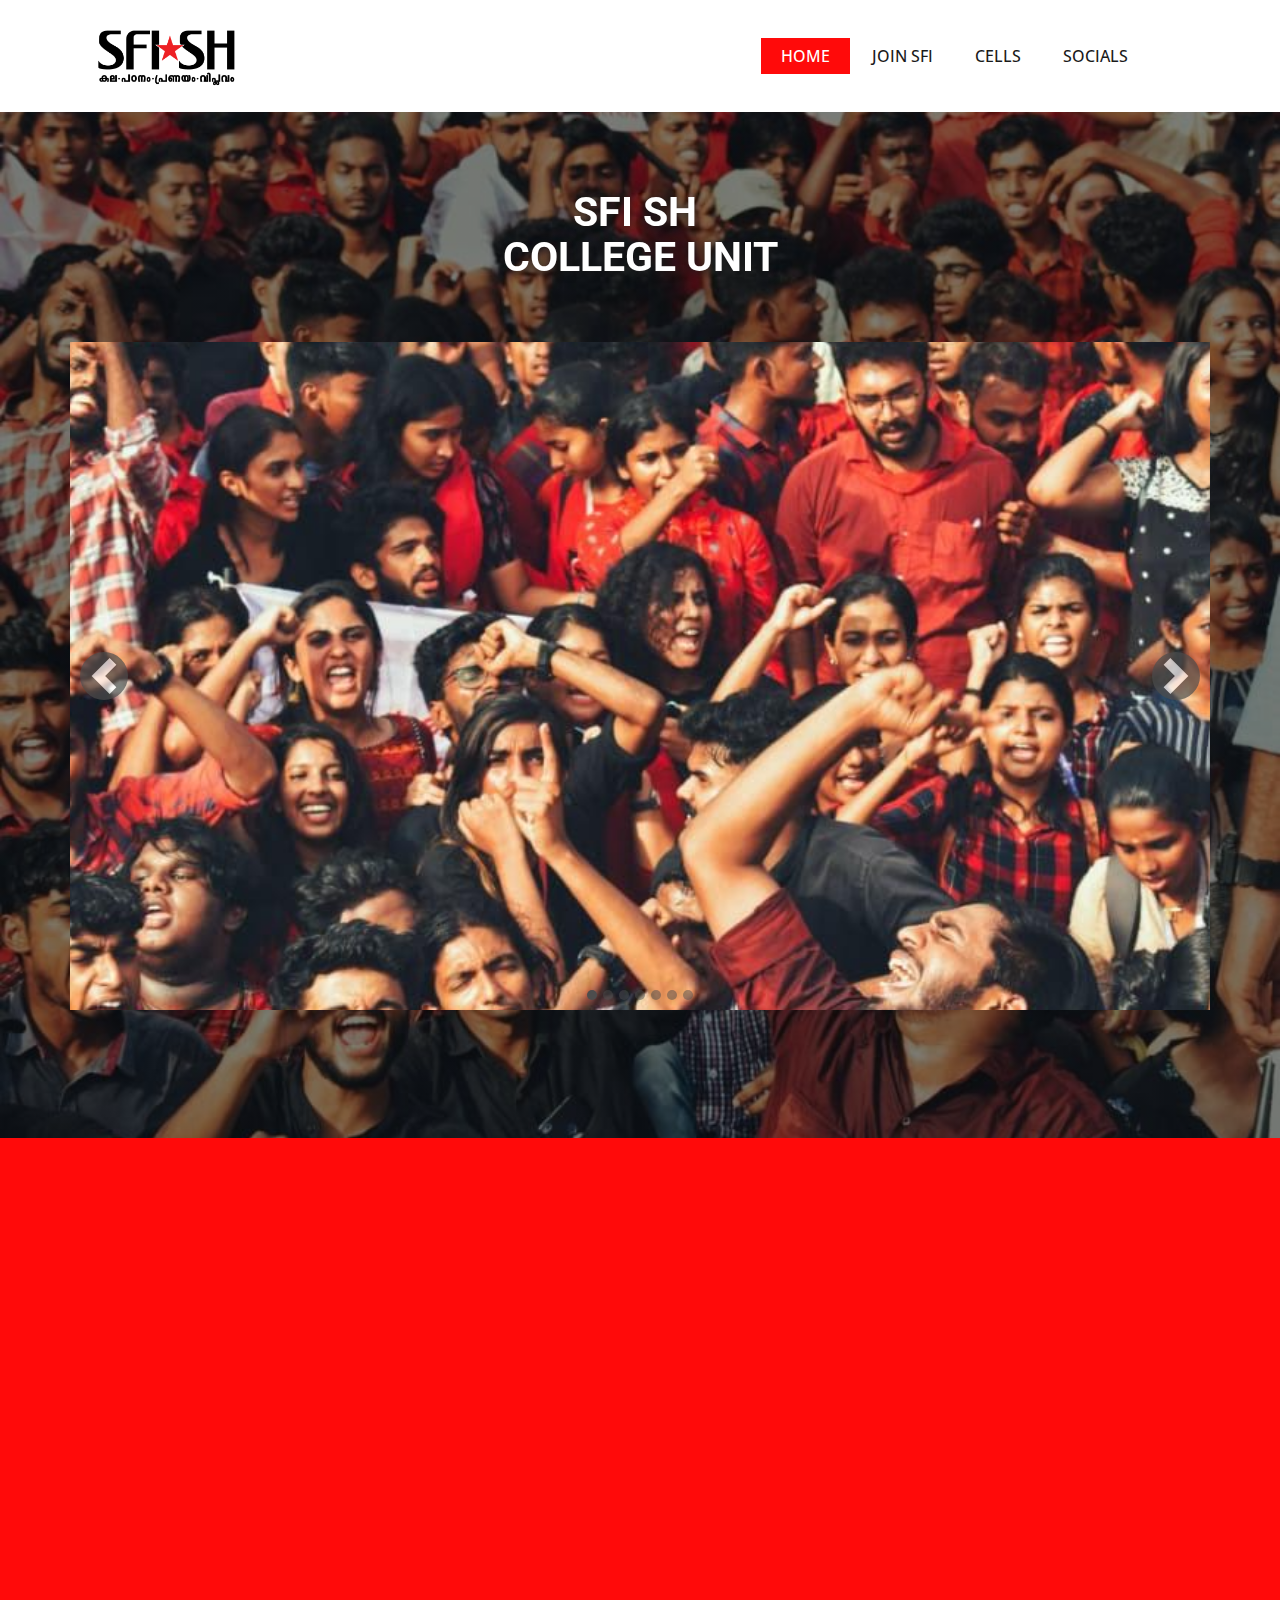
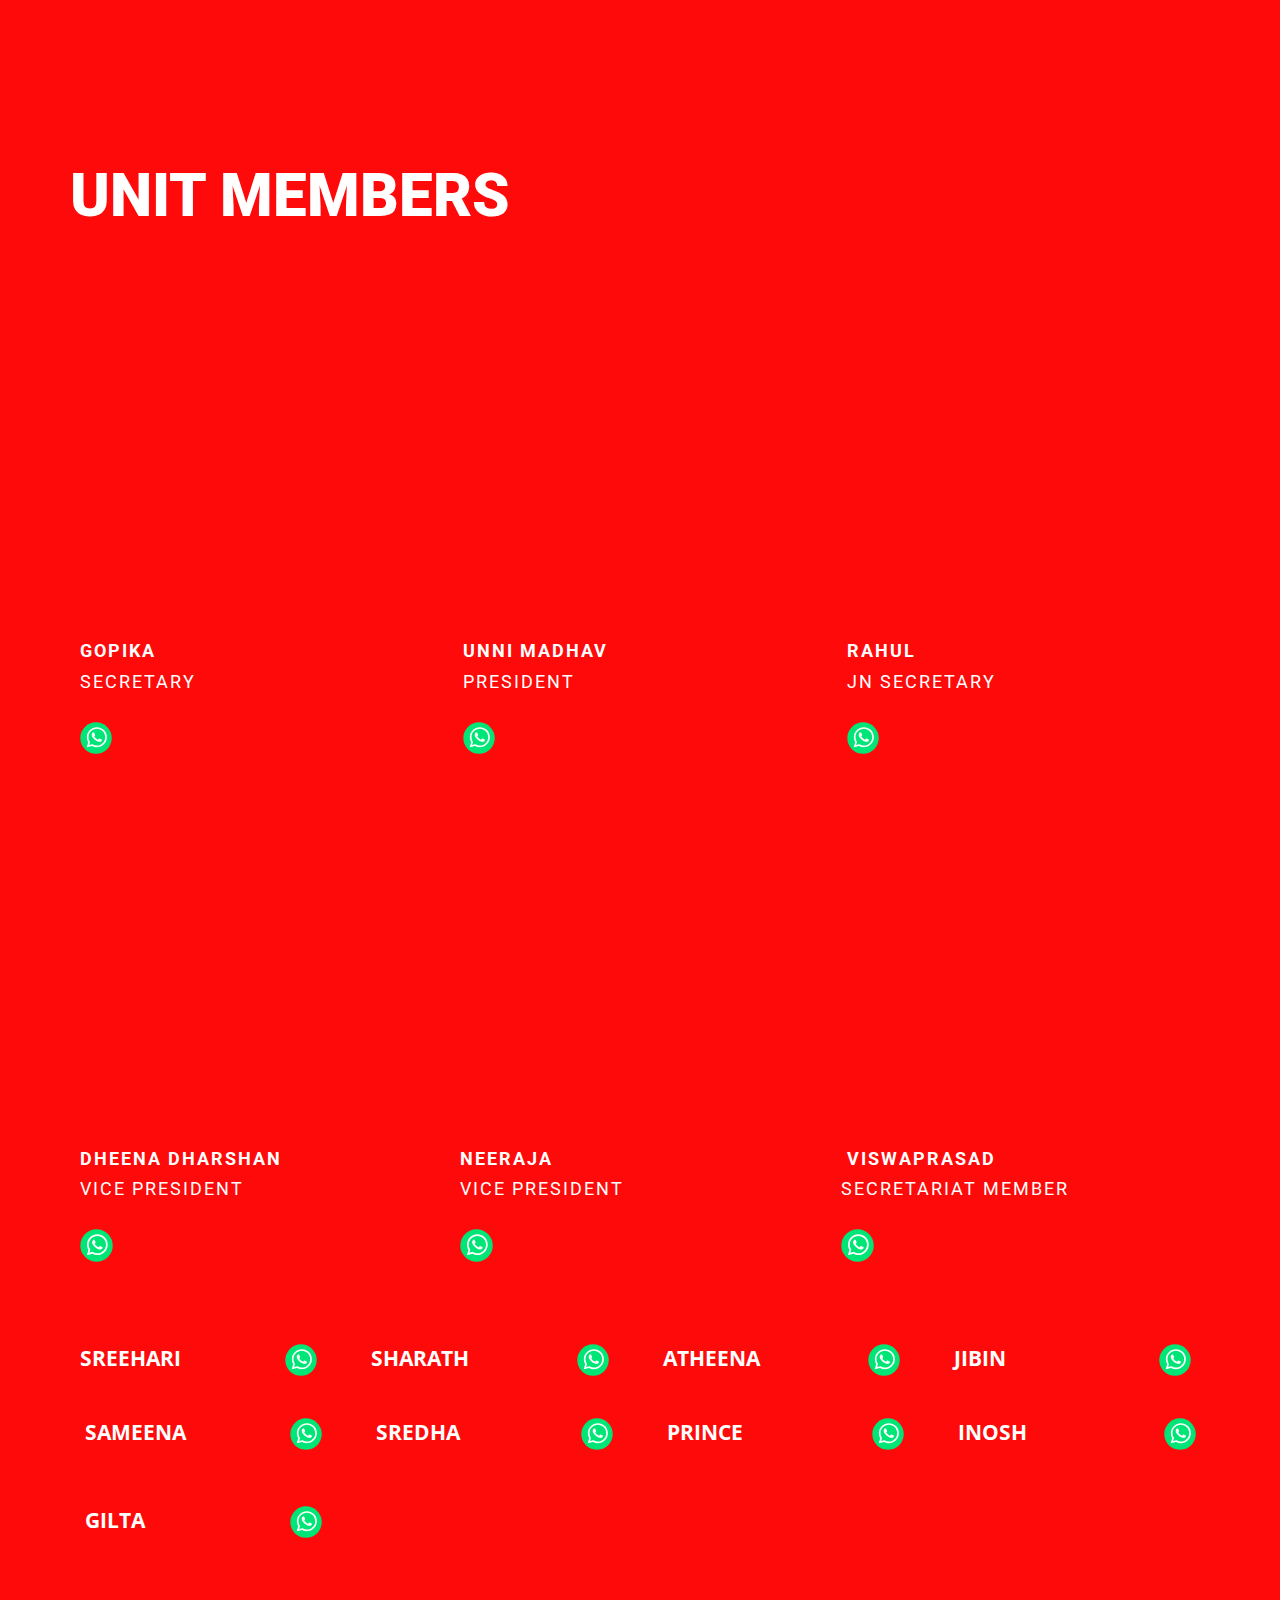
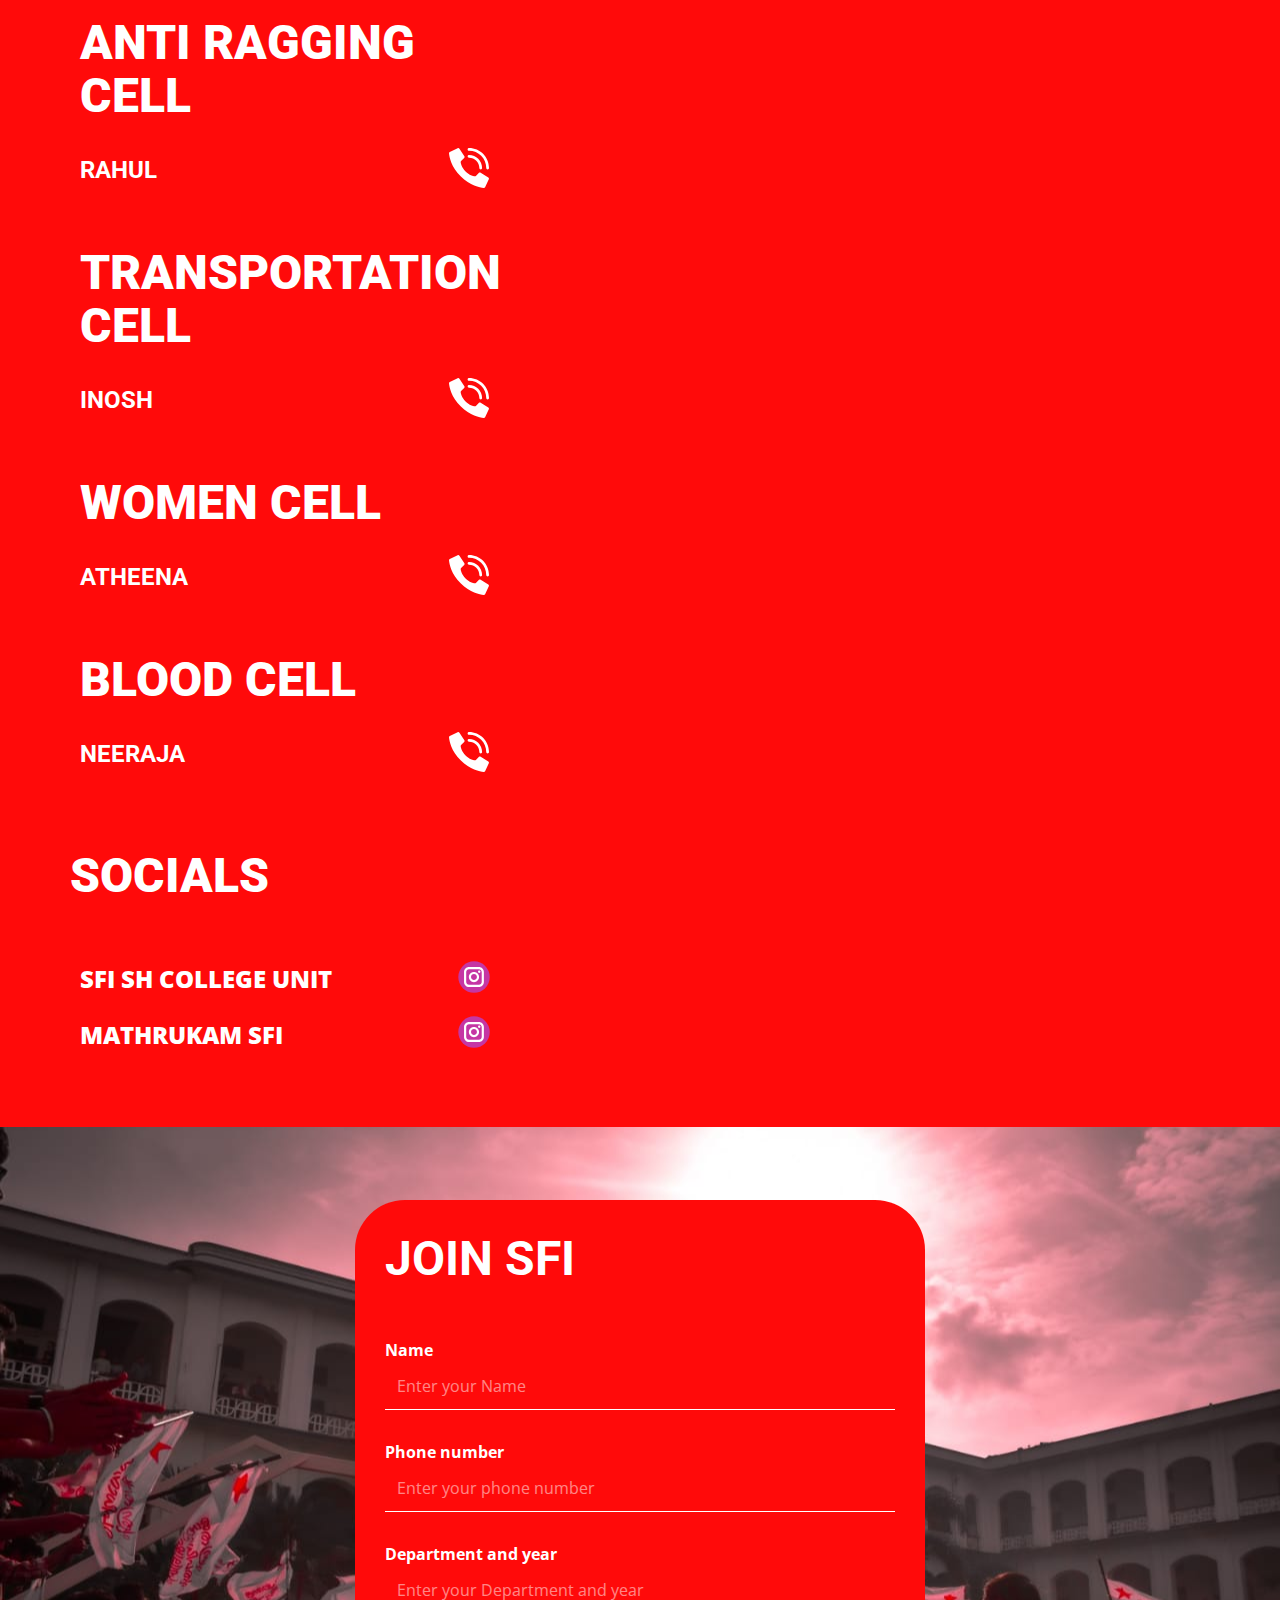
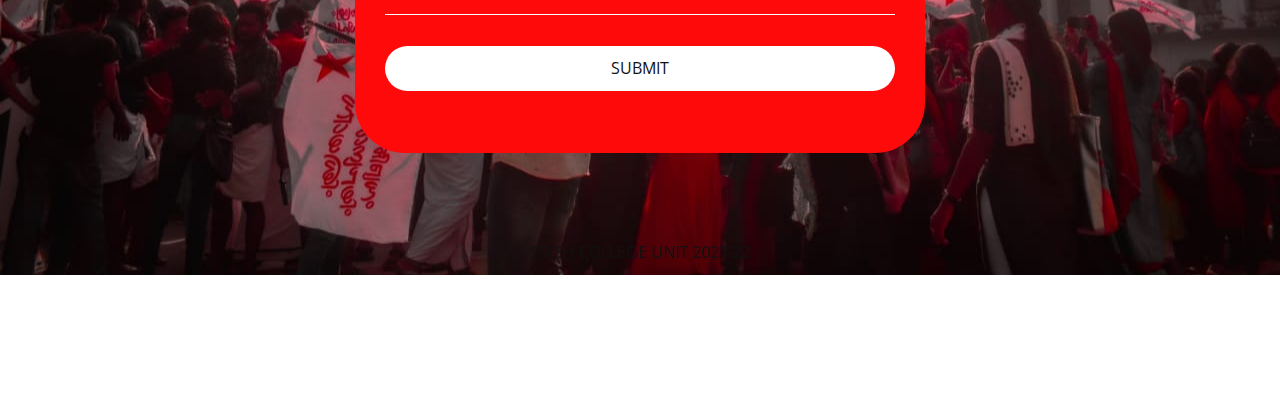
<file: index.html>
<!DOCTYPE html>
<html style="font-size: 16px;">
  <head>
    <meta name="viewport" content="width=device-width, initial-scale=1.0">
    <meta charset="utf-8">
    <meta name="keywords" content="SFI SH&nbsp;COLLEGE UNIT, Our Bearers">
    <meta name="description" content="">
    <meta name="page_type" content="np-template-header-footer-from-plugin">
    <title>Home</title>
    <link rel="stylesheet" href="nicepage.css" media="screen">
<link rel="stylesheet" href="Home.css" media="screen">
    <script class="u-script" type="text/javascript" src="jquery.js" defer=""></script>
    <script class="u-script" type="text/javascript" src="nicepage.js" defer=""></script>
    <meta name="generator" content="Nicepage 3.28.3, nicepage.com">
    <link id="u-theme-google-font" rel="stylesheet" href="https://fonts.googleapis.com/css?family=Roboto:100,100i,300,300i,400,400i,500,500i,700,700i,900,900i|Open+Sans:300,300i,400,400i,600,600i,700,700i,800,800i">
    
    
    
    
    
    
    
    
    <script type="application/ld+json">{
		"@context": "http://schema.org",
		"@type": "Organization",
		"name": "Site1"
}</script>
    <meta name="theme-color" content="#478ac9">
    <meta property="og:title" content="Home">
    <meta property="og:description" content="">
    <meta property="og:type" content="website">
  </head>
  <body data-home-page="Home.html" data-home-page-title="Home" class="u-body"><header class="u-clearfix u-header u-white u-header" id="sec-6509"><div class="u-align-left u-clearfix u-sheet u-sheet-1">
        <img class="u-image u-image-default u-image-1" src="images/sfilogo.png" alt="" data-image-width="792" data-image-height="280">
        <nav class="u-menu u-menu-dropdown u-offcanvas u-menu-1">
          <div class="menu-collapse" style="font-size: 1rem; letter-spacing: 0px; text-transform: uppercase; font-weight: 500;">
            <a class="u-button-style u-custom-active-color u-custom-border u-custom-border-color u-custom-hover-color u-custom-left-right-menu-spacing u-custom-text-active-color u-custom-text-color u-custom-text-hover-color u-custom-top-bottom-menu-spacing u-nav-link" href="#" style="">
              <svg><use xmlns:xlink="http://www.w3.org/1999/xlink" xlink:href="#menu-hamburger"></use></svg>
              <svg version="1.1" xmlns="http://www.w3.org/2000/svg" xmlns:xlink="http://www.w3.org/1999/xlink"><defs><symbol id="menu-hamburger" viewBox="0 0 16 16" style="width: 16px; height: 16px;"><rect y="1" width="16" height="2"></rect><rect y="7" width="16" height="2"></rect><rect y="13" width="16" height="2"></rect>
</symbol>
</defs></svg>
            </a>
          </div>
          <div class="u-custom-menu u-nav-container">
            <ul class="u-nav u-spacing-2 u-unstyled u-nav-1"><li class="u-nav-item"><a class="u-active-custom-color-1 u-button-style u-hover-grey-10 u-nav-link u-text-active-white u-text-grey-90 u-text-hover-black" href="Home.html" style="padding: 10px 20px;">Home</a>
</li><li class="u-nav-item"><a class="u-active-custom-color-1 u-button-style u-hover-grey-10 u-nav-link u-text-active-white u-text-grey-90 u-text-hover-black" href="Home.html#carousel_d7bf" data-page-id="387709320" style="padding: 10px 20px;">JOIN SFI</a>
</li><li class="u-nav-item"><a class="u-active-custom-color-1 u-button-style u-hover-grey-10 u-nav-link u-text-active-white u-text-grey-90 u-text-hover-black" href="Home.html#sec-33e4" data-page-id="387709320" style="padding: 10px 20px;">CELLS</a>
</li><li class="u-nav-item"><a class="u-active-custom-color-1 u-button-style u-hover-grey-10 u-nav-link u-text-active-white u-text-grey-90 u-text-hover-black" href="Home.html#sec-41e2" data-page-id="387709320" style="padding: 10px 20px;">SOCIALS</a>
</li></ul>
          </div>
          <div class="u-custom-menu u-nav-container-collapse">
            <div class="u-container-style u-custom-color-1 u-inner-container-layout u-opacity u-opacity-95 u-sidenav">
              <div class="u-inner-container-layout u-sidenav-overflow">
                <div class="u-menu-close"></div>
                <ul class="u-align-center u-nav u-popupmenu-items u-unstyled u-nav-2"><li class="u-nav-item"><a class="u-button-style u-nav-link" href="Home.html" style="padding: 10px 20px;">Home</a>
</li><li class="u-nav-item"><a class="u-button-style u-nav-link" href="Home.html#carousel_d7bf" data-page-id="387709320" style="padding: 10px 20px;">JOIN SFI</a>
</li><li class="u-nav-item"><a class="u-button-style u-nav-link" href="Home.html#sec-33e4" data-page-id="387709320" style="padding: 10px 20px;">CELLS</a>
</li><li class="u-nav-item"><a class="u-button-style u-nav-link" href="Home.html#sec-41e2" data-page-id="387709320" style="padding: 10px 20px;">SOCIALS</a>
</li></ul>
              </div>
            </div>
            <div class="u-custom-color-1 u-menu-overlay u-opacity u-opacity-35"></div>
          </div>
        </nav>
      </div></header>
    <section class="u-align-center u-clearfix u-image u-shading u-section-1" id="sec-394f" data-image-width="853" data-image-height="1280">
      <div class="u-clearfix u-sheet u-valign-middle-xs u-sheet-1">
        <h1 class="u-align-center u-text u-text-body-alt-color u-title u-text-1" data-animation-name="fadeIn" data-animation-duration="1500" data-animation-delay="0" data-animation-direction="Down">SFI SH&nbsp;<br>COLLEGE UNIT
        </h1>
        <div class="u-carousel u-expanded-width u-gallery u-gallery-slider u-layout-carousel u-lightbox u-no-transition u-show-text-none u-gallery-1" id="carousel-d67d" data-interval="3000" data-u-ride="carousel">
          <ol class="u-absolute-hcenter u-carousel-indicators u-carousel-indicators-1">
            <li data-u-target="#carousel-d67d" data-u-slide-to="0" class="u-active u-grey-70 u-shape-circle" style="width: 10px; height: 10px;"></li>
            <li data-u-target="#carousel-d67d" data-u-slide-to="1" class="u-grey-70 u-shape-circle" style="width: 10px; height: 10px;"></li>
            <li data-u-target="#carousel-d67d" data-u-slide-to="2" class="u-grey-70 u-shape-circle" style="width: 10px; height: 10px;"></li>
            <li data-u-target="#carousel-d67d" data-u-slide-to="3" class="u-grey-70 u-shape-circle" style="width: 10px; height: 10px;"></li>
            <li data-u-target="#carousel-d67d" data-u-slide-to="4" class="u-grey-70 u-shape-circle" style="width: 10px; height: 10px;"></li>
            <li data-u-target="#carousel-d67d" data-u-slide-to="5" class="u-grey-70 u-shape-circle" style="width: 10px; height: 10px;"></li>
            <li data-u-target="#carousel-d67d" data-u-slide-to="6" class="u-grey-70 u-shape-circle" style="width: 10px; height: 10px;"></li>
          </ol>
          <div class="u-carousel-inner u-gallery-inner u-gallery-inner-1" role="listbox">
            <div class="u-active u-carousel-item u-effect-hover-zoomOut u-gallery-item u-carousel-item-1">
              <div class="u-back-slide u-back-slide-1" data-image-width="853" data-image-height="1280">
                <img class="u-back-image u-expanded" src="images/IMG-20190630-WA0077.jpg">
              </div>
              <div class="u-align-center u-over-slide u-shading u-valign-bottom u-over-slide-1">
                <h3 class="u-gallery-heading">Sample Title</h3>
                <p class="u-gallery-text">Sample Text</p>
              </div>
            </div>
            <div class="u-carousel-item u-effect-hover-zoomOut u-gallery-item u-carousel-item-2" data-image-width="1280" data-image-height="1159">
              <div class="u-back-slide u-back-slide-2">
                <img class="u-back-image u-expanded u-back-image-2" src="images/IMG-20190629-WA0129.jpg">
              </div>
              <div class="u-align-center u-over-slide u-shading u-valign-bottom u-over-slide-2">
                <h3 class="u-gallery-heading">Sample Title</h3>
                <p class="u-gallery-text">Sample Text</p>
              </div>
              <style data-mode="XL" data-visited="true"></style>
              <style data-mode="LG"></style>
              <style data-mode="MD"></style>
              <style data-mode="SM" data-visited="true"></style>
              <style data-mode="XS" data-visited="true"></style>
            </div>
            <div class="u-carousel-item u-effect-hover-zoomOut u-gallery-item u-carousel-item-3" data-image-width="1280" data-image-height="853">
              <div class="u-back-slide u-back-slide-3">
                <img class="u-back-image u-expanded u-image-contain u-back-image-3" src="images/2e1ac6cc-24db-4d94-bb94-7fe1ee6a2b56.jfif">
              </div>
              <div class="u-align-center u-over-slide u-shading u-valign-bottom u-over-slide-3">
                <h3 class="u-gallery-heading"></h3>
                <p class="u-gallery-text"></p>
              </div>
              <style data-mode="XL"></style>
              <style data-mode="LG"></style>
              <style data-mode="MD"></style>
              <style data-mode="SM"></style>
              <style data-mode="XS"></style>
            </div>
            <div class="u-carousel-item u-effect-hover-zoomOut u-gallery-item u-carousel-item-4" data-image-width="1280" data-image-height="719">
              <div class="u-back-slide u-back-slide-4">
                <img class="u-back-image u-expanded u-back-image-4" src="images/739231c5-8cfe-4691-9737-40a710aa7c42.jfif">
              </div>
              <div class="u-align-center u-over-slide u-shading u-valign-bottom u-over-slide-4">
                <h3 class="u-gallery-heading"></h3>
                <p class="u-gallery-text"></p>
              </div>
              <style data-mode="XL"></style>
              <style data-mode="LG"></style>
              <style data-mode="MD"></style>
              <style data-mode="SM"></style>
              <style data-mode="XS"></style>
            </div>
            <div class="u-carousel-item u-effect-hover-zoomOut u-gallery-item u-carousel-item-5" data-image-width="1080" data-image-height="810">
              <div class="u-back-slide u-back-slide-5">
                <img class="u-back-image u-expanded" src="images/9c442a5d-6f4c-428d-955a-83aa6506696c.jfif">
              </div>
              <div class="u-align-center u-over-slide u-shading u-valign-bottom u-over-slide-5">
                <h3 class="u-gallery-heading"></h3>
                <p class="u-gallery-text"></p>
              </div>
              <style data-mode="XL"></style>
              <style data-mode="LG"></style>
              <style data-mode="MD"></style>
              <style data-mode="SM"></style>
              <style data-mode="XS"></style>
            </div>
            <div class="u-carousel-item u-effect-hover-zoomOut u-gallery-item u-carousel-item-6" data-image-width="1280" data-image-height="853">
              <div class="u-back-slide u-back-slide-6">
                <img class="u-back-image u-expanded" src="images/e499c021-b91a-421d-8d6d-91fc821b06d5.jfif">
              </div>
              <div class="u-align-center u-over-slide u-shading u-valign-bottom u-over-slide-6">
                <h3 class="u-gallery-heading"></h3>
                <p class="u-gallery-text"></p>
              </div>
              <style data-mode="XL"></style>
              <style data-mode="LG"></style>
              <style data-mode="MD"></style>
              <style data-mode="SM"></style>
              <style data-mode="XS"></style>
            </div>
            <div class="u-carousel-item u-effect-hover-zoomOut u-gallery-item u-carousel-item-7" data-image-width="1280" data-image-height="1112">
              <div class="u-back-slide u-back-slide-7">
                <img class="u-back-image u-expanded" src="images/c6a5a55a-5eb3-4636-b351-b9ca0e07307f.jfif">
              </div>
              <div class="u-align-center u-over-slide u-shading u-valign-bottom u-over-slide-7">
                <h3 class="u-gallery-heading"></h3>
                <p class="u-gallery-text"></p>
              </div>
              <style data-mode="XL"></style>
              <style data-mode="LG"></style>
              <style data-mode="MD"></style>
              <style data-mode="SM"></style>
              <style data-mode="XS"></style>
            </div>
          </div>
          <a class="u-absolute-vcenter u-carousel-control u-carousel-control-prev u-grey-70 u-hover-custom-color-1 u-icon-circle u-opacity u-opacity-70 u-spacing-6 u-text-hover-white u-text-white u-carousel-control-1" href="#carousel-d67d" role="button" data-u-slide="prev">
            <span aria-hidden="true">
              <svg viewBox="0 0 8 8"><path d="M5.25 0l-4 4 4 4 1.5-1.5-2.5-2.5 2.5-2.5-1.5-1.5z"></path></svg>
            </span>
            <span class="sr-only">
              <svg viewBox="0 0 8 8"><path d="M5.25 0l-4 4 4 4 1.5-1.5-2.5-2.5 2.5-2.5-1.5-1.5z"></path></svg>
            </span>
          </a>
          <a class="u-absolute-vcenter u-carousel-control u-carousel-control-next u-grey-70 u-hover-custom-color-1 u-icon-circle u-opacity u-opacity-70 u-spacing-6 u-text-hover-white u-text-white u-carousel-control-2" href="#carousel-d67d" role="button" data-u-slide="next">
            <span aria-hidden="true">
              <svg viewBox="0 0 8 8"><path d="M2.75 0l-1.5 1.5 2.5 2.5-2.5 2.5 1.5 1.5 4-4-4-4z"></path></svg>
            </span>
            <span class="sr-only">
              <svg viewBox="0 0 8 8"><path d="M2.75 0l-1.5 1.5 2.5 2.5-2.5 2.5 1.5 1.5 4-4-4-4z"></path></svg>
            </span>
          </a>
        </div>
      </div>
      
    </section>
    <section class="u-clearfix u-custom-color-1 u-section-2" id="sec-2859">
      <div class="u-clearfix u-sheet u-valign-middle u-sheet-1">
        <div class="u-expanded-width-xs u-video u-video-contain u-video-1" data-animation-name="fadeIn" data-animation-duration="1000" data-animation-delay="0" data-animation-direction="">
          <div class="embed-responsive embed-responsive-1">
            <iframe style="position: absolute;top: 0;left: 0;width: 100%;height: 100%;" class="embed-responsive-item" src="https://www.youtube.com/embed/6na0v1Dfy3Q?playlist=6na0v1Dfy3Q&amp;loop=1&amp;mute=1&amp;showinfo=0&amp;controls=0&amp;start=0&amp;autoplay=1" data-autoplay="1" frameborder="0" allowfullscreen=""></iframe>
          </div>
        </div>
      </div>
    </section>
    <section class="u-clearfix u-custom-color-1 u-section-3" id="carousel_2206">
      <div class="u-clearfix u-sheet u-sheet-1">
        <h2 class="u-align-left u-text u-text-1">UNIT MEMBERS</h2>
        <div class="u-align-left u-expanded-width u-list u-list-1">
          <div class="u-repeater u-repeater-1">
            <div class="u-container-style u-list-item u-repeater-item">
              <div class="u-container-layout u-similar-container u-valign-bottom-xs u-valign-top-lg u-valign-top-md u-valign-top-sm u-valign-top-xl u-container-layout-1">
                <img alt="" class="u-expanded-width-xs u-image u-image-round u-preserve-proportions u-radius-29 u-image-1" data-image-width="960" data-image-height="960" src="images/gopika.jpg" data-animation-name="fadeIn" data-animation-duration="1000" data-animation-delay="0">
                <h6 class="u-align-left-xs u-text u-text-2">GOPIKA</h6>
                <h6 class="u-text u-text-3">Secretary</h6>
                <div class="u-custom-item u-social-icons u-spacing-10 u-social-icons-1">
                  <a class="u-social-url" target="_blank" title="Whatsapp" href="tel:+91 91880 50364"><span class="u-custom-item u-icon u-social-icon u-social-whatsapp u-icon-1"><svg class="u-svg-link" preserveAspectRatio="xMidYMin slice" viewBox="0 0 112 112" style=""><use xmlns:xlink="http://www.w3.org/1999/xlink" xlink:href="#svg-72f0"></use></svg><svg class="u-svg-content" viewBox="0 0 112 112" x="0" y="0" id="svg-72f0"><circle fill="currentColor" cx="56.1" cy="56.1" r="55"></circle><path fill="#FFFFFF" d="M83.8,28.3C77.2,21.7,68.4,18,59,18c-19.3,0-35.1,15.7-35.1,35.1c0,6.2,1.6,12.2,4.7,17.5l-5,18.2L42.2,84
	c5.1,2.8,10.9,4.3,16.8,4.3h0l0,0c19.3,0,35.1-15.7,35.1-35.1C94.1,43.8,90.5,35,83.8,28.3 M59,82.3L59,82.3
	c-5.2,0-10.4-1.4-14.9-4.1l-1.1-0.6l-11,2.9L35,69.8l-0.7-1.1c-2.9-4.6-4.5-10-4.5-15.5C29.8,37,42.9,24,59,24
	c7.8,0,15.1,3,20.6,8.6c5.5,5.5,8.5,12.8,8.5,20.6C88.2,69.2,75.1,82.3,59,82.3 M75,60.5c-0.9-0.4-5.2-2.6-6-2.9
	c-0.8-0.3-1.4-0.4-2,0.4s-2.3,2.9-2.8,3.4c-0.5,0.6-1,0.7-1.9,0.2c-0.9-0.4-3.7-1.4-7.1-4.4c-2.6-2.3-4.4-5.2-4.9-6.1
	c-0.5-0.9-0.1-1.4,0.4-1.8c0.4-0.4,0.9-1,1.3-1.5c0.4-0.5,0.6-0.9,0.9-1.5c0.3-0.6,0.1-1.1-0.1-1.5c-0.2-0.4-2-4.8-2.7-6.5
	c-0.7-1.7-1.4-1.5-2-1.5c-0.5,0-1.1,0-1.7,0c-0.6,0-1.5,0.2-2.3,1.1c-0.8,0.9-3.1,3-3.1,7.3c0,4.3,3.1,8.5,3.6,9.1
	c0.4,0.6,6.2,9.4,15,13.2c2.1,0.9,3.7,1.4,5,1.8c2.1,0.7,4,0.6,5.5,0.3c1.7-0.3,5.2-2.1,5.9-4.2c0.7-2,0.7-3.8,0.5-4.2
	C76.5,61.1,75.9,60.9,75,60.5"></path></svg></span>
                  </a>
                </div>
              </div>
            </div>
            <div class="u-container-style u-list-item u-repeater-item">
              <div class="u-container-layout u-similar-container u-valign-bottom-xs u-valign-top-lg u-valign-top-md u-valign-top-sm u-valign-top-xl u-container-layout-2">
                <img alt="" class="u-expanded-width-xs u-image u-image-round u-preserve-proportions u-radius-29 u-image-2" data-image-width="1920" data-image-height="2881" src="images/InShot_20211022_170100025.jpg" data-animation-name="fadeIn" data-animation-duration="1000" data-animation-delay="0">
                <h6 class="u-align-left-xs u-text u-text-4">unni madhav</h6>
                <h6 class="u-text u-text-5">president</h6>
                <div class="u-custom-item u-social-icons u-spacing-10 u-social-icons-2">
                  <a class="u-social-url" target="_blank" title="Whatsapp" href="tel:+91 6238 986 645"><span class="u-custom-item u-icon u-social-icon u-social-whatsapp u-icon-2"><svg class="u-svg-link" preserveAspectRatio="xMidYMin slice" viewBox="0 0 112 112" style=""><use xmlns:xlink="http://www.w3.org/1999/xlink" xlink:href="#svg-dd35"></use></svg><svg class="u-svg-content" viewBox="0 0 112 112" x="0" y="0" id="svg-dd35"><circle fill="currentColor" cx="56.1" cy="56.1" r="55"></circle><path fill="#FFFFFF" d="M83.8,28.3C77.2,21.7,68.4,18,59,18c-19.3,0-35.1,15.7-35.1,35.1c0,6.2,1.6,12.2,4.7,17.5l-5,18.2L42.2,84
	c5.1,2.8,10.9,4.3,16.8,4.3h0l0,0c19.3,0,35.1-15.7,35.1-35.1C94.1,43.8,90.5,35,83.8,28.3 M59,82.3L59,82.3
	c-5.2,0-10.4-1.4-14.9-4.1l-1.1-0.6l-11,2.9L35,69.8l-0.7-1.1c-2.9-4.6-4.5-10-4.5-15.5C29.8,37,42.9,24,59,24
	c7.8,0,15.1,3,20.6,8.6c5.5,5.5,8.5,12.8,8.5,20.6C88.2,69.2,75.1,82.3,59,82.3 M75,60.5c-0.9-0.4-5.2-2.6-6-2.9
	c-0.8-0.3-1.4-0.4-2,0.4s-2.3,2.9-2.8,3.4c-0.5,0.6-1,0.7-1.9,0.2c-0.9-0.4-3.7-1.4-7.1-4.4c-2.6-2.3-4.4-5.2-4.9-6.1
	c-0.5-0.9-0.1-1.4,0.4-1.8c0.4-0.4,0.9-1,1.3-1.5c0.4-0.5,0.6-0.9,0.9-1.5c0.3-0.6,0.1-1.1-0.1-1.5c-0.2-0.4-2-4.8-2.7-6.5
	c-0.7-1.7-1.4-1.5-2-1.5c-0.5,0-1.1,0-1.7,0c-0.6,0-1.5,0.2-2.3,1.1c-0.8,0.9-3.1,3-3.1,7.3c0,4.3,3.1,8.5,3.6,9.1
	c0.4,0.6,6.2,9.4,15,13.2c2.1,0.9,3.7,1.4,5,1.8c2.1,0.7,4,0.6,5.5,0.3c1.7-0.3,5.2-2.1,5.9-4.2c0.7-2,0.7-3.8,0.5-4.2
	C76.5,61.1,75.9,60.9,75,60.5"></path></svg></span>
                  </a>
                </div>
              </div>
            </div>
            <div class="u-container-style u-list-item u-repeater-item">
              <div class="u-container-layout u-similar-container u-valign-bottom-xs u-valign-top-lg u-valign-top-md u-valign-top-sm u-valign-top-xl u-container-layout-3">
                <img alt="" class="u-expanded-width-xs u-image u-image-round u-preserve-proportions u-radius-29 u-image-3" data-image-width="673" data-image-height="1600" src="images/InShot_20211022_170002840.jpg" data-animation-name="fadeIn" data-animation-duration="1000" data-animation-delay="0">
                <h6 class="u-align-left-xs u-text u-text-6"> rahul</h6>
                <h6 class="u-text u-text-7"> jn Secretary</h6>
                <div class="u-custom-item u-social-icons u-spacing-10 u-social-icons-3">
                  <a class="u-social-url" target="_blank" title="Whatsapp" href="tel:+91 7025040430"><span class="u-custom-item u-icon u-social-icon u-social-whatsapp u-icon-3"><svg class="u-svg-link" preserveAspectRatio="xMidYMin slice" viewBox="0 0 112 112" style=""><use xmlns:xlink="http://www.w3.org/1999/xlink" xlink:href="#svg-1e15"></use></svg><svg class="u-svg-content" viewBox="0 0 112 112" x="0" y="0" id="svg-1e15"><circle fill="currentColor" cx="56.1" cy="56.1" r="55"></circle><path fill="#FFFFFF" d="M83.8,28.3C77.2,21.7,68.4,18,59,18c-19.3,0-35.1,15.7-35.1,35.1c0,6.2,1.6,12.2,4.7,17.5l-5,18.2L42.2,84
	c5.1,2.8,10.9,4.3,16.8,4.3h0l0,0c19.3,0,35.1-15.7,35.1-35.1C94.1,43.8,90.5,35,83.8,28.3 M59,82.3L59,82.3
	c-5.2,0-10.4-1.4-14.9-4.1l-1.1-0.6l-11,2.9L35,69.8l-0.7-1.1c-2.9-4.6-4.5-10-4.5-15.5C29.8,37,42.9,24,59,24
	c7.8,0,15.1,3,20.6,8.6c5.5,5.5,8.5,12.8,8.5,20.6C88.2,69.2,75.1,82.3,59,82.3 M75,60.5c-0.9-0.4-5.2-2.6-6-2.9
	c-0.8-0.3-1.4-0.4-2,0.4s-2.3,2.9-2.8,3.4c-0.5,0.6-1,0.7-1.9,0.2c-0.9-0.4-3.7-1.4-7.1-4.4c-2.6-2.3-4.4-5.2-4.9-6.1
	c-0.5-0.9-0.1-1.4,0.4-1.8c0.4-0.4,0.9-1,1.3-1.5c0.4-0.5,0.6-0.9,0.9-1.5c0.3-0.6,0.1-1.1-0.1-1.5c-0.2-0.4-2-4.8-2.7-6.5
	c-0.7-1.7-1.4-1.5-2-1.5c-0.5,0-1.1,0-1.7,0c-0.6,0-1.5,0.2-2.3,1.1c-0.8,0.9-3.1,3-3.1,7.3c0,4.3,3.1,8.5,3.6,9.1
	c0.4,0.6,6.2,9.4,15,13.2c2.1,0.9,3.7,1.4,5,1.8c2.1,0.7,4,0.6,5.5,0.3c1.7-0.3,5.2-2.1,5.9-4.2c0.7-2,0.7-3.8,0.5-4.2
	C76.5,61.1,75.9,60.9,75,60.5"></path></svg></span>
                  </a>
                </div>
              </div>
            </div>
          </div>
        </div>
        <div class="u-align-left-lg u-align-left-md u-align-left-sm u-align-left-xl u-expanded-width-xs u-list u-list-2">
          <div class="u-repeater u-repeater-2">
            <div class="u-container-style u-list-item u-repeater-item u-shape-rectangle">
              <div class="u-container-layout u-similar-container u-valign-top-lg u-valign-top-md u-valign-top-sm u-valign-top-xl u-container-layout-4">
                <img alt="" class="u-image u-image-round u-preserve-proportions u-radius-29 u-image-4" data-image-width="1920" data-image-height="2424" src="images/InShot_20211022_165906954.jpg" data-animation-name="fadeIn" data-animation-duration="1000" data-animation-delay="0">
                <h6 class="u-align-left-xs u-text u-text-8">DHEENA DHARSHAN</h6>
                <h6 class="u-text u-text-9">VICE PRESIDenT</h6>
                <div class="u-social-icons u-spacing-10 u-social-icons-4">
                  <a class="u-social-url" target="_blank" title="Whatsapp" href="tel:+91 79941 22682"><span class="u-icon u-social-icon u-social-whatsapp u-icon-4"><svg class="u-svg-link" preserveAspectRatio="xMidYMin slice" viewBox="0 0 112 112" style=""><use xmlns:xlink="http://www.w3.org/1999/xlink" xlink:href="#svg-74e3"></use></svg><svg class="u-svg-content" viewBox="0 0 112 112" x="0" y="0" id="svg-74e3"><circle fill="currentColor" cx="56.1" cy="56.1" r="55"></circle><path fill="#FFFFFF" d="M83.8,28.3C77.2,21.7,68.4,18,59,18c-19.3,0-35.1,15.7-35.1,35.1c0,6.2,1.6,12.2,4.7,17.5l-5,18.2L42.2,84
	c5.1,2.8,10.9,4.3,16.8,4.3h0l0,0c19.3,0,35.1-15.7,35.1-35.1C94.1,43.8,90.5,35,83.8,28.3 M59,82.3L59,82.3
	c-5.2,0-10.4-1.4-14.9-4.1l-1.1-0.6l-11,2.9L35,69.8l-0.7-1.1c-2.9-4.6-4.5-10-4.5-15.5C29.8,37,42.9,24,59,24
	c7.8,0,15.1,3,20.6,8.6c5.5,5.5,8.5,12.8,8.5,20.6C88.2,69.2,75.1,82.3,59,82.3 M75,60.5c-0.9-0.4-5.2-2.6-6-2.9
	c-0.8-0.3-1.4-0.4-2,0.4s-2.3,2.9-2.8,3.4c-0.5,0.6-1,0.7-1.9,0.2c-0.9-0.4-3.7-1.4-7.1-4.4c-2.6-2.3-4.4-5.2-4.9-6.1
	c-0.5-0.9-0.1-1.4,0.4-1.8c0.4-0.4,0.9-1,1.3-1.5c0.4-0.5,0.6-0.9,0.9-1.5c0.3-0.6,0.1-1.1-0.1-1.5c-0.2-0.4-2-4.8-2.7-6.5
	c-0.7-1.7-1.4-1.5-2-1.5c-0.5,0-1.1,0-1.7,0c-0.6,0-1.5,0.2-2.3,1.1c-0.8,0.9-3.1,3-3.1,7.3c0,4.3,3.1,8.5,3.6,9.1
	c0.4,0.6,6.2,9.4,15,13.2c2.1,0.9,3.7,1.4,5,1.8c2.1,0.7,4,0.6,5.5,0.3c1.7-0.3,5.2-2.1,5.9-4.2c0.7-2,0.7-3.8,0.5-4.2
	C76.5,61.1,75.9,60.9,75,60.5"></path></svg></span>
                  </a>
                </div>
              </div>
            </div>
            <div class="u-container-style u-list-item u-repeater-item u-shape-rectangle">
              <div class="u-container-layout u-similar-container u-valign-top-lg u-valign-top-md u-valign-top-sm u-valign-top-xl u-container-layout-5">
                <img alt="" class="u-image u-image-round u-preserve-proportions u-radius-29 u-image-5" data-image-width="2730" data-image-height="4096" src="images/16185706627351.jpg" data-animation-name="fadeIn" data-animation-duration="1000" data-animation-delay="0">
                <h6 class="u-align-left-xs u-text u-text-10"> Neeraja</h6>
                <h6 class="u-text u-text-11">VICE PRESIDENT</h6>
                <div class="u-social-icons u-spacing-10 u-social-icons-5">
                  <a class="u-social-url" target="_blank" title="Whatsapp" href="tel:+91 75588 77034"><span class="u-icon u-social-icon u-social-whatsapp u-icon-5"><svg class="u-svg-link" preserveAspectRatio="xMidYMin slice" viewBox="0 0 112 112" style=""><use xmlns:xlink="http://www.w3.org/1999/xlink" xlink:href="#svg-a591"></use></svg><svg class="u-svg-content" viewBox="0 0 112 112" x="0" y="0" id="svg-a591"><circle fill="currentColor" cx="56.1" cy="56.1" r="55"></circle><path fill="#FFFFFF" d="M83.8,28.3C77.2,21.7,68.4,18,59,18c-19.3,0-35.1,15.7-35.1,35.1c0,6.2,1.6,12.2,4.7,17.5l-5,18.2L42.2,84
	c5.1,2.8,10.9,4.3,16.8,4.3h0l0,0c19.3,0,35.1-15.7,35.1-35.1C94.1,43.8,90.5,35,83.8,28.3 M59,82.3L59,82.3
	c-5.2,0-10.4-1.4-14.9-4.1l-1.1-0.6l-11,2.9L35,69.8l-0.7-1.1c-2.9-4.6-4.5-10-4.5-15.5C29.8,37,42.9,24,59,24
	c7.8,0,15.1,3,20.6,8.6c5.5,5.5,8.5,12.8,8.5,20.6C88.2,69.2,75.1,82.3,59,82.3 M75,60.5c-0.9-0.4-5.2-2.6-6-2.9
	c-0.8-0.3-1.4-0.4-2,0.4s-2.3,2.9-2.8,3.4c-0.5,0.6-1,0.7-1.9,0.2c-0.9-0.4-3.7-1.4-7.1-4.4c-2.6-2.3-4.4-5.2-4.9-6.1
	c-0.5-0.9-0.1-1.4,0.4-1.8c0.4-0.4,0.9-1,1.3-1.5c0.4-0.5,0.6-0.9,0.9-1.5c0.3-0.6,0.1-1.1-0.1-1.5c-0.2-0.4-2-4.8-2.7-6.5
	c-0.7-1.7-1.4-1.5-2-1.5c-0.5,0-1.1,0-1.7,0c-0.6,0-1.5,0.2-2.3,1.1c-0.8,0.9-3.1,3-3.1,7.3c0,4.3,3.1,8.5,3.6,9.1
	c0.4,0.6,6.2,9.4,15,13.2c2.1,0.9,3.7,1.4,5,1.8c2.1,0.7,4,0.6,5.5,0.3c1.7-0.3,5.2-2.1,5.9-4.2c0.7-2,0.7-3.8,0.5-4.2
	C76.5,61.1,75.9,60.9,75,60.5"></path></svg></span>
                  </a>
                </div>
              </div>
            </div>
            <div class="u-container-style u-list-item u-repeater-item u-shape-rectangle">
              <div class="u-container-layout u-similar-container u-valign-top-lg u-valign-top-md u-valign-top-sm u-valign-top-xl u-container-layout-6">
                <img alt="" class="u-image u-image-round u-preserve-proportions u-radius-29 u-image-6" data-image-width="1920" data-image-height="4266" src="images/InShot_20211022_170034177.jpg" data-animation-name="fadeIn" data-animation-duration="1000" data-animation-delay="0">
                <h6 class="u-align-left-xs u-text u-text-12">&nbsp;ViswaPrasad</h6>
                <h6 class="u-text u-text-13"> Secretariat member</h6>
                <div class="u-social-icons u-spacing-10 u-social-icons-6">
                  <a class="u-social-url" target="_blank" title="Whatsapp" href="tel:+91 95671 41753"><span class="u-icon u-social-icon u-social-whatsapp u-icon-6"><svg class="u-svg-link" preserveAspectRatio="xMidYMin slice" viewBox="0 0 112 112" style=""><use xmlns:xlink="http://www.w3.org/1999/xlink" xlink:href="#svg-b4bf"></use></svg><svg class="u-svg-content" viewBox="0 0 112 112" x="0" y="0" id="svg-b4bf"><circle fill="currentColor" cx="56.1" cy="56.1" r="55"></circle><path fill="#FFFFFF" d="M83.8,28.3C77.2,21.7,68.4,18,59,18c-19.3,0-35.1,15.7-35.1,35.1c0,6.2,1.6,12.2,4.7,17.5l-5,18.2L42.2,84
	c5.1,2.8,10.9,4.3,16.8,4.3h0l0,0c19.3,0,35.1-15.7,35.1-35.1C94.1,43.8,90.5,35,83.8,28.3 M59,82.3L59,82.3
	c-5.2,0-10.4-1.4-14.9-4.1l-1.1-0.6l-11,2.9L35,69.8l-0.7-1.1c-2.9-4.6-4.5-10-4.5-15.5C29.8,37,42.9,24,59,24
	c7.8,0,15.1,3,20.6,8.6c5.5,5.5,8.5,12.8,8.5,20.6C88.2,69.2,75.1,82.3,59,82.3 M75,60.5c-0.9-0.4-5.2-2.6-6-2.9
	c-0.8-0.3-1.4-0.4-2,0.4s-2.3,2.9-2.8,3.4c-0.5,0.6-1,0.7-1.9,0.2c-0.9-0.4-3.7-1.4-7.1-4.4c-2.6-2.3-4.4-5.2-4.9-6.1
	c-0.5-0.9-0.1-1.4,0.4-1.8c0.4-0.4,0.9-1,1.3-1.5c0.4-0.5,0.6-0.9,0.9-1.5c0.3-0.6,0.1-1.1-0.1-1.5c-0.2-0.4-2-4.8-2.7-6.5
	c-0.7-1.7-1.4-1.5-2-1.5c-0.5,0-1.1,0-1.7,0c-0.6,0-1.5,0.2-2.3,1.1c-0.8,0.9-3.1,3-3.1,7.3c0,4.3,3.1,8.5,3.6,9.1
	c0.4,0.6,6.2,9.4,15,13.2c2.1,0.9,3.7,1.4,5,1.8c2.1,0.7,4,0.6,5.5,0.3c1.7-0.3,5.2-2.1,5.9-4.2c0.7-2,0.7-3.8,0.5-4.2
	C76.5,61.1,75.9,60.9,75,60.5"></path></svg></span>
                  </a>
                </div>
              </div>
            </div>
          </div>
        </div>
      </div>
      
      
      
      
      
      
      
      
      
      
      
      
      
      
    </section>
    <section class="u-clearfix u-custom-color-1 u-section-4" id="carousel_2e86">
      <div class="u-clearfix u-sheet u-sheet-1">
        <div class="u-align-left-lg u-align-left-md u-align-left-sm u-align-left-xl u-expanded-width-xs u-list u-list-1">
          <div class="u-repeater u-repeater-1">
            <div class="u-container-style u-custom-item u-list-item u-repeater-item">
              <div class="u-container-layout u-similar-container u-valign-bottom-xs u-container-layout-1">
                <p class="u-align-left u-custom-item u-text u-text-1">Sreehari<span style="font-weight: 700;">
                    <span style="font-weight: 400;">
                      <span style="font-weight: 700;">
                        <span style="font-style: italic;">
                          <span style="font-style: normal;"></span>
                        </span>
                      </span>
                    </span>
                  </span>
                </p>
                <div class="u-align-left-lg u-align-left-md u-align-left-sm u-align-left-xl u-custom-item u-social-icons u-spacing-10 u-social-icons-1">
                  <a class="u-social-url" target="_blank" title="Whatsapp" href="tel:+91 94974 79211"><span class="u-icon u-social-icon u-social-whatsapp u-icon-1"><svg class="u-svg-link" preserveAspectRatio="xMidYMin slice" viewBox="0 0 112 112" style=""><use xmlns:xlink="http://www.w3.org/1999/xlink" xlink:href="#svg-a857"></use></svg><svg class="u-svg-content" viewBox="0 0 112 112" x="0" y="0" id="svg-a857"><circle fill="currentColor" cx="56.1" cy="56.1" r="55"></circle><path fill="#FFFFFF" d="M83.8,28.3C77.2,21.7,68.4,18,59,18c-19.3,0-35.1,15.7-35.1,35.1c0,6.2,1.6,12.2,4.7,17.5l-5,18.2L42.2,84
	c5.1,2.8,10.9,4.3,16.8,4.3h0l0,0c19.3,0,35.1-15.7,35.1-35.1C94.1,43.8,90.5,35,83.8,28.3 M59,82.3L59,82.3
	c-5.2,0-10.4-1.4-14.9-4.1l-1.1-0.6l-11,2.9L35,69.8l-0.7-1.1c-2.9-4.6-4.5-10-4.5-15.5C29.8,37,42.9,24,59,24
	c7.8,0,15.1,3,20.6,8.6c5.5,5.5,8.5,12.8,8.5,20.6C88.2,69.2,75.1,82.3,59,82.3 M75,60.5c-0.9-0.4-5.2-2.6-6-2.9
	c-0.8-0.3-1.4-0.4-2,0.4s-2.3,2.9-2.8,3.4c-0.5,0.6-1,0.7-1.9,0.2c-0.9-0.4-3.7-1.4-7.1-4.4c-2.6-2.3-4.4-5.2-4.9-6.1
	c-0.5-0.9-0.1-1.4,0.4-1.8c0.4-0.4,0.9-1,1.3-1.5c0.4-0.5,0.6-0.9,0.9-1.5c0.3-0.6,0.1-1.1-0.1-1.5c-0.2-0.4-2-4.8-2.7-6.5
	c-0.7-1.7-1.4-1.5-2-1.5c-0.5,0-1.1,0-1.7,0c-0.6,0-1.5,0.2-2.3,1.1c-0.8,0.9-3.1,3-3.1,7.3c0,4.3,3.1,8.5,3.6,9.1
	c0.4,0.6,6.2,9.4,15,13.2c2.1,0.9,3.7,1.4,5,1.8c2.1,0.7,4,0.6,5.5,0.3c1.7-0.3,5.2-2.1,5.9-4.2c0.7-2,0.7-3.8,0.5-4.2
	C76.5,61.1,75.9,60.9,75,60.5"></path></svg></span>
                  </a>
                </div>
              </div>
            </div>
            <div class="u-container-style u-custom-item u-list-item u-repeater-item">
              <div class="u-container-layout u-similar-container u-valign-bottom-xs u-container-layout-2">
                <p class="u-align-left-xs u-custom-item u-text u-text-2">Sharath<span style="font-weight: 700;">
                    <span style="font-weight: 400;">
                      <span style="font-weight: 700;">
                        <span style="font-style: italic;">
                          <span style="font-style: normal;"></span>
                        </span>
                      </span>
                    </span>
                  </span>
                </p>
                <div class="u-custom-item u-social-icons u-spacing-10 u-social-icons-2">
                  <a class="u-social-url" target="_blank" title="Whatsapp" href="tel:+91 89215 77051"><span class="u-icon u-social-icon u-social-whatsapp u-icon-2"><svg class="u-svg-link" preserveAspectRatio="xMidYMin slice" viewBox="0 0 112 112" style=""><use xmlns:xlink="http://www.w3.org/1999/xlink" xlink:href="#svg-a857"></use></svg><svg class="u-svg-content" viewBox="0 0 112 112" x="0" y="0" id="svg-a857"><circle fill="currentColor" cx="56.1" cy="56.1" r="55"></circle><path fill="#FFFFFF" d="M83.8,28.3C77.2,21.7,68.4,18,59,18c-19.3,0-35.1,15.7-35.1,35.1c0,6.2,1.6,12.2,4.7,17.5l-5,18.2L42.2,84
	c5.1,2.8,10.9,4.3,16.8,4.3h0l0,0c19.3,0,35.1-15.7,35.1-35.1C94.1,43.8,90.5,35,83.8,28.3 M59,82.3L59,82.3
	c-5.2,0-10.4-1.4-14.9-4.1l-1.1-0.6l-11,2.9L35,69.8l-0.7-1.1c-2.9-4.6-4.5-10-4.5-15.5C29.8,37,42.9,24,59,24
	c7.8,0,15.1,3,20.6,8.6c5.5,5.5,8.5,12.8,8.5,20.6C88.2,69.2,75.1,82.3,59,82.3 M75,60.5c-0.9-0.4-5.2-2.6-6-2.9
	c-0.8-0.3-1.4-0.4-2,0.4s-2.3,2.9-2.8,3.4c-0.5,0.6-1,0.7-1.9,0.2c-0.9-0.4-3.7-1.4-7.1-4.4c-2.6-2.3-4.4-5.2-4.9-6.1
	c-0.5-0.9-0.1-1.4,0.4-1.8c0.4-0.4,0.9-1,1.3-1.5c0.4-0.5,0.6-0.9,0.9-1.5c0.3-0.6,0.1-1.1-0.1-1.5c-0.2-0.4-2-4.8-2.7-6.5
	c-0.7-1.7-1.4-1.5-2-1.5c-0.5,0-1.1,0-1.7,0c-0.6,0-1.5,0.2-2.3,1.1c-0.8,0.9-3.1,3-3.1,7.3c0,4.3,3.1,8.5,3.6,9.1
	c0.4,0.6,6.2,9.4,15,13.2c2.1,0.9,3.7,1.4,5,1.8c2.1,0.7,4,0.6,5.5,0.3c1.7-0.3,5.2-2.1,5.9-4.2c0.7-2,0.7-3.8,0.5-4.2
	C76.5,61.1,75.9,60.9,75,60.5"></path></svg></span>
                  </a>
                </div>
              </div>
            </div>
            <div class="u-container-style u-custom-item u-list-item u-repeater-item">
              <div class="u-container-layout u-similar-container u-valign-bottom-xs u-container-layout-3">
                <p class="u-align-left u-custom-item u-text u-text-3">Atheena<span style="font-weight: 700;">
                    <span style="font-weight: 400;">
                      <span style="font-weight: 700;">
                        <span style="font-style: italic;">
                          <span style="font-style: normal;"></span>
                        </span>
                      </span>
                    </span>
                  </span>
                </p>
                <div class="u-align-left-lg u-align-left-md u-align-left-sm u-align-left-xl u-custom-item u-social-icons u-spacing-10 u-social-icons-3">
                  <a class="u-social-url" target="_blank" title="Whatsapp" href="tel:+91 99468 89816"><span class="u-icon u-social-icon u-social-whatsapp u-icon-3"><svg class="u-svg-link" preserveAspectRatio="xMidYMin slice" viewBox="0 0 112 112" style=""><use xmlns:xlink="http://www.w3.org/1999/xlink" xlink:href="#svg-a857"></use></svg><svg class="u-svg-content" viewBox="0 0 112 112" x="0" y="0" id="svg-a857"><circle fill="currentColor" cx="56.1" cy="56.1" r="55"></circle><path fill="#FFFFFF" d="M83.8,28.3C77.2,21.7,68.4,18,59,18c-19.3,0-35.1,15.7-35.1,35.1c0,6.2,1.6,12.2,4.7,17.5l-5,18.2L42.2,84
	c5.1,2.8,10.9,4.3,16.8,4.3h0l0,0c19.3,0,35.1-15.7,35.1-35.1C94.1,43.8,90.5,35,83.8,28.3 M59,82.3L59,82.3
	c-5.2,0-10.4-1.4-14.9-4.1l-1.1-0.6l-11,2.9L35,69.8l-0.7-1.1c-2.9-4.6-4.5-10-4.5-15.5C29.8,37,42.9,24,59,24
	c7.8,0,15.1,3,20.6,8.6c5.5,5.5,8.5,12.8,8.5,20.6C88.2,69.2,75.1,82.3,59,82.3 M75,60.5c-0.9-0.4-5.2-2.6-6-2.9
	c-0.8-0.3-1.4-0.4-2,0.4s-2.3,2.9-2.8,3.4c-0.5,0.6-1,0.7-1.9,0.2c-0.9-0.4-3.7-1.4-7.1-4.4c-2.6-2.3-4.4-5.2-4.9-6.1
	c-0.5-0.9-0.1-1.4,0.4-1.8c0.4-0.4,0.9-1,1.3-1.5c0.4-0.5,0.6-0.9,0.9-1.5c0.3-0.6,0.1-1.1-0.1-1.5c-0.2-0.4-2-4.8-2.7-6.5
	c-0.7-1.7-1.4-1.5-2-1.5c-0.5,0-1.1,0-1.7,0c-0.6,0-1.5,0.2-2.3,1.1c-0.8,0.9-3.1,3-3.1,7.3c0,4.3,3.1,8.5,3.6,9.1
	c0.4,0.6,6.2,9.4,15,13.2c2.1,0.9,3.7,1.4,5,1.8c2.1,0.7,4,0.6,5.5,0.3c1.7-0.3,5.2-2.1,5.9-4.2c0.7-2,0.7-3.8,0.5-4.2
	C76.5,61.1,75.9,60.9,75,60.5"></path></svg></span>
                  </a>
                </div>
              </div>
            </div>
            <div class="u-container-style u-custom-item u-list-item u-repeater-item">
              <div class="u-container-layout u-similar-container u-valign-bottom-xs u-container-layout-4">
                <p class="u-align-left u-custom-item u-text u-text-4"> Jibin<span style="font-weight: 700;">
                    <span style="font-weight: 400;">
                      <span style="font-weight: 700;">
                        <span style="font-style: italic;">
                          <span style="font-style: normal;"></span>
                        </span>
                      </span>
                    </span>
                  </span>
                </p>
                <div class="u-align-left-lg u-align-left-md u-align-left-sm u-align-left-xl u-custom-item u-social-icons u-spacing-10 u-social-icons-4">
                  <a class="u-social-url" target="_blank" title="Whatsapp" href="tel:+91 9188217566"><span class="u-icon u-social-icon u-social-whatsapp u-icon-4"><svg class="u-svg-link" preserveAspectRatio="xMidYMin slice" viewBox="0 0 112 112" style=""><use xmlns:xlink="http://www.w3.org/1999/xlink" xlink:href="#svg-a857"></use></svg><svg class="u-svg-content" viewBox="0 0 112 112" x="0" y="0" id="svg-a857"><circle fill="currentColor" cx="56.1" cy="56.1" r="55"></circle><path fill="#FFFFFF" d="M83.8,28.3C77.2,21.7,68.4,18,59,18c-19.3,0-35.1,15.7-35.1,35.1c0,6.2,1.6,12.2,4.7,17.5l-5,18.2L42.2,84
	c5.1,2.8,10.9,4.3,16.8,4.3h0l0,0c19.3,0,35.1-15.7,35.1-35.1C94.1,43.8,90.5,35,83.8,28.3 M59,82.3L59,82.3
	c-5.2,0-10.4-1.4-14.9-4.1l-1.1-0.6l-11,2.9L35,69.8l-0.7-1.1c-2.9-4.6-4.5-10-4.5-15.5C29.8,37,42.9,24,59,24
	c7.8,0,15.1,3,20.6,8.6c5.5,5.5,8.5,12.8,8.5,20.6C88.2,69.2,75.1,82.3,59,82.3 M75,60.5c-0.9-0.4-5.2-2.6-6-2.9
	c-0.8-0.3-1.4-0.4-2,0.4s-2.3,2.9-2.8,3.4c-0.5,0.6-1,0.7-1.9,0.2c-0.9-0.4-3.7-1.4-7.1-4.4c-2.6-2.3-4.4-5.2-4.9-6.1
	c-0.5-0.9-0.1-1.4,0.4-1.8c0.4-0.4,0.9-1,1.3-1.5c0.4-0.5,0.6-0.9,0.9-1.5c0.3-0.6,0.1-1.1-0.1-1.5c-0.2-0.4-2-4.8-2.7-6.5
	c-0.7-1.7-1.4-1.5-2-1.5c-0.5,0-1.1,0-1.7,0c-0.6,0-1.5,0.2-2.3,1.1c-0.8,0.9-3.1,3-3.1,7.3c0,4.3,3.1,8.5,3.6,9.1
	c0.4,0.6,6.2,9.4,15,13.2c2.1,0.9,3.7,1.4,5,1.8c2.1,0.7,4,0.6,5.5,0.3c1.7-0.3,5.2-2.1,5.9-4.2c0.7-2,0.7-3.8,0.5-4.2
	C76.5,61.1,75.9,60.9,75,60.5"></path></svg></span>
                  </a>
                </div>
              </div>
            </div>
          </div>
        </div>
        <div class="u-expanded-width-xs u-list u-list-2">
          <div class="u-repeater u-repeater-2">
            <div class="u-container-style u-custom-item u-list-item u-repeater-item">
              <div class="u-container-layout u-similar-container u-container-layout-5">
                <p class="u-align-left u-custom-item u-text u-text-5">Sameena<span style="font-weight: 700;">
                    <span style="font-weight: 400;">
                      <span style="font-weight: 700;">
                        <span style="font-style: italic;">
                          <span style="font-style: normal;"></span>
                        </span>
                      </span>
                    </span>
                  </span>
                </p>
                <div class="u-align-left-lg u-align-left-md u-align-left-sm u-align-left-xl u-custom-item u-social-icons u-spacing-10 u-social-icons-5">
                  <a class="u-social-url" target="_blank" title="Whatsapp" href="tel:+91 80892 13067"><span class="u-icon u-social-icon u-social-whatsapp u-icon-5"><svg class="u-svg-link" preserveAspectRatio="xMidYMin slice" viewBox="0 0 112 112" style=""><use xmlns:xlink="http://www.w3.org/1999/xlink" xlink:href="#svg-4df3"></use></svg><svg class="u-svg-content" viewBox="0 0 112 112" x="0" y="0" id="svg-4df3"><circle fill="currentColor" cx="56.1" cy="56.1" r="55"></circle><path fill="#FFFFFF" d="M83.8,28.3C77.2,21.7,68.4,18,59,18c-19.3,0-35.1,15.7-35.1,35.1c0,6.2,1.6,12.2,4.7,17.5l-5,18.2L42.2,84
	c5.1,2.8,10.9,4.3,16.8,4.3h0l0,0c19.3,0,35.1-15.7,35.1-35.1C94.1,43.8,90.5,35,83.8,28.3 M59,82.3L59,82.3
	c-5.2,0-10.4-1.4-14.9-4.1l-1.1-0.6l-11,2.9L35,69.8l-0.7-1.1c-2.9-4.6-4.5-10-4.5-15.5C29.8,37,42.9,24,59,24
	c7.8,0,15.1,3,20.6,8.6c5.5,5.5,8.5,12.8,8.5,20.6C88.2,69.2,75.1,82.3,59,82.3 M75,60.5c-0.9-0.4-5.2-2.6-6-2.9
	c-0.8-0.3-1.4-0.4-2,0.4s-2.3,2.9-2.8,3.4c-0.5,0.6-1,0.7-1.9,0.2c-0.9-0.4-3.7-1.4-7.1-4.4c-2.6-2.3-4.4-5.2-4.9-6.1
	c-0.5-0.9-0.1-1.4,0.4-1.8c0.4-0.4,0.9-1,1.3-1.5c0.4-0.5,0.6-0.9,0.9-1.5c0.3-0.6,0.1-1.1-0.1-1.5c-0.2-0.4-2-4.8-2.7-6.5
	c-0.7-1.7-1.4-1.5-2-1.5c-0.5,0-1.1,0-1.7,0c-0.6,0-1.5,0.2-2.3,1.1c-0.8,0.9-3.1,3-3.1,7.3c0,4.3,3.1,8.5,3.6,9.1
	c0.4,0.6,6.2,9.4,15,13.2c2.1,0.9,3.7,1.4,5,1.8c2.1,0.7,4,0.6,5.5,0.3c1.7-0.3,5.2-2.1,5.9-4.2c0.7-2,0.7-3.8,0.5-4.2
	C76.5,61.1,75.9,60.9,75,60.5"></path></svg></span>
                  </a>
                </div>
              </div>
            </div>
            <div class="u-container-style u-custom-item u-list-item u-repeater-item">
              <div class="u-container-layout u-similar-container u-container-layout-6">
                <p class="u-align-left-xs u-custom-item u-text u-text-6">Sredha<span style="font-weight: 700;">
                    <span style="font-weight: 400;">
                      <span style="font-weight: 700;">
                        <span style="font-style: italic;">
                          <span style="font-style: normal;"></span>
                        </span>
                      </span>
                    </span>
                  </span>
                </p>
                <div class="u-custom-item u-social-icons u-spacing-10 u-social-icons-6">
                  <a class="u-social-url" target="_blank" title="Whatsapp" href="tel:+91 75111 30112"><span class="u-icon u-social-icon u-social-whatsapp u-icon-6"><svg class="u-svg-link" preserveAspectRatio="xMidYMin slice" viewBox="0 0 112 112" style=""><use xmlns:xlink="http://www.w3.org/1999/xlink" xlink:href="#svg-4df3"></use></svg><svg class="u-svg-content" viewBox="0 0 112 112" x="0" y="0" id="svg-4df3"><circle fill="currentColor" cx="56.1" cy="56.1" r="55"></circle><path fill="#FFFFFF" d="M83.8,28.3C77.2,21.7,68.4,18,59,18c-19.3,0-35.1,15.7-35.1,35.1c0,6.2,1.6,12.2,4.7,17.5l-5,18.2L42.2,84
	c5.1,2.8,10.9,4.3,16.8,4.3h0l0,0c19.3,0,35.1-15.7,35.1-35.1C94.1,43.8,90.5,35,83.8,28.3 M59,82.3L59,82.3
	c-5.2,0-10.4-1.4-14.9-4.1l-1.1-0.6l-11,2.9L35,69.8l-0.7-1.1c-2.9-4.6-4.5-10-4.5-15.5C29.8,37,42.9,24,59,24
	c7.8,0,15.1,3,20.6,8.6c5.5,5.5,8.5,12.8,8.5,20.6C88.2,69.2,75.1,82.3,59,82.3 M75,60.5c-0.9-0.4-5.2-2.6-6-2.9
	c-0.8-0.3-1.4-0.4-2,0.4s-2.3,2.9-2.8,3.4c-0.5,0.6-1,0.7-1.9,0.2c-0.9-0.4-3.7-1.4-7.1-4.4c-2.6-2.3-4.4-5.2-4.9-6.1
	c-0.5-0.9-0.1-1.4,0.4-1.8c0.4-0.4,0.9-1,1.3-1.5c0.4-0.5,0.6-0.9,0.9-1.5c0.3-0.6,0.1-1.1-0.1-1.5c-0.2-0.4-2-4.8-2.7-6.5
	c-0.7-1.7-1.4-1.5-2-1.5c-0.5,0-1.1,0-1.7,0c-0.6,0-1.5,0.2-2.3,1.1c-0.8,0.9-3.1,3-3.1,7.3c0,4.3,3.1,8.5,3.6,9.1
	c0.4,0.6,6.2,9.4,15,13.2c2.1,0.9,3.7,1.4,5,1.8c2.1,0.7,4,0.6,5.5,0.3c1.7-0.3,5.2-2.1,5.9-4.2c0.7-2,0.7-3.8,0.5-4.2
	C76.5,61.1,75.9,60.9,75,60.5"></path></svg></span>
                  </a>
                </div>
              </div>
            </div>
            <div class="u-container-style u-custom-item u-list-item u-repeater-item">
              <div class="u-container-layout u-similar-container u-container-layout-7">
                <p class="u-align-left u-custom-item u-text u-text-7"> Prince<span style="font-weight: 700;">
                    <span style="font-weight: 400;">
                      <span style="font-weight: 700;">
                        <span style="font-style: italic;">
                          <span style="font-style: normal;"></span>
                        </span>
                      </span>
                    </span>
                  </span>
                </p>
                <div class="u-align-left-lg u-align-left-md u-align-left-sm u-align-left-xl u-custom-item u-social-icons u-spacing-10 u-social-icons-7">
                  <a class="u-social-url" target="_blank" title="Whatsapp" href="tel:+91 88481 47388"><span class="u-icon u-social-icon u-social-whatsapp u-icon-7"><svg class="u-svg-link" preserveAspectRatio="xMidYMin slice" viewBox="0 0 112 112" style=""><use xmlns:xlink="http://www.w3.org/1999/xlink" xlink:href="#svg-4df3"></use></svg><svg class="u-svg-content" viewBox="0 0 112 112" x="0" y="0" id="svg-4df3"><circle fill="currentColor" cx="56.1" cy="56.1" r="55"></circle><path fill="#FFFFFF" d="M83.8,28.3C77.2,21.7,68.4,18,59,18c-19.3,0-35.1,15.7-35.1,35.1c0,6.2,1.6,12.2,4.7,17.5l-5,18.2L42.2,84
	c5.1,2.8,10.9,4.3,16.8,4.3h0l0,0c19.3,0,35.1-15.7,35.1-35.1C94.1,43.8,90.5,35,83.8,28.3 M59,82.3L59,82.3
	c-5.2,0-10.4-1.4-14.9-4.1l-1.1-0.6l-11,2.9L35,69.8l-0.7-1.1c-2.9-4.6-4.5-10-4.5-15.5C29.8,37,42.9,24,59,24
	c7.8,0,15.1,3,20.6,8.6c5.5,5.5,8.5,12.8,8.5,20.6C88.2,69.2,75.1,82.3,59,82.3 M75,60.5c-0.9-0.4-5.2-2.6-6-2.9
	c-0.8-0.3-1.4-0.4-2,0.4s-2.3,2.9-2.8,3.4c-0.5,0.6-1,0.7-1.9,0.2c-0.9-0.4-3.7-1.4-7.1-4.4c-2.6-2.3-4.4-5.2-4.9-6.1
	c-0.5-0.9-0.1-1.4,0.4-1.8c0.4-0.4,0.9-1,1.3-1.5c0.4-0.5,0.6-0.9,0.9-1.5c0.3-0.6,0.1-1.1-0.1-1.5c-0.2-0.4-2-4.8-2.7-6.5
	c-0.7-1.7-1.4-1.5-2-1.5c-0.5,0-1.1,0-1.7,0c-0.6,0-1.5,0.2-2.3,1.1c-0.8,0.9-3.1,3-3.1,7.3c0,4.3,3.1,8.5,3.6,9.1
	c0.4,0.6,6.2,9.4,15,13.2c2.1,0.9,3.7,1.4,5,1.8c2.1,0.7,4,0.6,5.5,0.3c1.7-0.3,5.2-2.1,5.9-4.2c0.7-2,0.7-3.8,0.5-4.2
	C76.5,61.1,75.9,60.9,75,60.5"></path></svg></span>
                  </a>
                </div>
              </div>
            </div>
            <div class="u-container-style u-custom-item u-list-item u-repeater-item">
              <div class="u-container-layout u-similar-container u-container-layout-8">
                <p class="u-align-left u-custom-item u-text u-text-8">Inosh</p>
                <div class="u-align-left-lg u-align-left-md u-align-left-sm u-align-left-xl u-custom-item u-social-icons u-spacing-10 u-social-icons-8">
                  <a class="u-social-url" target="_blank" title="Whatsapp" href="tel:+91 91423 61806"><span class="u-icon u-social-icon u-social-whatsapp u-icon-8"><svg class="u-svg-link" preserveAspectRatio="xMidYMin slice" viewBox="0 0 112 112" style=""><use xmlns:xlink="http://www.w3.org/1999/xlink" xlink:href="#svg-4df3"></use></svg><svg class="u-svg-content" viewBox="0 0 112 112" x="0" y="0" id="svg-4df3"><circle fill="currentColor" cx="56.1" cy="56.1" r="55"></circle><path fill="#FFFFFF" d="M83.8,28.3C77.2,21.7,68.4,18,59,18c-19.3,0-35.1,15.7-35.1,35.1c0,6.2,1.6,12.2,4.7,17.5l-5,18.2L42.2,84
	c5.1,2.8,10.9,4.3,16.8,4.3h0l0,0c19.3,0,35.1-15.7,35.1-35.1C94.1,43.8,90.5,35,83.8,28.3 M59,82.3L59,82.3
	c-5.2,0-10.4-1.4-14.9-4.1l-1.1-0.6l-11,2.9L35,69.8l-0.7-1.1c-2.9-4.6-4.5-10-4.5-15.5C29.8,37,42.9,24,59,24
	c7.8,0,15.1,3,20.6,8.6c5.5,5.5,8.5,12.8,8.5,20.6C88.2,69.2,75.1,82.3,59,82.3 M75,60.5c-0.9-0.4-5.2-2.6-6-2.9
	c-0.8-0.3-1.4-0.4-2,0.4s-2.3,2.9-2.8,3.4c-0.5,0.6-1,0.7-1.9,0.2c-0.9-0.4-3.7-1.4-7.1-4.4c-2.6-2.3-4.4-5.2-4.9-6.1
	c-0.5-0.9-0.1-1.4,0.4-1.8c0.4-0.4,0.9-1,1.3-1.5c0.4-0.5,0.6-0.9,0.9-1.5c0.3-0.6,0.1-1.1-0.1-1.5c-0.2-0.4-2-4.8-2.7-6.5
	c-0.7-1.7-1.4-1.5-2-1.5c-0.5,0-1.1,0-1.7,0c-0.6,0-1.5,0.2-2.3,1.1c-0.8,0.9-3.1,3-3.1,7.3c0,4.3,3.1,8.5,3.6,9.1
	c0.4,0.6,6.2,9.4,15,13.2c2.1,0.9,3.7,1.4,5,1.8c2.1,0.7,4,0.6,5.5,0.3c1.7-0.3,5.2-2.1,5.9-4.2c0.7-2,0.7-3.8,0.5-4.2
	C76.5,61.1,75.9,60.9,75,60.5"></path></svg></span>
                  </a>
                </div>
              </div>
            </div>
            <div class="u-container-style u-custom-item u-list-item u-repeater-item">
              <div class="u-container-layout u-similar-container u-container-layout-9">
                <p class="u-align-left u-custom-item u-text u-text-9">gilta</p>
                <div class="u-align-left-lg u-align-left-md u-align-left-sm u-align-left-xl u-custom-item u-social-icons u-spacing-10 u-social-icons-9">
                  <a class="u-social-url" target="_blank" title="Whatsapp" href="tel:9446239243"><span class="u-icon u-social-icon u-social-whatsapp u-icon-9"><svg class="u-svg-link" preserveAspectRatio="xMidYMin slice" viewBox="0 0 112 112" style=""><use xmlns:xlink="http://www.w3.org/1999/xlink" xlink:href="#svg-4df3"></use></svg><svg class="u-svg-content" viewBox="0 0 112 112" x="0" y="0" id="svg-4df3"><circle fill="currentColor" cx="56.1" cy="56.1" r="55"></circle><path fill="#FFFFFF" d="M83.8,28.3C77.2,21.7,68.4,18,59,18c-19.3,0-35.1,15.7-35.1,35.1c0,6.2,1.6,12.2,4.7,17.5l-5,18.2L42.2,84
	c5.1,2.8,10.9,4.3,16.8,4.3h0l0,0c19.3,0,35.1-15.7,35.1-35.1C94.1,43.8,90.5,35,83.8,28.3 M59,82.3L59,82.3
	c-5.2,0-10.4-1.4-14.9-4.1l-1.1-0.6l-11,2.9L35,69.8l-0.7-1.1c-2.9-4.6-4.5-10-4.5-15.5C29.8,37,42.9,24,59,24
	c7.8,0,15.1,3,20.6,8.6c5.5,5.5,8.5,12.8,8.5,20.6C88.2,69.2,75.1,82.3,59,82.3 M75,60.5c-0.9-0.4-5.2-2.6-6-2.9
	c-0.8-0.3-1.4-0.4-2,0.4s-2.3,2.9-2.8,3.4c-0.5,0.6-1,0.7-1.9,0.2c-0.9-0.4-3.7-1.4-7.1-4.4c-2.6-2.3-4.4-5.2-4.9-6.1
	c-0.5-0.9-0.1-1.4,0.4-1.8c0.4-0.4,0.9-1,1.3-1.5c0.4-0.5,0.6-0.9,0.9-1.5c0.3-0.6,0.1-1.1-0.1-1.5c-0.2-0.4-2-4.8-2.7-6.5
	c-0.7-1.7-1.4-1.5-2-1.5c-0.5,0-1.1,0-1.7,0c-0.6,0-1.5,0.2-2.3,1.1c-0.8,0.9-3.1,3-3.1,7.3c0,4.3,3.1,8.5,3.6,9.1
	c0.4,0.6,6.2,9.4,15,13.2c2.1,0.9,3.7,1.4,5,1.8c2.1,0.7,4,0.6,5.5,0.3c1.7-0.3,5.2-2.1,5.9-4.2c0.7-2,0.7-3.8,0.5-4.2
	C76.5,61.1,75.9,60.9,75,60.5"></path></svg></span>
                  </a>
                </div>
              </div>
            </div>
          </div>
        </div>
      </div>
      
      
      
      
      
    </section>
    <section class="u-clearfix u-custom-color-1 u-section-5" id="sec-33e4">
      <div class="u-clearfix u-sheet u-valign-middle-lg u-valign-middle-md u-valign-middle-sm u-valign-middle-xl u-sheet-1">
        <div class="u-list u-list-1">
          <div class="u-repeater u-repeater-1">
            <div class="u-container-style u-custom-item u-list-item u-repeater-item">
              <div class="u-container-layout u-similar-container u-container-layout-1">
                <h1 class="u-custom-item u-text u-text-1">ANTI RAGGING CELL</h1>
                <h1 class="u-custom-item u-text u-text-default-lg u-text-default-md u-text-default-sm u-text-default-xl u-text-2">
                  <span style="font-size: 1.5rem;">RAHUL</span>
                  <span style="font-size: 1.25rem;"></span>
                </h1>
                <div class="u-social-icons u-spacing-10 u-social-icons-1">
                  <a class="u-social-url" target="_blank" title="Custom" href="tel:+91 70250 40430"><span class="u-icon u-social-custom u-social-icon u-text-white u-icon-1"><svg class="u-svg-link" preserveAspectRatio="xMidYMin slice" viewBox="0 0 58 58" style=""><use xmlns:xlink="http://www.w3.org/1999/xlink" xlink:href="#svg-58eb"></use></svg><svg class="u-svg-content" viewBox="0 0 58 58" id="svg-58eb"><g id="Page-1" fill="none" fill-rule="evenodd"><g id="003---Call" fill="currentColor" fill-rule="nonzero" transform="translate(-1)"><path id="Shape" d="m25.017 33.983c-5.536-5.536-6.786-11.072-7.068-13.29-.0787994-.6132828.1322481-1.2283144.571-1.664l4.48-4.478c.6590136-.6586066.7759629-1.685024.282-2.475l-7.133-11.076c-.5464837-.87475134-1.6685624-1.19045777-2.591-.729l-11.451 5.393c-.74594117.367308-1.18469338 1.15985405-1.1 1.987.6 5.7 3.085 19.712 16.855 33.483s27.78 16.255 33.483 16.855c.827146.0846934 1.619692-.3540588 1.987-1.1l5.393-11.451c.4597307-.9204474.146114-2.0395184-.725-2.587l-11.076-7.131c-.7895259-.4944789-1.8158967-.3783642-2.475.28l-4.478 4.48c-.4356856.4387519-1.0507172.6497994-1.664.571-2.218-.282-7.754-1.532-13.29-7.068z"></path><path id="Shape" d="m47 31c-1.1045695 0-2-.8954305-2-2-.0093685-8.2803876-6.7196124-14.9906315-15-15-1.1045695 0-2-.8954305-2-2s.8954305-2 2-2c10.4886126.0115735 18.9884265 8.5113874 19 19 0 1.1045695-.8954305 2-2 2z"></path><path id="Shape" d="m57 31c-1.1045695 0-2-.8954305-2-2-.0154309-13.800722-11.199278-24.9845691-25-25-1.1045695 0-2-.8954305-2-2s.8954305-2 2-2c16.008947.01763587 28.9823641 12.991053 29 29 0 .530433-.2107137 1.0391408-.5857864 1.4142136-.3750728.3750727-.8837806.5857864-1.4142136.5857864z"></path>
</g>
</g></svg></span>
                  </a>
                </div>
              </div>
            </div>
            <div class="u-container-style u-custom-item u-list-item u-repeater-item">
              <div class="u-container-layout u-similar-container u-container-layout-2">
                <h1 class="u-custom-item u-text u-text-3">TRANSPORTATION CELL</h1>
                <h1 class="u-custom-item u-text u-text-default-lg u-text-default-md u-text-default-sm u-text-default-xl u-text-4">
                  <span style="font-size: 1.5rem;">INOSH</span>
                  <span style="font-size: 1.25rem;"></span>
                </h1>
                <div class="u-social-icons u-spacing-10 u-social-icons-2">
                  <a class="u-social-url" target="_blank" title="Custom" href="tel:+91 91423 61806"><span class="u-icon u-social-custom u-social-icon u-text-white u-icon-2"><svg class="u-svg-link" preserveAspectRatio="xMidYMin slice" viewBox="0 0 58 58" style=""><use xmlns:xlink="http://www.w3.org/1999/xlink" xlink:href="#svg-58eb"></use></svg><svg class="u-svg-content" viewBox="0 0 58 58" id="svg-58eb"><g id="Page-1" fill="none" fill-rule="evenodd"><g id="003---Call" fill="currentColor" fill-rule="nonzero" transform="translate(-1)"><path id="Shape" d="m25.017 33.983c-5.536-5.536-6.786-11.072-7.068-13.29-.0787994-.6132828.1322481-1.2283144.571-1.664l4.48-4.478c.6590136-.6586066.7759629-1.685024.282-2.475l-7.133-11.076c-.5464837-.87475134-1.6685624-1.19045777-2.591-.729l-11.451 5.393c-.74594117.367308-1.18469338 1.15985405-1.1 1.987.6 5.7 3.085 19.712 16.855 33.483s27.78 16.255 33.483 16.855c.827146.0846934 1.619692-.3540588 1.987-1.1l5.393-11.451c.4597307-.9204474.146114-2.0395184-.725-2.587l-11.076-7.131c-.7895259-.4944789-1.8158967-.3783642-2.475.28l-4.478 4.48c-.4356856.4387519-1.0507172.6497994-1.664.571-2.218-.282-7.754-1.532-13.29-7.068z"></path><path id="Shape" d="m47 31c-1.1045695 0-2-.8954305-2-2-.0093685-8.2803876-6.7196124-14.9906315-15-15-1.1045695 0-2-.8954305-2-2s.8954305-2 2-2c10.4886126.0115735 18.9884265 8.5113874 19 19 0 1.1045695-.8954305 2-2 2z"></path><path id="Shape" d="m57 31c-1.1045695 0-2-.8954305-2-2-.0154309-13.800722-11.199278-24.9845691-25-25-1.1045695 0-2-.8954305-2-2s.8954305-2 2-2c16.008947.01763587 28.9823641 12.991053 29 29 0 .530433-.2107137 1.0391408-.5857864 1.4142136-.3750728.3750727-.8837806.5857864-1.4142136.5857864z"></path>
</g>
</g></svg></span>
                  </a>
                </div>
              </div>
            </div>
            <div class="u-container-style u-custom-item u-list-item u-repeater-item">
              <div class="u-container-layout u-similar-container u-container-layout-3">
                <h1 class="u-custom-item u-text u-text-5">WOMEN CELL</h1>
                <h1 class="u-custom-item u-text u-text-default-lg u-text-default-md u-text-default-sm u-text-default-xl u-text-6">
                  <span style="font-size: 1.5rem;">ATHEENA</span>
                  <span style="font-size: 1.25rem;"></span>
                </h1>
                <div class="u-social-icons u-spacing-10 u-social-icons-3">
                  <a class="u-social-url" target="_blank" title="Custom" href="tel:+91 99468 89816"><span class="u-icon u-social-custom u-social-icon u-text-white u-icon-3"><svg class="u-svg-link" preserveAspectRatio="xMidYMin slice" viewBox="0 0 58 58" style=""><use xmlns:xlink="http://www.w3.org/1999/xlink" xlink:href="#svg-58eb"></use></svg><svg class="u-svg-content" viewBox="0 0 58 58" id="svg-58eb"><g id="Page-1" fill="none" fill-rule="evenodd"><g id="003---Call" fill="currentColor" fill-rule="nonzero" transform="translate(-1)"><path id="Shape" d="m25.017 33.983c-5.536-5.536-6.786-11.072-7.068-13.29-.0787994-.6132828.1322481-1.2283144.571-1.664l4.48-4.478c.6590136-.6586066.7759629-1.685024.282-2.475l-7.133-11.076c-.5464837-.87475134-1.6685624-1.19045777-2.591-.729l-11.451 5.393c-.74594117.367308-1.18469338 1.15985405-1.1 1.987.6 5.7 3.085 19.712 16.855 33.483s27.78 16.255 33.483 16.855c.827146.0846934 1.619692-.3540588 1.987-1.1l5.393-11.451c.4597307-.9204474.146114-2.0395184-.725-2.587l-11.076-7.131c-.7895259-.4944789-1.8158967-.3783642-2.475.28l-4.478 4.48c-.4356856.4387519-1.0507172.6497994-1.664.571-2.218-.282-7.754-1.532-13.29-7.068z"></path><path id="Shape" d="m47 31c-1.1045695 0-2-.8954305-2-2-.0093685-8.2803876-6.7196124-14.9906315-15-15-1.1045695 0-2-.8954305-2-2s.8954305-2 2-2c10.4886126.0115735 18.9884265 8.5113874 19 19 0 1.1045695-.8954305 2-2 2z"></path><path id="Shape" d="m57 31c-1.1045695 0-2-.8954305-2-2-.0154309-13.800722-11.199278-24.9845691-25-25-1.1045695 0-2-.8954305-2-2s.8954305-2 2-2c16.008947.01763587 28.9823641 12.991053 29 29 0 .530433-.2107137 1.0391408-.5857864 1.4142136-.3750728.3750727-.8837806.5857864-1.4142136.5857864z"></path>
</g>
</g></svg></span>
                  </a>
                </div>
              </div>
            </div>
            <div class="u-container-style u-custom-item u-list-item u-repeater-item">
              <div class="u-container-layout u-similar-container u-container-layout-4">
                <h1 class="u-custom-item u-text u-text-7">BLOOD CELL</h1>
                <h1 class="u-custom-item u-text u-text-default-lg u-text-default-md u-text-default-sm u-text-default-xl u-text-8">
                  <span style="font-size: 1.5rem;">NEERAJA</span>
                  <span style="font-size: 1.25rem;"></span>
                </h1>
                <div class="u-social-icons u-spacing-10 u-social-icons-4">
                  <a class="u-social-url" target="_blank" title="Custom" href="tel:+91 75588 77034"><span class="u-icon u-social-custom u-social-icon u-text-white u-icon-4"><svg class="u-svg-link" preserveAspectRatio="xMidYMin slice" viewBox="0 0 58 58" style=""><use xmlns:xlink="http://www.w3.org/1999/xlink" xlink:href="#svg-58eb"></use></svg><svg class="u-svg-content" viewBox="0 0 58 58" id="svg-58eb"><g id="Page-1" fill="none" fill-rule="evenodd"><g id="003---Call" fill="currentColor" fill-rule="nonzero" transform="translate(-1)"><path id="Shape" d="m25.017 33.983c-5.536-5.536-6.786-11.072-7.068-13.29-.0787994-.6132828.1322481-1.2283144.571-1.664l4.48-4.478c.6590136-.6586066.7759629-1.685024.282-2.475l-7.133-11.076c-.5464837-.87475134-1.6685624-1.19045777-2.591-.729l-11.451 5.393c-.74594117.367308-1.18469338 1.15985405-1.1 1.987.6 5.7 3.085 19.712 16.855 33.483s27.78 16.255 33.483 16.855c.827146.0846934 1.619692-.3540588 1.987-1.1l5.393-11.451c.4597307-.9204474.146114-2.0395184-.725-2.587l-11.076-7.131c-.7895259-.4944789-1.8158967-.3783642-2.475.28l-4.478 4.48c-.4356856.4387519-1.0507172.6497994-1.664.571-2.218-.282-7.754-1.532-13.29-7.068z"></path><path id="Shape" d="m47 31c-1.1045695 0-2-.8954305-2-2-.0093685-8.2803876-6.7196124-14.9906315-15-15-1.1045695 0-2-.8954305-2-2s.8954305-2 2-2c10.4886126.0115735 18.9884265 8.5113874 19 19 0 1.1045695-.8954305 2-2 2z"></path><path id="Shape" d="m57 31c-1.1045695 0-2-.8954305-2-2-.0154309-13.800722-11.199278-24.9845691-25-25-1.1045695 0-2-.8954305-2-2s.8954305-2 2-2c16.008947.01763587 28.9823641 12.991053 29 29 0 .530433-.2107137 1.0391408-.5857864 1.4142136-.3750728.3750727-.8837806.5857864-1.4142136.5857864z"></path>
</g>
</g></svg></span>
                  </a>
                </div>
              </div>
            </div>
          </div>
        </div>
      </div>
    </section>
    <section class="u-clearfix u-custom-color-1 u-section-6" id="sec-41e2">
      <div class="u-clearfix u-sheet u-valign-middle-xs u-sheet-1">
        <h2 class="u-align-left-xs u-text u-text-1">SOCIA​LS</h2>
        <div class="u-expanded-width-xs u-list u-list-1">
          <div class="u-repeater u-repeater-1">
            <div class="u-container-style u-custom-item u-list-item u-repeater-item">
              <div class="u-container-layout u-similar-container u-container-layout-1">
                <p class="u-align-left-lg u-align-left-md u-align-left-sm u-align-left-xl u-custom-item u-text u-text-2">SFI SH COLLEGE UNIT&nbsp; </p>
                <div class="u-align-left-lg u-align-left-md u-align-left-sm u-align-left-xl u-custom-item u-social-icons u-spacing-10 u-social-icons-1">
                  <a class="u-social-url" title="instagram" target="_blank" href="https://instagram.com/sfi_shcollege_unit?utm_medium=copy_link"><span class="u-custom-item u-icon u-social-icon u-social-instagram u-icon-1"><svg class="u-svg-link" preserveAspectRatio="xMidYMin slice" viewBox="0 0 112 112" style=""><use xmlns:xlink="http://www.w3.org/1999/xlink" xlink:href="#svg-7e1a"></use></svg><svg class="u-svg-content" viewBox="0 0 112 112" x="0" y="0" id="svg-7e1a"><circle fill="currentColor" cx="56.1" cy="56.1" r="55"></circle><path fill="#FFFFFF" d="M55.9,38.2c-9.9,0-17.9,8-17.9,17.9C38,66,46,74,55.9,74c9.9,0,17.9-8,17.9-17.9C73.8,46.2,65.8,38.2,55.9,38.2
z M55.9,66.4c-5.7,0-10.3-4.6-10.3-10.3c-0.1-5.7,4.6-10.3,10.3-10.3c5.7,0,10.3,4.6,10.3,10.3C66.2,61.8,61.6,66.4,55.9,66.4z"></path><path fill="#FFFFFF" d="M74.3,33.5c-2.3,0-4.2,1.9-4.2,4.2s1.9,4.2,4.2,4.2s4.2-1.9,4.2-4.2S76.6,33.5,74.3,33.5z"></path><path fill="#FFFFFF" d="M73.1,21.3H38.6c-9.7,0-17.5,7.9-17.5,17.5v34.5c0,9.7,7.9,17.6,17.5,17.6h34.5c9.7,0,17.5-7.9,17.5-17.5V38.8
C90.6,29.1,82.7,21.3,73.1,21.3z M83,73.3c0,5.5-4.5,9.9-9.9,9.9H38.6c-5.5,0-9.9-4.5-9.9-9.9V38.8c0-5.5,4.5-9.9,9.9-9.9h34.5
c5.5,0,9.9,4.5,9.9,9.9V73.3z"></path></svg></span>
                  </a>
                </div>
              </div>
            </div>
            <div class="u-container-style u-custom-item u-list-item u-repeater-item">
              <div class="u-container-layout u-similar-container u-container-layout-2">
                <p class="u-align-left-lg u-align-left-md u-align-left-sm u-align-left-xl u-custom-item u-text u-text-3">mathrukam sfi​&nbsp; </p>
                <div class="u-align-left-lg u-align-left-md u-align-left-sm u-align-left-xl u-custom-item u-social-icons u-spacing-10 u-social-icons-2">
                  <a class="u-social-url" title="instagram" target="_blank" href="https://instagram.com/mathrukam_sfi_sh?utm_medium=copy_link"><span class="u-custom-item u-icon u-social-icon u-social-instagram u-icon-2"><svg class="u-svg-link" preserveAspectRatio="xMidYMin slice" viewBox="0 0 112 112" style=""><use xmlns:xlink="http://www.w3.org/1999/xlink" xlink:href="#svg-f061"></use></svg><svg class="u-svg-content" viewBox="0 0 112 112" x="0" y="0" id="svg-f061"><circle fill="currentColor" cx="56.1" cy="56.1" r="55"></circle><path fill="#FFFFFF" d="M55.9,38.2c-9.9,0-17.9,8-17.9,17.9C38,66,46,74,55.9,74c9.9,0,17.9-8,17.9-17.9C73.8,46.2,65.8,38.2,55.9,38.2
z M55.9,66.4c-5.7,0-10.3-4.6-10.3-10.3c-0.1-5.7,4.6-10.3,10.3-10.3c5.7,0,10.3,4.6,10.3,10.3C66.2,61.8,61.6,66.4,55.9,66.4z"></path><path fill="#FFFFFF" d="M74.3,33.5c-2.3,0-4.2,1.9-4.2,4.2s1.9,4.2,4.2,4.2s4.2-1.9,4.2-4.2S76.6,33.5,74.3,33.5z"></path><path fill="#FFFFFF" d="M73.1,21.3H38.6c-9.7,0-17.5,7.9-17.5,17.5v34.5c0,9.7,7.9,17.6,17.5,17.6h34.5c9.7,0,17.5-7.9,17.5-17.5V38.8
C90.6,29.1,82.7,21.3,73.1,21.3z M83,73.3c0,5.5-4.5,9.9-9.9,9.9H38.6c-5.5,0-9.9-4.5-9.9-9.9V38.8c0-5.5,4.5-9.9,9.9-9.9h34.5
c5.5,0,9.9,4.5,9.9,9.9V73.3z"></path></svg></span>
                  </a>
                </div>
              </div>
            </div>
          </div>
        </div>
      </div>
      
    </section>
    <section class="u-clearfix u-image u-section-7" id="carousel_d7bf" data-image-width="1280" data-image-height="853">
      <div class="u-clearfix u-layout-wrap u-layout-wrap-1">
        <div class="u-layout">
          <div class="u-layout-row">
            <div class="u-align-left u-container-style u-custom-color-1 u-layout-cell u-left-cell u-radius-50 u-shape-round u-size-60 u-layout-cell-1">
              <div class="u-container-layout u-container-layout-1">
                <h3 class="u-align-center-xs u-text u-text-body-alt-color u-text-default u-text-1">JOIN SFI</h3>
                <div class="u-align-center-xs u-form u-form-1">
                  <form action="https://formsubmit.co/vjibin01@gmail.com" method="POST" class="u-clearfix u-form-spacing-30 u-form-vertical u-inner-form" style="padding: 0px;" source="custom" name="JoinSfi">
                    <div class="u-form-group">
                      <label for="email-319a" class="u-label u-text-body-alt-color u-label-1">Name</label>
                      <input placeholder="Enter your Name" id="email-319a" name="name" class="u-border-1 u-border-no-left u-border-no-right u-border-no-top u-border-white u-input u-input-rectangle" required="required" type="text">
                    </div>
                    <div class="u-form-group u-form-phone">
                      <label for="name-319a" class="u-label u-text-body-alt-color u-label-2">Phone number</label>
                      <input type="tel" placeholder="Enter your phone number" id="name-319a" name="phoneno" class="u-border-1 u-border-no-left u-border-no-right u-border-no-top u-border-white u-input u-input-rectangle" required="required" pattern="\+?\d{0,2}[\s\(\-]?([0-9]{3})[\s\)\-]?([\s\-]?)([0-9]{3})[\s\-]?([0-9]{2})[\s\-]?([0-9]{2})">
                    </div>
                    <div class="u-form-group u-form-name u-form-group-3">
                      <label for="name-6be7" class="u-label u-text-body-alt-color u-label-3">Department and year</label>
                      <input type="text" placeholder="Enter your Department and year" id="name-6be7" name="Dep" class="u-border-1 u-border-no-left u-border-no-right u-border-no-top u-border-white u-input u-input-rectangle" required="">
                    </div>
                    <div class="u-align-left u-form-group u-form-submit">
                      <a href="#" class="u-btn u-btn-round u-btn-submit u-button-style u-radius-50 u-white u-btn-1">Submit</a>
                      <input type="submit" value="submit" class="u-form-control-hidden" wfd-invisible="true">
                    </div>
                    <div class="u-form-send-message u-form-send-success" wfd-invisible="true">Thank you!</div>
                    <div class="u-form-send-error u-form-send-message" wfd-invisible="true">Thank you!</div>
                    <input type="hidden" value="" name="recaptchaResponse" wfd-invisible="true">
                  </form>
                </div>
              </div>
            </div>
          </div>
        </div>
      </div>
    </section>
    
    
    <footer class="u-clearfix u-footer u-white" id="sec-cbab"><div class="u-clearfix u-sheet u-valign-middle-xs u-sheet-1">
        <p class="u-text u-text-default u-text-1">SFI SH COLLEGE UNIT 2021-22</p>
      </div></footer><span style="height: 64px; width: 64px; margin-left: 0px; margin-right: auto; margin-top: 0px; right: 20px; bottom: 20px; background-image: none; box-shadow: 0 2px 8px 0 rgba(128,128,128,1);" class="u-back-to-top u-icon u-icon-circle u-opacity u-opacity-85 u-spacing-8 u-text-custom-color-1 u-white" data-href="#">
        <svg class="u-svg-link" preserveAspectRatio="xMidYMin slice" viewBox="0 0 551.13 551.13"><use xmlns:xlink="http://www.w3.org/1999/xlink" xlink:href="#svg-1d98"></use></svg>
        <svg class="u-svg-content" enable-background="new 0 0 551.13 551.13" viewBox="0 0 551.13 551.13" xmlns="http://www.w3.org/2000/svg" id="svg-1d98" data-color="rgb(255, 255, 255)"><path d="m275.565 189.451 223.897 223.897h51.668l-275.565-275.565-275.565 275.565h51.668z"></path></svg>
    </span>
  </body>
</html>
</file>
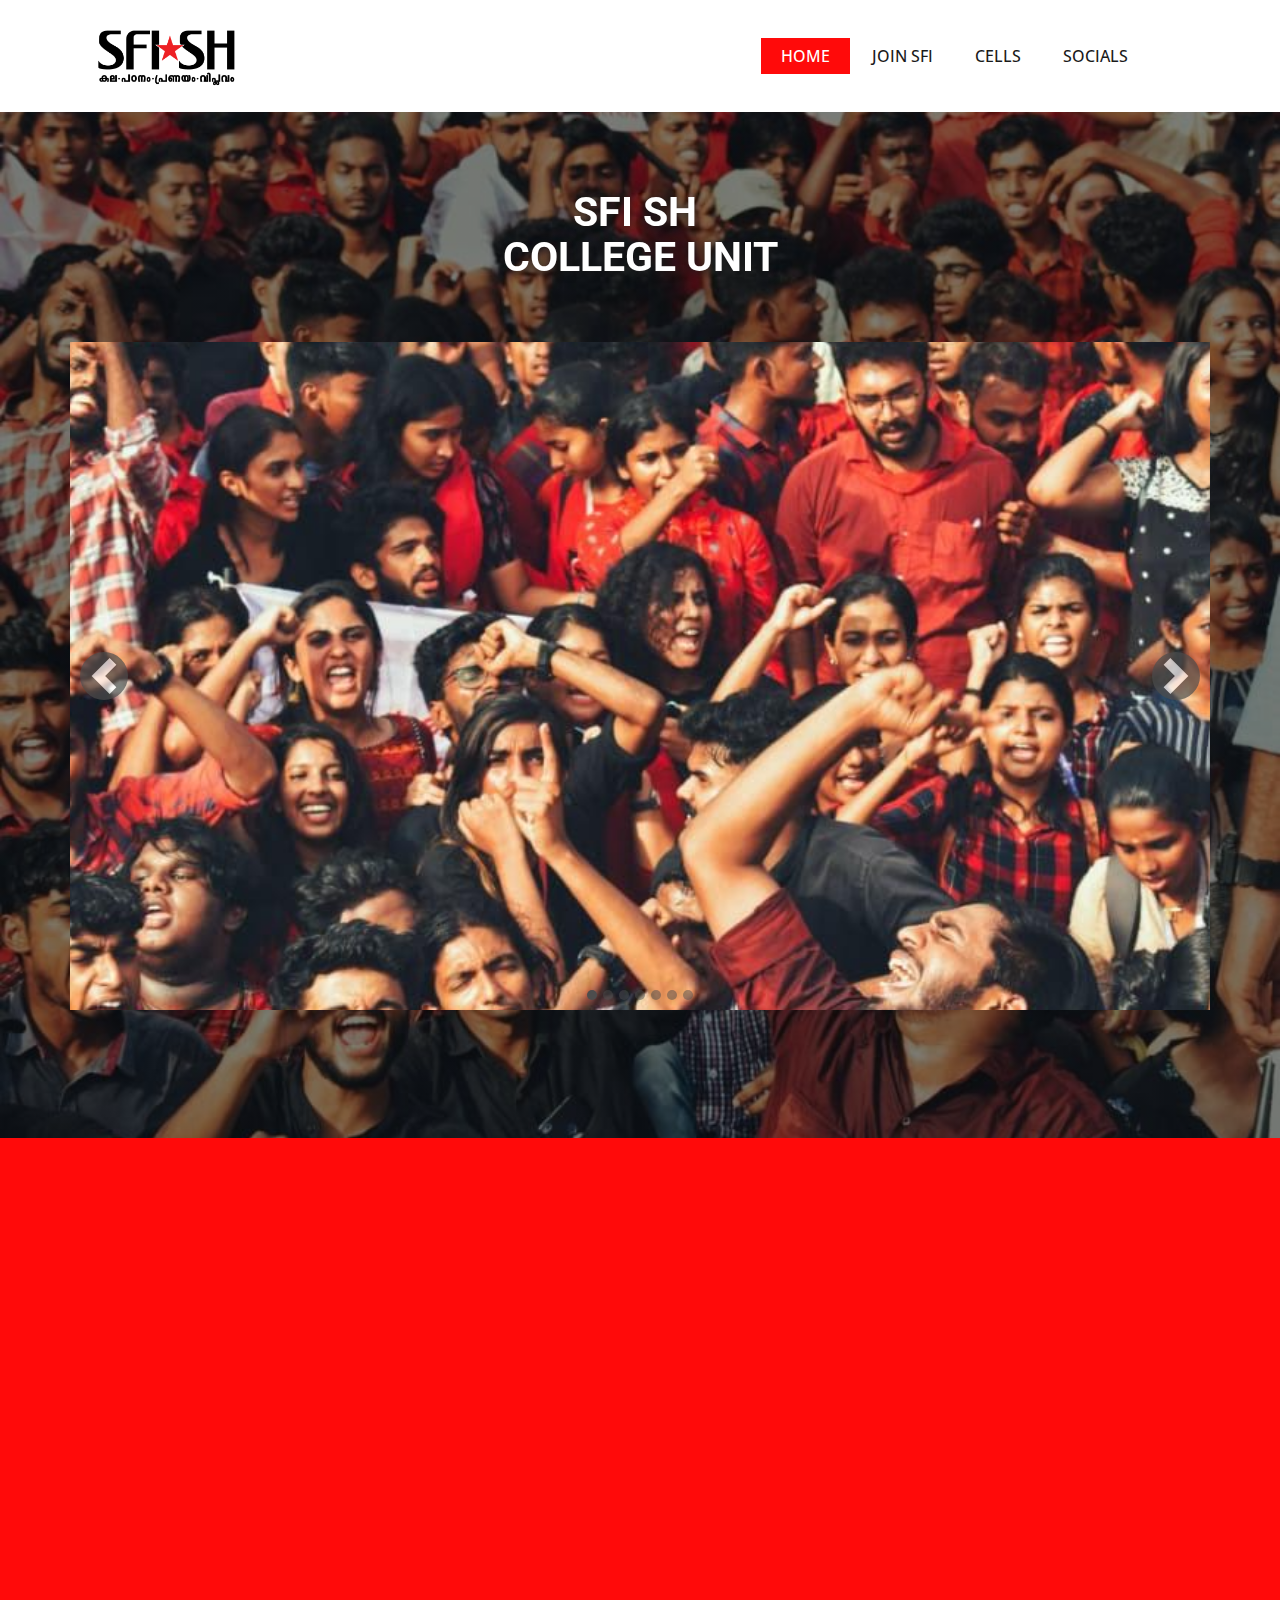
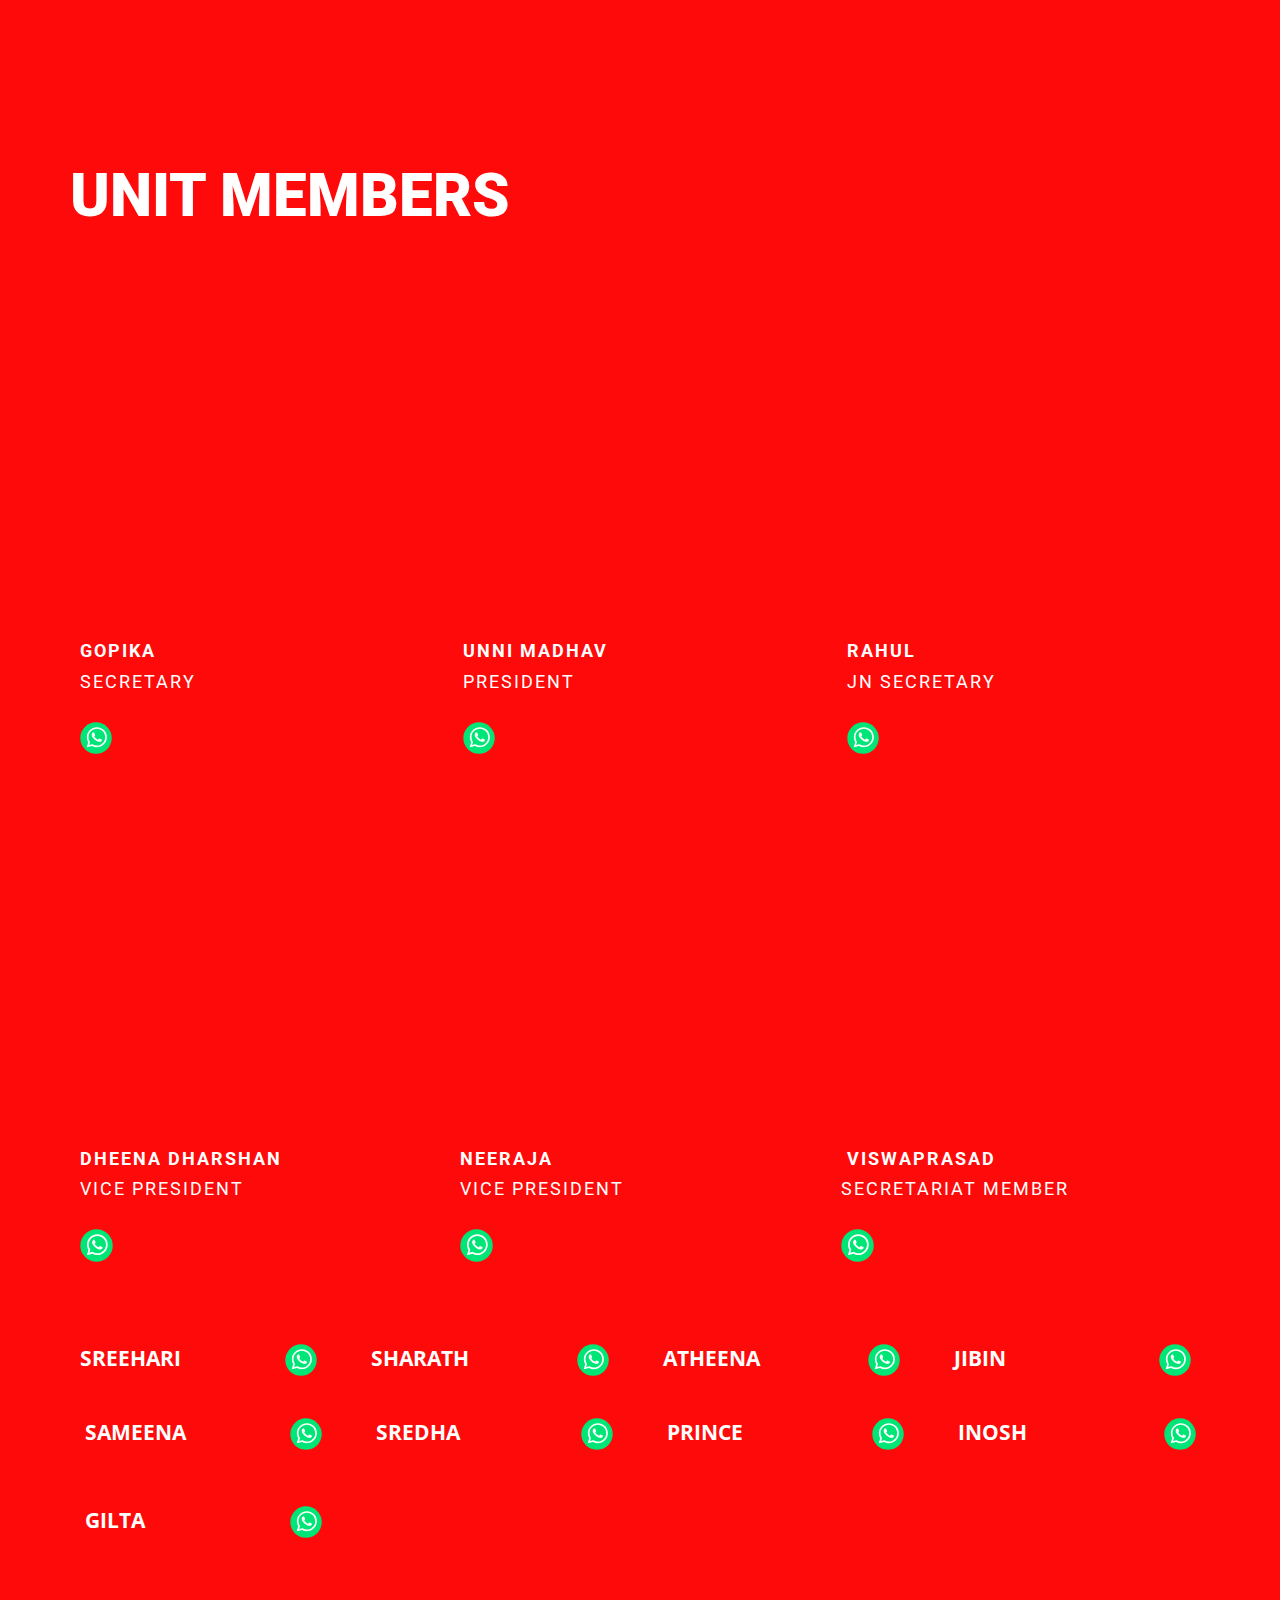
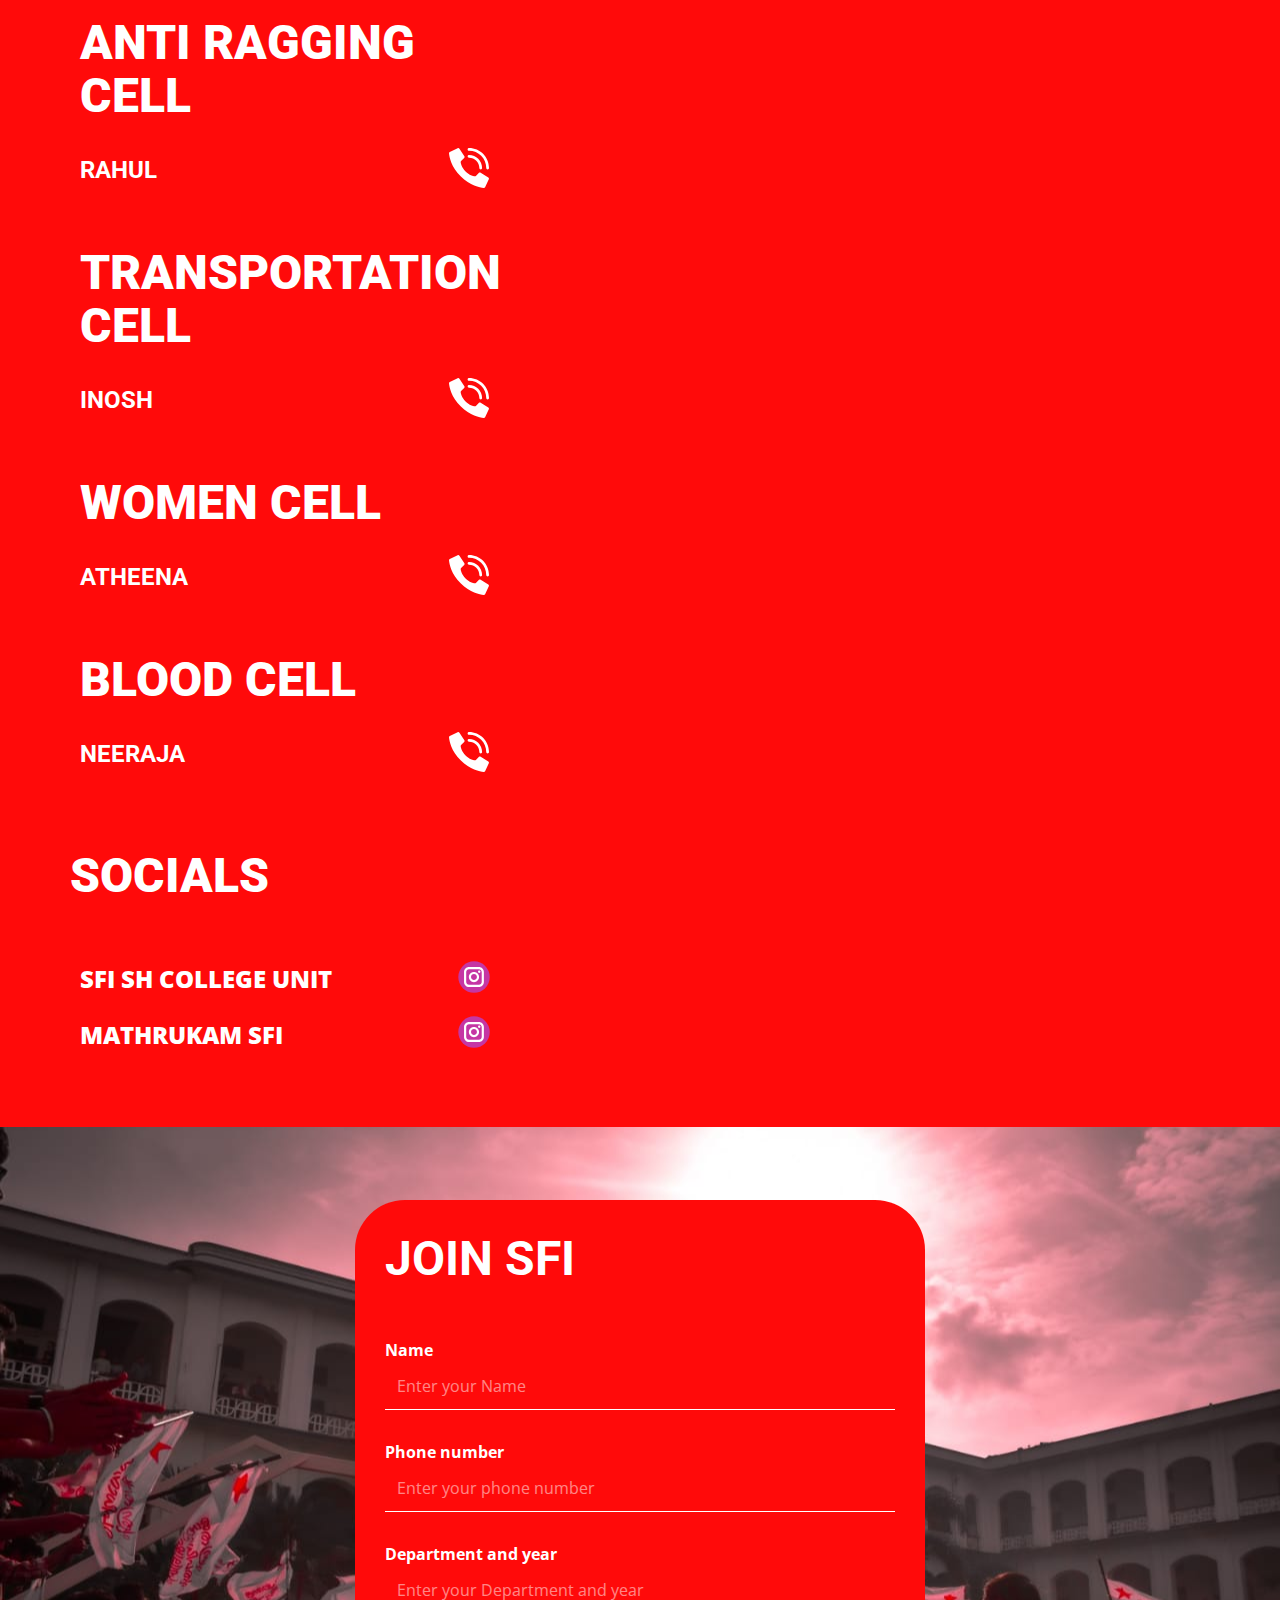
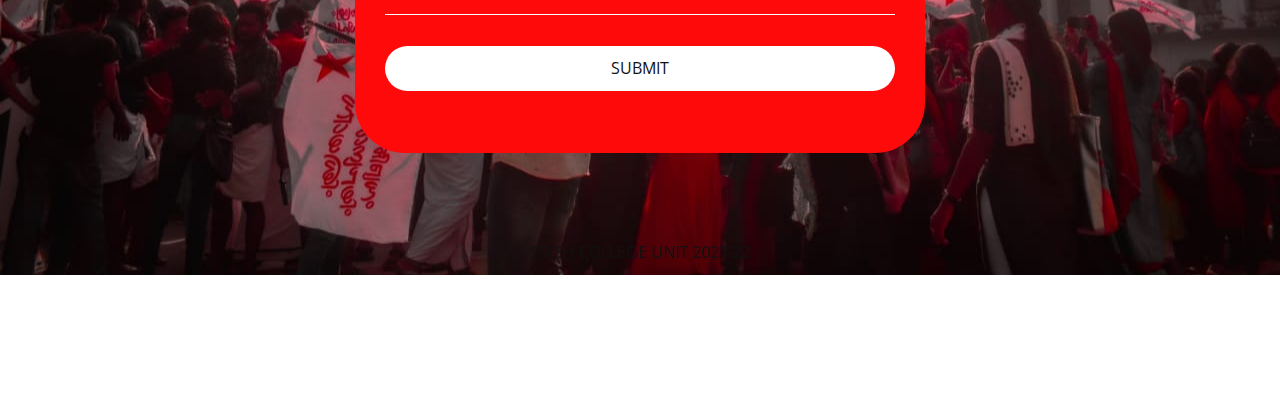
<file: Home.html>
<!DOCTYPE html>
<html style="font-size: 16px;">
  <head>
    <meta name="viewport" content="width=device-width, initial-scale=1.0">
    <meta charset="utf-8">
    <meta name="keywords" content="SFI SH&nbsp;COLLEGE UNIT, Our Bearers">
    <meta name="description" content="">
    <meta name="page_type" content="np-template-header-footer-from-plugin">
    <title>Home</title>
    <link rel="stylesheet" href="nicepage.css" media="screen">
<link rel="stylesheet" href="Home.css" media="screen">
    <script class="u-script" type="text/javascript" src="jquery.js" defer=""></script>
    <script class="u-script" type="text/javascript" src="nicepage.js" defer=""></script>
    <meta name="generator" content="Nicepage 3.28.3, nicepage.com">
    <link id="u-theme-google-font" rel="stylesheet" href="https://fonts.googleapis.com/css?family=Roboto:100,100i,300,300i,400,400i,500,500i,700,700i,900,900i|Open+Sans:300,300i,400,400i,600,600i,700,700i,800,800i">
    
    
    
    
    
    
    
    
    <script type="application/ld+json">{
		"@context": "http://schema.org",
		"@type": "Organization",
		"name": "Site1"
}</script>
    <meta name="theme-color" content="#478ac9">
    <meta property="og:title" content="Home">
    <meta property="og:description" content="">
    <meta property="og:type" content="website">
  </head>
  <body class="u-body"><header class="u-clearfix u-header u-white u-header" id="sec-6509"><div class="u-align-left u-clearfix u-sheet u-sheet-1">
        <img class="u-image u-image-default u-image-1" src="images/sfilogo.png" alt="" data-image-width="792" data-image-height="280">
        <nav class="u-menu u-menu-dropdown u-offcanvas u-menu-1">
          <div class="menu-collapse" style="font-size: 1rem; letter-spacing: 0px; text-transform: uppercase; font-weight: 500;">
            <a class="u-button-style u-custom-active-color u-custom-border u-custom-border-color u-custom-hover-color u-custom-left-right-menu-spacing u-custom-text-active-color u-custom-text-color u-custom-text-hover-color u-custom-top-bottom-menu-spacing u-nav-link" href="#" style="">
              <svg><use xmlns:xlink="http://www.w3.org/1999/xlink" xlink:href="#menu-hamburger"></use></svg>
              <svg version="1.1" xmlns="http://www.w3.org/2000/svg" xmlns:xlink="http://www.w3.org/1999/xlink"><defs><symbol id="menu-hamburger" viewBox="0 0 16 16" style="width: 16px; height: 16px;"><rect y="1" width="16" height="2"></rect><rect y="7" width="16" height="2"></rect><rect y="13" width="16" height="2"></rect>
</symbol>
</defs></svg>
            </a>
          </div>
          <div class="u-custom-menu u-nav-container">
            <ul class="u-nav u-spacing-2 u-unstyled u-nav-1"><li class="u-nav-item"><a class="u-active-custom-color-1 u-button-style u-hover-grey-10 u-nav-link u-text-active-white u-text-grey-90 u-text-hover-black" href="Home.html" style="padding: 10px 20px;">Home</a>
</li><li class="u-nav-item"><a class="u-active-custom-color-1 u-button-style u-hover-grey-10 u-nav-link u-text-active-white u-text-grey-90 u-text-hover-black" href="Home.html#carousel_d7bf" data-page-id="387709320" style="padding: 10px 20px;">JOIN SFI</a>
</li><li class="u-nav-item"><a class="u-active-custom-color-1 u-button-style u-hover-grey-10 u-nav-link u-text-active-white u-text-grey-90 u-text-hover-black" href="Home.html#sec-33e4" data-page-id="387709320" style="padding: 10px 20px;">CELLS</a>
</li><li class="u-nav-item"><a class="u-active-custom-color-1 u-button-style u-hover-grey-10 u-nav-link u-text-active-white u-text-grey-90 u-text-hover-black" href="Home.html#sec-41e2" data-page-id="387709320" style="padding: 10px 20px;">SOCIALS</a>
</li></ul>
          </div>
          <div class="u-custom-menu u-nav-container-collapse">
            <div class="u-container-style u-custom-color-1 u-inner-container-layout u-opacity u-opacity-95 u-sidenav">
              <div class="u-inner-container-layout u-sidenav-overflow">
                <div class="u-menu-close"></div>
                <ul class="u-align-center u-nav u-popupmenu-items u-unstyled u-nav-2"><li class="u-nav-item"><a class="u-button-style u-nav-link" href="Home.html" style="padding: 10px 20px;">Home</a>
</li><li class="u-nav-item"><a class="u-button-style u-nav-link" href="Home.html#carousel_d7bf" data-page-id="387709320" style="padding: 10px 20px;">JOIN SFI</a>
</li><li class="u-nav-item"><a class="u-button-style u-nav-link" href="Home.html#sec-33e4" data-page-id="387709320" style="padding: 10px 20px;">CELLS</a>
</li><li class="u-nav-item"><a class="u-button-style u-nav-link" href="Home.html#sec-41e2" data-page-id="387709320" style="padding: 10px 20px;">SOCIALS</a>
</li></ul>
              </div>
            </div>
            <div class="u-custom-color-1 u-menu-overlay u-opacity u-opacity-35"></div>
          </div>
        </nav>
      </div></header>
    <section class="u-align-center u-clearfix u-image u-shading u-section-1" id="sec-394f" data-image-width="853" data-image-height="1280">
      <div class="u-clearfix u-sheet u-valign-middle-xs u-sheet-1">
        <h1 class="u-align-center u-text u-text-body-alt-color u-title u-text-1" data-animation-name="fadeIn" data-animation-duration="1500" data-animation-delay="0" data-animation-direction="Down">SFI SH&nbsp;<br>COLLEGE UNIT
        </h1>
        <div class="u-carousel u-expanded-width u-gallery u-gallery-slider u-layout-carousel u-lightbox u-no-transition u-show-text-none u-gallery-1" id="carousel-d67d" data-interval="3000" data-u-ride="carousel">
          <ol class="u-absolute-hcenter u-carousel-indicators u-carousel-indicators-1">
            <li data-u-target="#carousel-d67d" data-u-slide-to="0" class="u-active u-grey-70 u-shape-circle" style="width: 10px; height: 10px;"></li>
            <li data-u-target="#carousel-d67d" data-u-slide-to="1" class="u-grey-70 u-shape-circle" style="width: 10px; height: 10px;"></li>
            <li data-u-target="#carousel-d67d" data-u-slide-to="2" class="u-grey-70 u-shape-circle" style="width: 10px; height: 10px;"></li>
            <li data-u-target="#carousel-d67d" data-u-slide-to="3" class="u-grey-70 u-shape-circle" style="width: 10px; height: 10px;"></li>
            <li data-u-target="#carousel-d67d" data-u-slide-to="4" class="u-grey-70 u-shape-circle" style="width: 10px; height: 10px;"></li>
            <li data-u-target="#carousel-d67d" data-u-slide-to="5" class="u-grey-70 u-shape-circle" style="width: 10px; height: 10px;"></li>
            <li data-u-target="#carousel-d67d" data-u-slide-to="6" class="u-grey-70 u-shape-circle" style="width: 10px; height: 10px;"></li>
          </ol>
          <div class="u-carousel-inner u-gallery-inner u-gallery-inner-1" role="listbox">
            <div class="u-active u-carousel-item u-effect-hover-zoomOut u-gallery-item u-carousel-item-1">
              <div class="u-back-slide u-back-slide-1" data-image-width="853" data-image-height="1280">
                <img class="u-back-image u-expanded" src="images/IMG-20190630-WA0077.jpg">
              </div>
              <div class="u-align-center u-over-slide u-shading u-valign-bottom u-over-slide-1">
                <h3 class="u-gallery-heading">Sample Title</h3>
                <p class="u-gallery-text">Sample Text</p>
              </div>
            </div>
            <div class="u-carousel-item u-effect-hover-zoomOut u-gallery-item u-carousel-item-2" data-image-width="1280" data-image-height="1159">
              <div class="u-back-slide u-back-slide-2">
                <img class="u-back-image u-expanded u-back-image-2" src="images/IMG-20190629-WA0129.jpg">
              </div>
              <div class="u-align-center u-over-slide u-shading u-valign-bottom u-over-slide-2">
                <h3 class="u-gallery-heading">Sample Title</h3>
                <p class="u-gallery-text">Sample Text</p>
              </div>
              <style data-mode="XL" data-visited="true"></style>
              <style data-mode="LG"></style>
              <style data-mode="MD"></style>
              <style data-mode="SM" data-visited="true"></style>
              <style data-mode="XS" data-visited="true"></style>
            </div>
            <div class="u-carousel-item u-effect-hover-zoomOut u-gallery-item u-carousel-item-3" data-image-width="1280" data-image-height="853">
              <div class="u-back-slide u-back-slide-3">
                <img class="u-back-image u-expanded u-image-contain u-back-image-3" src="images/2e1ac6cc-24db-4d94-bb94-7fe1ee6a2b56.jfif">
              </div>
              <div class="u-align-center u-over-slide u-shading u-valign-bottom u-over-slide-3">
                <h3 class="u-gallery-heading"></h3>
                <p class="u-gallery-text"></p>
              </div>
              <style data-mode="XL"></style>
              <style data-mode="LG"></style>
              <style data-mode="MD"></style>
              <style data-mode="SM"></style>
              <style data-mode="XS"></style>
            </div>
            <div class="u-carousel-item u-effect-hover-zoomOut u-gallery-item u-carousel-item-4" data-image-width="1280" data-image-height="719">
              <div class="u-back-slide u-back-slide-4">
                <img class="u-back-image u-expanded u-back-image-4" src="images/739231c5-8cfe-4691-9737-40a710aa7c42.jfif">
              </div>
              <div class="u-align-center u-over-slide u-shading u-valign-bottom u-over-slide-4">
                <h3 class="u-gallery-heading"></h3>
                <p class="u-gallery-text"></p>
              </div>
              <style data-mode="XL"></style>
              <style data-mode="LG"></style>
              <style data-mode="MD"></style>
              <style data-mode="SM"></style>
              <style data-mode="XS"></style>
            </div>
            <div class="u-carousel-item u-effect-hover-zoomOut u-gallery-item u-carousel-item-5" data-image-width="1080" data-image-height="810">
              <div class="u-back-slide u-back-slide-5">
                <img class="u-back-image u-expanded" src="images/9c442a5d-6f4c-428d-955a-83aa6506696c.jfif">
              </div>
              <div class="u-align-center u-over-slide u-shading u-valign-bottom u-over-slide-5">
                <h3 class="u-gallery-heading"></h3>
                <p class="u-gallery-text"></p>
              </div>
              <style data-mode="XL"></style>
              <style data-mode="LG"></style>
              <style data-mode="MD"></style>
              <style data-mode="SM"></style>
              <style data-mode="XS"></style>
            </div>
            <div class="u-carousel-item u-effect-hover-zoomOut u-gallery-item u-carousel-item-6" data-image-width="1280" data-image-height="853">
              <div class="u-back-slide u-back-slide-6">
                <img class="u-back-image u-expanded" src="images/e499c021-b91a-421d-8d6d-91fc821b06d5.jfif">
              </div>
              <div class="u-align-center u-over-slide u-shading u-valign-bottom u-over-slide-6">
                <h3 class="u-gallery-heading"></h3>
                <p class="u-gallery-text"></p>
              </div>
              <style data-mode="XL"></style>
              <style data-mode="LG"></style>
              <style data-mode="MD"></style>
              <style data-mode="SM"></style>
              <style data-mode="XS"></style>
            </div>
            <div class="u-carousel-item u-effect-hover-zoomOut u-gallery-item u-carousel-item-7" data-image-width="1280" data-image-height="1112">
              <div class="u-back-slide u-back-slide-7">
                <img class="u-back-image u-expanded" src="images/c6a5a55a-5eb3-4636-b351-b9ca0e07307f.jfif">
              </div>
              <div class="u-align-center u-over-slide u-shading u-valign-bottom u-over-slide-7">
                <h3 class="u-gallery-heading"></h3>
                <p class="u-gallery-text"></p>
              </div>
              <style data-mode="XL"></style>
              <style data-mode="LG"></style>
              <style data-mode="MD"></style>
              <style data-mode="SM"></style>
              <style data-mode="XS"></style>
            </div>
          </div>
          <a class="u-absolute-vcenter u-carousel-control u-carousel-control-prev u-grey-70 u-hover-custom-color-1 u-icon-circle u-opacity u-opacity-70 u-spacing-6 u-text-hover-white u-text-white u-carousel-control-1" href="#carousel-d67d" role="button" data-u-slide="prev">
            <span aria-hidden="true">
              <svg viewBox="0 0 8 8"><path d="M5.25 0l-4 4 4 4 1.5-1.5-2.5-2.5 2.5-2.5-1.5-1.5z"></path></svg>
            </span>
            <span class="sr-only">
              <svg viewBox="0 0 8 8"><path d="M5.25 0l-4 4 4 4 1.5-1.5-2.5-2.5 2.5-2.5-1.5-1.5z"></path></svg>
            </span>
          </a>
          <a class="u-absolute-vcenter u-carousel-control u-carousel-control-next u-grey-70 u-hover-custom-color-1 u-icon-circle u-opacity u-opacity-70 u-spacing-6 u-text-hover-white u-text-white u-carousel-control-2" href="#carousel-d67d" role="button" data-u-slide="next">
            <span aria-hidden="true">
              <svg viewBox="0 0 8 8"><path d="M2.75 0l-1.5 1.5 2.5 2.5-2.5 2.5 1.5 1.5 4-4-4-4z"></path></svg>
            </span>
            <span class="sr-only">
              <svg viewBox="0 0 8 8"><path d="M2.75 0l-1.5 1.5 2.5 2.5-2.5 2.5 1.5 1.5 4-4-4-4z"></path></svg>
            </span>
          </a>
        </div>
      </div>
      
    </section>
    <section class="u-clearfix u-custom-color-1 u-section-2" id="sec-2859">
      <div class="u-clearfix u-sheet u-valign-middle u-sheet-1">
        <div class="u-expanded-width-xs u-video u-video-contain u-video-1" data-animation-name="fadeIn" data-animation-duration="1000" data-animation-delay="0" data-animation-direction="">
          <div class="embed-responsive embed-responsive-1">
            <iframe style="position: absolute;top: 0;left: 0;width: 100%;height: 100%;" class="embed-responsive-item" src="https://www.youtube.com/embed/6na0v1Dfy3Q?playlist=6na0v1Dfy3Q&amp;loop=1&amp;mute=1&amp;showinfo=0&amp;controls=0&amp;start=0&amp;autoplay=1" data-autoplay="1" frameborder="0" allowfullscreen=""></iframe>
          </div>
        </div>
      </div>
    </section>
    <section class="u-clearfix u-custom-color-1 u-section-3" id="carousel_2206">
      <div class="u-clearfix u-sheet u-sheet-1">
        <h2 class="u-align-left u-text u-text-1">UNIT MEMBERS</h2>
        <div class="u-align-left u-expanded-width u-list u-list-1">
          <div class="u-repeater u-repeater-1">
            <div class="u-container-style u-list-item u-repeater-item">
              <div class="u-container-layout u-similar-container u-valign-bottom-xs u-valign-top-lg u-valign-top-md u-valign-top-sm u-valign-top-xl u-container-layout-1">
                <img alt="" class="u-expanded-width-xs u-image u-image-round u-preserve-proportions u-radius-29 u-image-1" data-image-width="960" data-image-height="960" src="images/gopika.jpg" data-animation-name="fadeIn" data-animation-duration="1000" data-animation-delay="0">
                <h6 class="u-align-left-xs u-text u-text-2">GOPIKA</h6>
                <h6 class="u-text u-text-3">Secretary</h6>
                <div class="u-custom-item u-social-icons u-spacing-10 u-social-icons-1">
                  <a class="u-social-url" target="_blank" title="Whatsapp" href="tel:+91 91880 50364"><span class="u-custom-item u-icon u-social-icon u-social-whatsapp u-icon-1"><svg class="u-svg-link" preserveAspectRatio="xMidYMin slice" viewBox="0 0 112 112" style=""><use xmlns:xlink="http://www.w3.org/1999/xlink" xlink:href="#svg-72f0"></use></svg><svg class="u-svg-content" viewBox="0 0 112 112" x="0" y="0" id="svg-72f0"><circle fill="currentColor" cx="56.1" cy="56.1" r="55"></circle><path fill="#FFFFFF" d="M83.8,28.3C77.2,21.7,68.4,18,59,18c-19.3,0-35.1,15.7-35.1,35.1c0,6.2,1.6,12.2,4.7,17.5l-5,18.2L42.2,84
	c5.1,2.8,10.9,4.3,16.8,4.3h0l0,0c19.3,0,35.1-15.7,35.1-35.1C94.1,43.8,90.5,35,83.8,28.3 M59,82.3L59,82.3
	c-5.2,0-10.4-1.4-14.9-4.1l-1.1-0.6l-11,2.9L35,69.8l-0.7-1.1c-2.9-4.6-4.5-10-4.5-15.5C29.8,37,42.9,24,59,24
	c7.8,0,15.1,3,20.6,8.6c5.5,5.5,8.5,12.8,8.5,20.6C88.2,69.2,75.1,82.3,59,82.3 M75,60.5c-0.9-0.4-5.2-2.6-6-2.9
	c-0.8-0.3-1.4-0.4-2,0.4s-2.3,2.9-2.8,3.4c-0.5,0.6-1,0.7-1.9,0.2c-0.9-0.4-3.7-1.4-7.1-4.4c-2.6-2.3-4.4-5.2-4.9-6.1
	c-0.5-0.9-0.1-1.4,0.4-1.8c0.4-0.4,0.9-1,1.3-1.5c0.4-0.5,0.6-0.9,0.9-1.5c0.3-0.6,0.1-1.1-0.1-1.5c-0.2-0.4-2-4.8-2.7-6.5
	c-0.7-1.7-1.4-1.5-2-1.5c-0.5,0-1.1,0-1.7,0c-0.6,0-1.5,0.2-2.3,1.1c-0.8,0.9-3.1,3-3.1,7.3c0,4.3,3.1,8.5,3.6,9.1
	c0.4,0.6,6.2,9.4,15,13.2c2.1,0.9,3.7,1.4,5,1.8c2.1,0.7,4,0.6,5.5,0.3c1.7-0.3,5.2-2.1,5.9-4.2c0.7-2,0.7-3.8,0.5-4.2
	C76.5,61.1,75.9,60.9,75,60.5"></path></svg></span>
                  </a>
                </div>
              </div>
            </div>
            <div class="u-container-style u-list-item u-repeater-item">
              <div class="u-container-layout u-similar-container u-valign-bottom-xs u-valign-top-lg u-valign-top-md u-valign-top-sm u-valign-top-xl u-container-layout-2">
                <img alt="" class="u-expanded-width-xs u-image u-image-round u-preserve-proportions u-radius-29 u-image-2" data-image-width="1920" data-image-height="2881" src="images/InShot_20211022_170100025.jpg" data-animation-name="fadeIn" data-animation-duration="1000" data-animation-delay="0">
                <h6 class="u-align-left-xs u-text u-text-4">unni madhav</h6>
                <h6 class="u-text u-text-5">president</h6>
                <div class="u-custom-item u-social-icons u-spacing-10 u-social-icons-2">
                  <a class="u-social-url" target="_blank" title="Whatsapp" href="tel:+91 6238 986 645"><span class="u-custom-item u-icon u-social-icon u-social-whatsapp u-icon-2"><svg class="u-svg-link" preserveAspectRatio="xMidYMin slice" viewBox="0 0 112 112" style=""><use xmlns:xlink="http://www.w3.org/1999/xlink" xlink:href="#svg-dd35"></use></svg><svg class="u-svg-content" viewBox="0 0 112 112" x="0" y="0" id="svg-dd35"><circle fill="currentColor" cx="56.1" cy="56.1" r="55"></circle><path fill="#FFFFFF" d="M83.8,28.3C77.2,21.7,68.4,18,59,18c-19.3,0-35.1,15.7-35.1,35.1c0,6.2,1.6,12.2,4.7,17.5l-5,18.2L42.2,84
	c5.1,2.8,10.9,4.3,16.8,4.3h0l0,0c19.3,0,35.1-15.7,35.1-35.1C94.1,43.8,90.5,35,83.8,28.3 M59,82.3L59,82.3
	c-5.2,0-10.4-1.4-14.9-4.1l-1.1-0.6l-11,2.9L35,69.8l-0.7-1.1c-2.9-4.6-4.5-10-4.5-15.5C29.8,37,42.9,24,59,24
	c7.8,0,15.1,3,20.6,8.6c5.5,5.5,8.5,12.8,8.5,20.6C88.2,69.2,75.1,82.3,59,82.3 M75,60.5c-0.9-0.4-5.2-2.6-6-2.9
	c-0.8-0.3-1.4-0.4-2,0.4s-2.3,2.9-2.8,3.4c-0.5,0.6-1,0.7-1.9,0.2c-0.9-0.4-3.7-1.4-7.1-4.4c-2.6-2.3-4.4-5.2-4.9-6.1
	c-0.5-0.9-0.1-1.4,0.4-1.8c0.4-0.4,0.9-1,1.3-1.5c0.4-0.5,0.6-0.9,0.9-1.5c0.3-0.6,0.1-1.1-0.1-1.5c-0.2-0.4-2-4.8-2.7-6.5
	c-0.7-1.7-1.4-1.5-2-1.5c-0.5,0-1.1,0-1.7,0c-0.6,0-1.5,0.2-2.3,1.1c-0.8,0.9-3.1,3-3.1,7.3c0,4.3,3.1,8.5,3.6,9.1
	c0.4,0.6,6.2,9.4,15,13.2c2.1,0.9,3.7,1.4,5,1.8c2.1,0.7,4,0.6,5.5,0.3c1.7-0.3,5.2-2.1,5.9-4.2c0.7-2,0.7-3.8,0.5-4.2
	C76.5,61.1,75.9,60.9,75,60.5"></path></svg></span>
                  </a>
                </div>
              </div>
            </div>
            <div class="u-container-style u-list-item u-repeater-item">
              <div class="u-container-layout u-similar-container u-valign-bottom-xs u-valign-top-lg u-valign-top-md u-valign-top-sm u-valign-top-xl u-container-layout-3">
                <img alt="" class="u-expanded-width-xs u-image u-image-round u-preserve-proportions u-radius-29 u-image-3" data-image-width="673" data-image-height="1600" src="images/InShot_20211022_170002840.jpg" data-animation-name="fadeIn" data-animation-duration="1000" data-animation-delay="0">
                <h6 class="u-align-left-xs u-text u-text-6"> rahul</h6>
                <h6 class="u-text u-text-7"> jn Secretary</h6>
                <div class="u-custom-item u-social-icons u-spacing-10 u-social-icons-3">
                  <a class="u-social-url" target="_blank" title="Whatsapp" href="tel:+91 7025040430"><span class="u-custom-item u-icon u-social-icon u-social-whatsapp u-icon-3"><svg class="u-svg-link" preserveAspectRatio="xMidYMin slice" viewBox="0 0 112 112" style=""><use xmlns:xlink="http://www.w3.org/1999/xlink" xlink:href="#svg-1e15"></use></svg><svg class="u-svg-content" viewBox="0 0 112 112" x="0" y="0" id="svg-1e15"><circle fill="currentColor" cx="56.1" cy="56.1" r="55"></circle><path fill="#FFFFFF" d="M83.8,28.3C77.2,21.7,68.4,18,59,18c-19.3,0-35.1,15.7-35.1,35.1c0,6.2,1.6,12.2,4.7,17.5l-5,18.2L42.2,84
	c5.1,2.8,10.9,4.3,16.8,4.3h0l0,0c19.3,0,35.1-15.7,35.1-35.1C94.1,43.8,90.5,35,83.8,28.3 M59,82.3L59,82.3
	c-5.2,0-10.4-1.4-14.9-4.1l-1.1-0.6l-11,2.9L35,69.8l-0.7-1.1c-2.9-4.6-4.5-10-4.5-15.5C29.8,37,42.9,24,59,24
	c7.8,0,15.1,3,20.6,8.6c5.5,5.5,8.5,12.8,8.5,20.6C88.2,69.2,75.1,82.3,59,82.3 M75,60.5c-0.9-0.4-5.2-2.6-6-2.9
	c-0.8-0.3-1.4-0.4-2,0.4s-2.3,2.9-2.8,3.4c-0.5,0.6-1,0.7-1.9,0.2c-0.9-0.4-3.7-1.4-7.1-4.4c-2.6-2.3-4.4-5.2-4.9-6.1
	c-0.5-0.9-0.1-1.4,0.4-1.8c0.4-0.4,0.9-1,1.3-1.5c0.4-0.5,0.6-0.9,0.9-1.5c0.3-0.6,0.1-1.1-0.1-1.5c-0.2-0.4-2-4.8-2.7-6.5
	c-0.7-1.7-1.4-1.5-2-1.5c-0.5,0-1.1,0-1.7,0c-0.6,0-1.5,0.2-2.3,1.1c-0.8,0.9-3.1,3-3.1,7.3c0,4.3,3.1,8.5,3.6,9.1
	c0.4,0.6,6.2,9.4,15,13.2c2.1,0.9,3.7,1.4,5,1.8c2.1,0.7,4,0.6,5.5,0.3c1.7-0.3,5.2-2.1,5.9-4.2c0.7-2,0.7-3.8,0.5-4.2
	C76.5,61.1,75.9,60.9,75,60.5"></path></svg></span>
                  </a>
                </div>
              </div>
            </div>
          </div>
        </div>
        <div class="u-align-left-lg u-align-left-md u-align-left-sm u-align-left-xl u-expanded-width-xs u-list u-list-2">
          <div class="u-repeater u-repeater-2">
            <div class="u-container-style u-list-item u-repeater-item u-shape-rectangle">
              <div class="u-container-layout u-similar-container u-valign-top-lg u-valign-top-md u-valign-top-sm u-valign-top-xl u-container-layout-4">
                <img alt="" class="u-image u-image-round u-preserve-proportions u-radius-29 u-image-4" data-image-width="1920" data-image-height="2424" src="images/InShot_20211022_165906954.jpg" data-animation-name="fadeIn" data-animation-duration="1000" data-animation-delay="0">
                <h6 class="u-align-left-xs u-text u-text-8">DHEENA DHARSHAN</h6>
                <h6 class="u-text u-text-9">VICE PRESIDenT</h6>
                <div class="u-social-icons u-spacing-10 u-social-icons-4">
                  <a class="u-social-url" target="_blank" title="Whatsapp" href="tel:+91 79941 22682"><span class="u-icon u-social-icon u-social-whatsapp u-icon-4"><svg class="u-svg-link" preserveAspectRatio="xMidYMin slice" viewBox="0 0 112 112" style=""><use xmlns:xlink="http://www.w3.org/1999/xlink" xlink:href="#svg-74e3"></use></svg><svg class="u-svg-content" viewBox="0 0 112 112" x="0" y="0" id="svg-74e3"><circle fill="currentColor" cx="56.1" cy="56.1" r="55"></circle><path fill="#FFFFFF" d="M83.8,28.3C77.2,21.7,68.4,18,59,18c-19.3,0-35.1,15.7-35.1,35.1c0,6.2,1.6,12.2,4.7,17.5l-5,18.2L42.2,84
	c5.1,2.8,10.9,4.3,16.8,4.3h0l0,0c19.3,0,35.1-15.7,35.1-35.1C94.1,43.8,90.5,35,83.8,28.3 M59,82.3L59,82.3
	c-5.2,0-10.4-1.4-14.9-4.1l-1.1-0.6l-11,2.9L35,69.8l-0.7-1.1c-2.9-4.6-4.5-10-4.5-15.5C29.8,37,42.9,24,59,24
	c7.8,0,15.1,3,20.6,8.6c5.5,5.5,8.5,12.8,8.5,20.6C88.2,69.2,75.1,82.3,59,82.3 M75,60.5c-0.9-0.4-5.2-2.6-6-2.9
	c-0.8-0.3-1.4-0.4-2,0.4s-2.3,2.9-2.8,3.4c-0.5,0.6-1,0.7-1.9,0.2c-0.9-0.4-3.7-1.4-7.1-4.4c-2.6-2.3-4.4-5.2-4.9-6.1
	c-0.5-0.9-0.1-1.4,0.4-1.8c0.4-0.4,0.9-1,1.3-1.5c0.4-0.5,0.6-0.9,0.9-1.5c0.3-0.6,0.1-1.1-0.1-1.5c-0.2-0.4-2-4.8-2.7-6.5
	c-0.7-1.7-1.4-1.5-2-1.5c-0.5,0-1.1,0-1.7,0c-0.6,0-1.5,0.2-2.3,1.1c-0.8,0.9-3.1,3-3.1,7.3c0,4.3,3.1,8.5,3.6,9.1
	c0.4,0.6,6.2,9.4,15,13.2c2.1,0.9,3.7,1.4,5,1.8c2.1,0.7,4,0.6,5.5,0.3c1.7-0.3,5.2-2.1,5.9-4.2c0.7-2,0.7-3.8,0.5-4.2
	C76.5,61.1,75.9,60.9,75,60.5"></path></svg></span>
                  </a>
                </div>
              </div>
            </div>
            <div class="u-container-style u-list-item u-repeater-item u-shape-rectangle">
              <div class="u-container-layout u-similar-container u-valign-top-lg u-valign-top-md u-valign-top-sm u-valign-top-xl u-container-layout-5">
                <img alt="" class="u-image u-image-round u-preserve-proportions u-radius-29 u-image-5" data-image-width="2730" data-image-height="4096" src="images/16185706627351.jpg" data-animation-name="fadeIn" data-animation-duration="1000" data-animation-delay="0">
                <h6 class="u-align-left-xs u-text u-text-10"> Neeraja</h6>
                <h6 class="u-text u-text-11">VICE PRESIDENT</h6>
                <div class="u-social-icons u-spacing-10 u-social-icons-5">
                  <a class="u-social-url" target="_blank" title="Whatsapp" href="tel:+91 75588 77034"><span class="u-icon u-social-icon u-social-whatsapp u-icon-5"><svg class="u-svg-link" preserveAspectRatio="xMidYMin slice" viewBox="0 0 112 112" style=""><use xmlns:xlink="http://www.w3.org/1999/xlink" xlink:href="#svg-a591"></use></svg><svg class="u-svg-content" viewBox="0 0 112 112" x="0" y="0" id="svg-a591"><circle fill="currentColor" cx="56.1" cy="56.1" r="55"></circle><path fill="#FFFFFF" d="M83.8,28.3C77.2,21.7,68.4,18,59,18c-19.3,0-35.1,15.7-35.1,35.1c0,6.2,1.6,12.2,4.7,17.5l-5,18.2L42.2,84
	c5.1,2.8,10.9,4.3,16.8,4.3h0l0,0c19.3,0,35.1-15.7,35.1-35.1C94.1,43.8,90.5,35,83.8,28.3 M59,82.3L59,82.3
	c-5.2,0-10.4-1.4-14.9-4.1l-1.1-0.6l-11,2.9L35,69.8l-0.7-1.1c-2.9-4.6-4.5-10-4.5-15.5C29.8,37,42.9,24,59,24
	c7.8,0,15.1,3,20.6,8.6c5.5,5.5,8.5,12.8,8.5,20.6C88.2,69.2,75.1,82.3,59,82.3 M75,60.5c-0.9-0.4-5.2-2.6-6-2.9
	c-0.8-0.3-1.4-0.4-2,0.4s-2.3,2.9-2.8,3.4c-0.5,0.6-1,0.7-1.9,0.2c-0.9-0.4-3.7-1.4-7.1-4.4c-2.6-2.3-4.4-5.2-4.9-6.1
	c-0.5-0.9-0.1-1.4,0.4-1.8c0.4-0.4,0.9-1,1.3-1.5c0.4-0.5,0.6-0.9,0.9-1.5c0.3-0.6,0.1-1.1-0.1-1.5c-0.2-0.4-2-4.8-2.7-6.5
	c-0.7-1.7-1.4-1.5-2-1.5c-0.5,0-1.1,0-1.7,0c-0.6,0-1.5,0.2-2.3,1.1c-0.8,0.9-3.1,3-3.1,7.3c0,4.3,3.1,8.5,3.6,9.1
	c0.4,0.6,6.2,9.4,15,13.2c2.1,0.9,3.7,1.4,5,1.8c2.1,0.7,4,0.6,5.5,0.3c1.7-0.3,5.2-2.1,5.9-4.2c0.7-2,0.7-3.8,0.5-4.2
	C76.5,61.1,75.9,60.9,75,60.5"></path></svg></span>
                  </a>
                </div>
              </div>
            </div>
            <div class="u-container-style u-list-item u-repeater-item u-shape-rectangle">
              <div class="u-container-layout u-similar-container u-valign-top-lg u-valign-top-md u-valign-top-sm u-valign-top-xl u-container-layout-6">
                <img alt="" class="u-image u-image-round u-preserve-proportions u-radius-29 u-image-6" data-image-width="1920" data-image-height="4266" src="images/InShot_20211022_170034177.jpg" data-animation-name="fadeIn" data-animation-duration="1000" data-animation-delay="0">
                <h6 class="u-align-left-xs u-text u-text-12">&nbsp;ViswaPrasad</h6>
                <h6 class="u-text u-text-13"> Secretariat member</h6>
                <div class="u-social-icons u-spacing-10 u-social-icons-6">
                  <a class="u-social-url" target="_blank" title="Whatsapp" href="tel:+91 95671 41753"><span class="u-icon u-social-icon u-social-whatsapp u-icon-6"><svg class="u-svg-link" preserveAspectRatio="xMidYMin slice" viewBox="0 0 112 112" style=""><use xmlns:xlink="http://www.w3.org/1999/xlink" xlink:href="#svg-b4bf"></use></svg><svg class="u-svg-content" viewBox="0 0 112 112" x="0" y="0" id="svg-b4bf"><circle fill="currentColor" cx="56.1" cy="56.1" r="55"></circle><path fill="#FFFFFF" d="M83.8,28.3C77.2,21.7,68.4,18,59,18c-19.3,0-35.1,15.7-35.1,35.1c0,6.2,1.6,12.2,4.7,17.5l-5,18.2L42.2,84
	c5.1,2.8,10.9,4.3,16.8,4.3h0l0,0c19.3,0,35.1-15.7,35.1-35.1C94.1,43.8,90.5,35,83.8,28.3 M59,82.3L59,82.3
	c-5.2,0-10.4-1.4-14.9-4.1l-1.1-0.6l-11,2.9L35,69.8l-0.7-1.1c-2.9-4.6-4.5-10-4.5-15.5C29.8,37,42.9,24,59,24
	c7.8,0,15.1,3,20.6,8.6c5.5,5.5,8.5,12.8,8.5,20.6C88.2,69.2,75.1,82.3,59,82.3 M75,60.5c-0.9-0.4-5.2-2.6-6-2.9
	c-0.8-0.3-1.4-0.4-2,0.4s-2.3,2.9-2.8,3.4c-0.5,0.6-1,0.7-1.9,0.2c-0.9-0.4-3.7-1.4-7.1-4.4c-2.6-2.3-4.4-5.2-4.9-6.1
	c-0.5-0.9-0.1-1.4,0.4-1.8c0.4-0.4,0.9-1,1.3-1.5c0.4-0.5,0.6-0.9,0.9-1.5c0.3-0.6,0.1-1.1-0.1-1.5c-0.2-0.4-2-4.8-2.7-6.5
	c-0.7-1.7-1.4-1.5-2-1.5c-0.5,0-1.1,0-1.7,0c-0.6,0-1.5,0.2-2.3,1.1c-0.8,0.9-3.1,3-3.1,7.3c0,4.3,3.1,8.5,3.6,9.1
	c0.4,0.6,6.2,9.4,15,13.2c2.1,0.9,3.7,1.4,5,1.8c2.1,0.7,4,0.6,5.5,0.3c1.7-0.3,5.2-2.1,5.9-4.2c0.7-2,0.7-3.8,0.5-4.2
	C76.5,61.1,75.9,60.9,75,60.5"></path></svg></span>
                  </a>
                </div>
              </div>
            </div>
          </div>
        </div>
      </div>
      
      
      
      
      
      
      
      
      
      
      
      
      
      
    </section>
    <section class="u-clearfix u-custom-color-1 u-section-4" id="carousel_2e86">
      <div class="u-clearfix u-sheet u-sheet-1">
        <div class="u-align-left-lg u-align-left-md u-align-left-sm u-align-left-xl u-expanded-width-xs u-list u-list-1">
          <div class="u-repeater u-repeater-1">
            <div class="u-container-style u-custom-item u-list-item u-repeater-item">
              <div class="u-container-layout u-similar-container u-valign-bottom-xs u-container-layout-1">
                <p class="u-align-left u-custom-item u-text u-text-1">Sreehari<span style="font-weight: 700;">
                    <span style="font-weight: 400;">
                      <span style="font-weight: 700;">
                        <span style="font-style: italic;">
                          <span style="font-style: normal;"></span>
                        </span>
                      </span>
                    </span>
                  </span>
                </p>
                <div class="u-align-left-lg u-align-left-md u-align-left-sm u-align-left-xl u-custom-item u-social-icons u-spacing-10 u-social-icons-1">
                  <a class="u-social-url" target="_blank" title="Whatsapp" href="tel:+91 94974 79211"><span class="u-icon u-social-icon u-social-whatsapp u-icon-1"><svg class="u-svg-link" preserveAspectRatio="xMidYMin slice" viewBox="0 0 112 112" style=""><use xmlns:xlink="http://www.w3.org/1999/xlink" xlink:href="#svg-a857"></use></svg><svg class="u-svg-content" viewBox="0 0 112 112" x="0" y="0" id="svg-a857"><circle fill="currentColor" cx="56.1" cy="56.1" r="55"></circle><path fill="#FFFFFF" d="M83.8,28.3C77.2,21.7,68.4,18,59,18c-19.3,0-35.1,15.7-35.1,35.1c0,6.2,1.6,12.2,4.7,17.5l-5,18.2L42.2,84
	c5.1,2.8,10.9,4.3,16.8,4.3h0l0,0c19.3,0,35.1-15.7,35.1-35.1C94.1,43.8,90.5,35,83.8,28.3 M59,82.3L59,82.3
	c-5.2,0-10.4-1.4-14.9-4.1l-1.1-0.6l-11,2.9L35,69.8l-0.7-1.1c-2.9-4.6-4.5-10-4.5-15.5C29.8,37,42.9,24,59,24
	c7.8,0,15.1,3,20.6,8.6c5.5,5.5,8.5,12.8,8.5,20.6C88.2,69.2,75.1,82.3,59,82.3 M75,60.5c-0.9-0.4-5.2-2.6-6-2.9
	c-0.8-0.3-1.4-0.4-2,0.4s-2.3,2.9-2.8,3.4c-0.5,0.6-1,0.7-1.9,0.2c-0.9-0.4-3.7-1.4-7.1-4.4c-2.6-2.3-4.4-5.2-4.9-6.1
	c-0.5-0.9-0.1-1.4,0.4-1.8c0.4-0.4,0.9-1,1.3-1.5c0.4-0.5,0.6-0.9,0.9-1.5c0.3-0.6,0.1-1.1-0.1-1.5c-0.2-0.4-2-4.8-2.7-6.5
	c-0.7-1.7-1.4-1.5-2-1.5c-0.5,0-1.1,0-1.7,0c-0.6,0-1.5,0.2-2.3,1.1c-0.8,0.9-3.1,3-3.1,7.3c0,4.3,3.1,8.5,3.6,9.1
	c0.4,0.6,6.2,9.4,15,13.2c2.1,0.9,3.7,1.4,5,1.8c2.1,0.7,4,0.6,5.5,0.3c1.7-0.3,5.2-2.1,5.9-4.2c0.7-2,0.7-3.8,0.5-4.2
	C76.5,61.1,75.9,60.9,75,60.5"></path></svg></span>
                  </a>
                </div>
              </div>
            </div>
            <div class="u-container-style u-custom-item u-list-item u-repeater-item">
              <div class="u-container-layout u-similar-container u-valign-bottom-xs u-container-layout-2">
                <p class="u-align-left-xs u-custom-item u-text u-text-2">Sharath<span style="font-weight: 700;">
                    <span style="font-weight: 400;">
                      <span style="font-weight: 700;">
                        <span style="font-style: italic;">
                          <span style="font-style: normal;"></span>
                        </span>
                      </span>
                    </span>
                  </span>
                </p>
                <div class="u-custom-item u-social-icons u-spacing-10 u-social-icons-2">
                  <a class="u-social-url" target="_blank" title="Whatsapp" href="tel:+91 89215 77051"><span class="u-icon u-social-icon u-social-whatsapp u-icon-2"><svg class="u-svg-link" preserveAspectRatio="xMidYMin slice" viewBox="0 0 112 112" style=""><use xmlns:xlink="http://www.w3.org/1999/xlink" xlink:href="#svg-a857"></use></svg><svg class="u-svg-content" viewBox="0 0 112 112" x="0" y="0" id="svg-a857"><circle fill="currentColor" cx="56.1" cy="56.1" r="55"></circle><path fill="#FFFFFF" d="M83.8,28.3C77.2,21.7,68.4,18,59,18c-19.3,0-35.1,15.7-35.1,35.1c0,6.2,1.6,12.2,4.7,17.5l-5,18.2L42.2,84
	c5.1,2.8,10.9,4.3,16.8,4.3h0l0,0c19.3,0,35.1-15.7,35.1-35.1C94.1,43.8,90.5,35,83.8,28.3 M59,82.3L59,82.3
	c-5.2,0-10.4-1.4-14.9-4.1l-1.1-0.6l-11,2.9L35,69.8l-0.7-1.1c-2.9-4.6-4.5-10-4.5-15.5C29.8,37,42.9,24,59,24
	c7.8,0,15.1,3,20.6,8.6c5.5,5.5,8.5,12.8,8.5,20.6C88.2,69.2,75.1,82.3,59,82.3 M75,60.5c-0.9-0.4-5.2-2.6-6-2.9
	c-0.8-0.3-1.4-0.4-2,0.4s-2.3,2.9-2.8,3.4c-0.5,0.6-1,0.7-1.9,0.2c-0.9-0.4-3.7-1.4-7.1-4.4c-2.6-2.3-4.4-5.2-4.9-6.1
	c-0.5-0.9-0.1-1.4,0.4-1.8c0.4-0.4,0.9-1,1.3-1.5c0.4-0.5,0.6-0.9,0.9-1.5c0.3-0.6,0.1-1.1-0.1-1.5c-0.2-0.4-2-4.8-2.7-6.5
	c-0.7-1.7-1.4-1.5-2-1.5c-0.5,0-1.1,0-1.7,0c-0.6,0-1.5,0.2-2.3,1.1c-0.8,0.9-3.1,3-3.1,7.3c0,4.3,3.1,8.5,3.6,9.1
	c0.4,0.6,6.2,9.4,15,13.2c2.1,0.9,3.7,1.4,5,1.8c2.1,0.7,4,0.6,5.5,0.3c1.7-0.3,5.2-2.1,5.9-4.2c0.7-2,0.7-3.8,0.5-4.2
	C76.5,61.1,75.9,60.9,75,60.5"></path></svg></span>
                  </a>
                </div>
              </div>
            </div>
            <div class="u-container-style u-custom-item u-list-item u-repeater-item">
              <div class="u-container-layout u-similar-container u-valign-bottom-xs u-container-layout-3">
                <p class="u-align-left u-custom-item u-text u-text-3">Atheena<span style="font-weight: 700;">
                    <span style="font-weight: 400;">
                      <span style="font-weight: 700;">
                        <span style="font-style: italic;">
                          <span style="font-style: normal;"></span>
                        </span>
                      </span>
                    </span>
                  </span>
                </p>
                <div class="u-align-left-lg u-align-left-md u-align-left-sm u-align-left-xl u-custom-item u-social-icons u-spacing-10 u-social-icons-3">
                  <a class="u-social-url" target="_blank" title="Whatsapp" href="tel:+91 99468 89816"><span class="u-icon u-social-icon u-social-whatsapp u-icon-3"><svg class="u-svg-link" preserveAspectRatio="xMidYMin slice" viewBox="0 0 112 112" style=""><use xmlns:xlink="http://www.w3.org/1999/xlink" xlink:href="#svg-a857"></use></svg><svg class="u-svg-content" viewBox="0 0 112 112" x="0" y="0" id="svg-a857"><circle fill="currentColor" cx="56.1" cy="56.1" r="55"></circle><path fill="#FFFFFF" d="M83.8,28.3C77.2,21.7,68.4,18,59,18c-19.3,0-35.1,15.7-35.1,35.1c0,6.2,1.6,12.2,4.7,17.5l-5,18.2L42.2,84
	c5.1,2.8,10.9,4.3,16.8,4.3h0l0,0c19.3,0,35.1-15.7,35.1-35.1C94.1,43.8,90.5,35,83.8,28.3 M59,82.3L59,82.3
	c-5.2,0-10.4-1.4-14.9-4.1l-1.1-0.6l-11,2.9L35,69.8l-0.7-1.1c-2.9-4.6-4.5-10-4.5-15.5C29.8,37,42.9,24,59,24
	c7.8,0,15.1,3,20.6,8.6c5.5,5.5,8.5,12.8,8.5,20.6C88.2,69.2,75.1,82.3,59,82.3 M75,60.5c-0.9-0.4-5.2-2.6-6-2.9
	c-0.8-0.3-1.4-0.4-2,0.4s-2.3,2.9-2.8,3.4c-0.5,0.6-1,0.7-1.9,0.2c-0.9-0.4-3.7-1.4-7.1-4.4c-2.6-2.3-4.4-5.2-4.9-6.1
	c-0.5-0.9-0.1-1.4,0.4-1.8c0.4-0.4,0.9-1,1.3-1.5c0.4-0.5,0.6-0.9,0.9-1.5c0.3-0.6,0.1-1.1-0.1-1.5c-0.2-0.4-2-4.8-2.7-6.5
	c-0.7-1.7-1.4-1.5-2-1.5c-0.5,0-1.1,0-1.7,0c-0.6,0-1.5,0.2-2.3,1.1c-0.8,0.9-3.1,3-3.1,7.3c0,4.3,3.1,8.5,3.6,9.1
	c0.4,0.6,6.2,9.4,15,13.2c2.1,0.9,3.7,1.4,5,1.8c2.1,0.7,4,0.6,5.5,0.3c1.7-0.3,5.2-2.1,5.9-4.2c0.7-2,0.7-3.8,0.5-4.2
	C76.5,61.1,75.9,60.9,75,60.5"></path></svg></span>
                  </a>
                </div>
              </div>
            </div>
            <div class="u-container-style u-custom-item u-list-item u-repeater-item">
              <div class="u-container-layout u-similar-container u-valign-bottom-xs u-container-layout-4">
                <p class="u-align-left u-custom-item u-text u-text-4"> Jibin<span style="font-weight: 700;">
                    <span style="font-weight: 400;">
                      <span style="font-weight: 700;">
                        <span style="font-style: italic;">
                          <span style="font-style: normal;"></span>
                        </span>
                      </span>
                    </span>
                  </span>
                </p>
                <div class="u-align-left-lg u-align-left-md u-align-left-sm u-align-left-xl u-custom-item u-social-icons u-spacing-10 u-social-icons-4">
                  <a class="u-social-url" target="_blank" title="Whatsapp" href="tel:+91 9188217566"><span class="u-icon u-social-icon u-social-whatsapp u-icon-4"><svg class="u-svg-link" preserveAspectRatio="xMidYMin slice" viewBox="0 0 112 112" style=""><use xmlns:xlink="http://www.w3.org/1999/xlink" xlink:href="#svg-a857"></use></svg><svg class="u-svg-content" viewBox="0 0 112 112" x="0" y="0" id="svg-a857"><circle fill="currentColor" cx="56.1" cy="56.1" r="55"></circle><path fill="#FFFFFF" d="M83.8,28.3C77.2,21.7,68.4,18,59,18c-19.3,0-35.1,15.7-35.1,35.1c0,6.2,1.6,12.2,4.7,17.5l-5,18.2L42.2,84
	c5.1,2.8,10.9,4.3,16.8,4.3h0l0,0c19.3,0,35.1-15.7,35.1-35.1C94.1,43.8,90.5,35,83.8,28.3 M59,82.3L59,82.3
	c-5.2,0-10.4-1.4-14.9-4.1l-1.1-0.6l-11,2.9L35,69.8l-0.7-1.1c-2.9-4.6-4.5-10-4.5-15.5C29.8,37,42.9,24,59,24
	c7.8,0,15.1,3,20.6,8.6c5.5,5.5,8.5,12.8,8.5,20.6C88.2,69.2,75.1,82.3,59,82.3 M75,60.5c-0.9-0.4-5.2-2.6-6-2.9
	c-0.8-0.3-1.4-0.4-2,0.4s-2.3,2.9-2.8,3.4c-0.5,0.6-1,0.7-1.9,0.2c-0.9-0.4-3.7-1.4-7.1-4.4c-2.6-2.3-4.4-5.2-4.9-6.1
	c-0.5-0.9-0.1-1.4,0.4-1.8c0.4-0.4,0.9-1,1.3-1.5c0.4-0.5,0.6-0.9,0.9-1.5c0.3-0.6,0.1-1.1-0.1-1.5c-0.2-0.4-2-4.8-2.7-6.5
	c-0.7-1.7-1.4-1.5-2-1.5c-0.5,0-1.1,0-1.7,0c-0.6,0-1.5,0.2-2.3,1.1c-0.8,0.9-3.1,3-3.1,7.3c0,4.3,3.1,8.5,3.6,9.1
	c0.4,0.6,6.2,9.4,15,13.2c2.1,0.9,3.7,1.4,5,1.8c2.1,0.7,4,0.6,5.5,0.3c1.7-0.3,5.2-2.1,5.9-4.2c0.7-2,0.7-3.8,0.5-4.2
	C76.5,61.1,75.9,60.9,75,60.5"></path></svg></span>
                  </a>
                </div>
              </div>
            </div>
          </div>
        </div>
        <div class="u-expanded-width-xs u-list u-list-2">
          <div class="u-repeater u-repeater-2">
            <div class="u-container-style u-custom-item u-list-item u-repeater-item">
              <div class="u-container-layout u-similar-container u-container-layout-5">
                <p class="u-align-left u-custom-item u-text u-text-5">Sameena<span style="font-weight: 700;">
                    <span style="font-weight: 400;">
                      <span style="font-weight: 700;">
                        <span style="font-style: italic;">
                          <span style="font-style: normal;"></span>
                        </span>
                      </span>
                    </span>
                  </span>
                </p>
                <div class="u-align-left-lg u-align-left-md u-align-left-sm u-align-left-xl u-custom-item u-social-icons u-spacing-10 u-social-icons-5">
                  <a class="u-social-url" target="_blank" title="Whatsapp" href="tel:+91 80892 13067"><span class="u-icon u-social-icon u-social-whatsapp u-icon-5"><svg class="u-svg-link" preserveAspectRatio="xMidYMin slice" viewBox="0 0 112 112" style=""><use xmlns:xlink="http://www.w3.org/1999/xlink" xlink:href="#svg-4df3"></use></svg><svg class="u-svg-content" viewBox="0 0 112 112" x="0" y="0" id="svg-4df3"><circle fill="currentColor" cx="56.1" cy="56.1" r="55"></circle><path fill="#FFFFFF" d="M83.8,28.3C77.2,21.7,68.4,18,59,18c-19.3,0-35.1,15.7-35.1,35.1c0,6.2,1.6,12.2,4.7,17.5l-5,18.2L42.2,84
	c5.1,2.8,10.9,4.3,16.8,4.3h0l0,0c19.3,0,35.1-15.7,35.1-35.1C94.1,43.8,90.5,35,83.8,28.3 M59,82.3L59,82.3
	c-5.2,0-10.4-1.4-14.9-4.1l-1.1-0.6l-11,2.9L35,69.8l-0.7-1.1c-2.9-4.6-4.5-10-4.5-15.5C29.8,37,42.9,24,59,24
	c7.8,0,15.1,3,20.6,8.6c5.5,5.5,8.5,12.8,8.5,20.6C88.2,69.2,75.1,82.3,59,82.3 M75,60.5c-0.9-0.4-5.2-2.6-6-2.9
	c-0.8-0.3-1.4-0.4-2,0.4s-2.3,2.9-2.8,3.4c-0.5,0.6-1,0.7-1.9,0.2c-0.9-0.4-3.7-1.4-7.1-4.4c-2.6-2.3-4.4-5.2-4.9-6.1
	c-0.5-0.9-0.1-1.4,0.4-1.8c0.4-0.4,0.9-1,1.3-1.5c0.4-0.5,0.6-0.9,0.9-1.5c0.3-0.6,0.1-1.1-0.1-1.5c-0.2-0.4-2-4.8-2.7-6.5
	c-0.7-1.7-1.4-1.5-2-1.5c-0.5,0-1.1,0-1.7,0c-0.6,0-1.5,0.2-2.3,1.1c-0.8,0.9-3.1,3-3.1,7.3c0,4.3,3.1,8.5,3.6,9.1
	c0.4,0.6,6.2,9.4,15,13.2c2.1,0.9,3.7,1.4,5,1.8c2.1,0.7,4,0.6,5.5,0.3c1.7-0.3,5.2-2.1,5.9-4.2c0.7-2,0.7-3.8,0.5-4.2
	C76.5,61.1,75.9,60.9,75,60.5"></path></svg></span>
                  </a>
                </div>
              </div>
            </div>
            <div class="u-container-style u-custom-item u-list-item u-repeater-item">
              <div class="u-container-layout u-similar-container u-container-layout-6">
                <p class="u-align-left-xs u-custom-item u-text u-text-6">Sredha<span style="font-weight: 700;">
                    <span style="font-weight: 400;">
                      <span style="font-weight: 700;">
                        <span style="font-style: italic;">
                          <span style="font-style: normal;"></span>
                        </span>
                      </span>
                    </span>
                  </span>
                </p>
                <div class="u-custom-item u-social-icons u-spacing-10 u-social-icons-6">
                  <a class="u-social-url" target="_blank" title="Whatsapp" href="tel:+91 75111 30112"><span class="u-icon u-social-icon u-social-whatsapp u-icon-6"><svg class="u-svg-link" preserveAspectRatio="xMidYMin slice" viewBox="0 0 112 112" style=""><use xmlns:xlink="http://www.w3.org/1999/xlink" xlink:href="#svg-4df3"></use></svg><svg class="u-svg-content" viewBox="0 0 112 112" x="0" y="0" id="svg-4df3"><circle fill="currentColor" cx="56.1" cy="56.1" r="55"></circle><path fill="#FFFFFF" d="M83.8,28.3C77.2,21.7,68.4,18,59,18c-19.3,0-35.1,15.7-35.1,35.1c0,6.2,1.6,12.2,4.7,17.5l-5,18.2L42.2,84
	c5.1,2.8,10.9,4.3,16.8,4.3h0l0,0c19.3,0,35.1-15.7,35.1-35.1C94.1,43.8,90.5,35,83.8,28.3 M59,82.3L59,82.3
	c-5.2,0-10.4-1.4-14.9-4.1l-1.1-0.6l-11,2.9L35,69.8l-0.7-1.1c-2.9-4.6-4.5-10-4.5-15.5C29.8,37,42.9,24,59,24
	c7.8,0,15.1,3,20.6,8.6c5.5,5.5,8.5,12.8,8.5,20.6C88.2,69.2,75.1,82.3,59,82.3 M75,60.5c-0.9-0.4-5.2-2.6-6-2.9
	c-0.8-0.3-1.4-0.4-2,0.4s-2.3,2.9-2.8,3.4c-0.5,0.6-1,0.7-1.9,0.2c-0.9-0.4-3.7-1.4-7.1-4.4c-2.6-2.3-4.4-5.2-4.9-6.1
	c-0.5-0.9-0.1-1.4,0.4-1.8c0.4-0.4,0.9-1,1.3-1.5c0.4-0.5,0.6-0.9,0.9-1.5c0.3-0.6,0.1-1.1-0.1-1.5c-0.2-0.4-2-4.8-2.7-6.5
	c-0.7-1.7-1.4-1.5-2-1.5c-0.5,0-1.1,0-1.7,0c-0.6,0-1.5,0.2-2.3,1.1c-0.8,0.9-3.1,3-3.1,7.3c0,4.3,3.1,8.5,3.6,9.1
	c0.4,0.6,6.2,9.4,15,13.2c2.1,0.9,3.7,1.4,5,1.8c2.1,0.7,4,0.6,5.5,0.3c1.7-0.3,5.2-2.1,5.9-4.2c0.7-2,0.7-3.8,0.5-4.2
	C76.5,61.1,75.9,60.9,75,60.5"></path></svg></span>
                  </a>
                </div>
              </div>
            </div>
            <div class="u-container-style u-custom-item u-list-item u-repeater-item">
              <div class="u-container-layout u-similar-container u-container-layout-7">
                <p class="u-align-left u-custom-item u-text u-text-7"> Prince<span style="font-weight: 700;">
                    <span style="font-weight: 400;">
                      <span style="font-weight: 700;">
                        <span style="font-style: italic;">
                          <span style="font-style: normal;"></span>
                        </span>
                      </span>
                    </span>
                  </span>
                </p>
                <div class="u-align-left-lg u-align-left-md u-align-left-sm u-align-left-xl u-custom-item u-social-icons u-spacing-10 u-social-icons-7">
                  <a class="u-social-url" target="_blank" title="Whatsapp" href="tel:+91 88481 47388"><span class="u-icon u-social-icon u-social-whatsapp u-icon-7"><svg class="u-svg-link" preserveAspectRatio="xMidYMin slice" viewBox="0 0 112 112" style=""><use xmlns:xlink="http://www.w3.org/1999/xlink" xlink:href="#svg-4df3"></use></svg><svg class="u-svg-content" viewBox="0 0 112 112" x="0" y="0" id="svg-4df3"><circle fill="currentColor" cx="56.1" cy="56.1" r="55"></circle><path fill="#FFFFFF" d="M83.8,28.3C77.2,21.7,68.4,18,59,18c-19.3,0-35.1,15.7-35.1,35.1c0,6.2,1.6,12.2,4.7,17.5l-5,18.2L42.2,84
	c5.1,2.8,10.9,4.3,16.8,4.3h0l0,0c19.3,0,35.1-15.7,35.1-35.1C94.1,43.8,90.5,35,83.8,28.3 M59,82.3L59,82.3
	c-5.2,0-10.4-1.4-14.9-4.1l-1.1-0.6l-11,2.9L35,69.8l-0.7-1.1c-2.9-4.6-4.5-10-4.5-15.5C29.8,37,42.9,24,59,24
	c7.8,0,15.1,3,20.6,8.6c5.5,5.5,8.5,12.8,8.5,20.6C88.2,69.2,75.1,82.3,59,82.3 M75,60.5c-0.9-0.4-5.2-2.6-6-2.9
	c-0.8-0.3-1.4-0.4-2,0.4s-2.3,2.9-2.8,3.4c-0.5,0.6-1,0.7-1.9,0.2c-0.9-0.4-3.7-1.4-7.1-4.4c-2.6-2.3-4.4-5.2-4.9-6.1
	c-0.5-0.9-0.1-1.4,0.4-1.8c0.4-0.4,0.9-1,1.3-1.5c0.4-0.5,0.6-0.9,0.9-1.5c0.3-0.6,0.1-1.1-0.1-1.5c-0.2-0.4-2-4.8-2.7-6.5
	c-0.7-1.7-1.4-1.5-2-1.5c-0.5,0-1.1,0-1.7,0c-0.6,0-1.5,0.2-2.3,1.1c-0.8,0.9-3.1,3-3.1,7.3c0,4.3,3.1,8.5,3.6,9.1
	c0.4,0.6,6.2,9.4,15,13.2c2.1,0.9,3.7,1.4,5,1.8c2.1,0.7,4,0.6,5.5,0.3c1.7-0.3,5.2-2.1,5.9-4.2c0.7-2,0.7-3.8,0.5-4.2
	C76.5,61.1,75.9,60.9,75,60.5"></path></svg></span>
                  </a>
                </div>
              </div>
            </div>
            <div class="u-container-style u-custom-item u-list-item u-repeater-item">
              <div class="u-container-layout u-similar-container u-container-layout-8">
                <p class="u-align-left u-custom-item u-text u-text-8">Inosh</p>
                <div class="u-align-left-lg u-align-left-md u-align-left-sm u-align-left-xl u-custom-item u-social-icons u-spacing-10 u-social-icons-8">
                  <a class="u-social-url" target="_blank" title="Whatsapp" href="tel:+91 91423 61806"><span class="u-icon u-social-icon u-social-whatsapp u-icon-8"><svg class="u-svg-link" preserveAspectRatio="xMidYMin slice" viewBox="0 0 112 112" style=""><use xmlns:xlink="http://www.w3.org/1999/xlink" xlink:href="#svg-4df3"></use></svg><svg class="u-svg-content" viewBox="0 0 112 112" x="0" y="0" id="svg-4df3"><circle fill="currentColor" cx="56.1" cy="56.1" r="55"></circle><path fill="#FFFFFF" d="M83.8,28.3C77.2,21.7,68.4,18,59,18c-19.3,0-35.1,15.7-35.1,35.1c0,6.2,1.6,12.2,4.7,17.5l-5,18.2L42.2,84
	c5.1,2.8,10.9,4.3,16.8,4.3h0l0,0c19.3,0,35.1-15.7,35.1-35.1C94.1,43.8,90.5,35,83.8,28.3 M59,82.3L59,82.3
	c-5.2,0-10.4-1.4-14.9-4.1l-1.1-0.6l-11,2.9L35,69.8l-0.7-1.1c-2.9-4.6-4.5-10-4.5-15.5C29.8,37,42.9,24,59,24
	c7.8,0,15.1,3,20.6,8.6c5.5,5.5,8.5,12.8,8.5,20.6C88.2,69.2,75.1,82.3,59,82.3 M75,60.5c-0.9-0.4-5.2-2.6-6-2.9
	c-0.8-0.3-1.4-0.4-2,0.4s-2.3,2.9-2.8,3.4c-0.5,0.6-1,0.7-1.9,0.2c-0.9-0.4-3.7-1.4-7.1-4.4c-2.6-2.3-4.4-5.2-4.9-6.1
	c-0.5-0.9-0.1-1.4,0.4-1.8c0.4-0.4,0.9-1,1.3-1.5c0.4-0.5,0.6-0.9,0.9-1.5c0.3-0.6,0.1-1.1-0.1-1.5c-0.2-0.4-2-4.8-2.7-6.5
	c-0.7-1.7-1.4-1.5-2-1.5c-0.5,0-1.1,0-1.7,0c-0.6,0-1.5,0.2-2.3,1.1c-0.8,0.9-3.1,3-3.1,7.3c0,4.3,3.1,8.5,3.6,9.1
	c0.4,0.6,6.2,9.4,15,13.2c2.1,0.9,3.7,1.4,5,1.8c2.1,0.7,4,0.6,5.5,0.3c1.7-0.3,5.2-2.1,5.9-4.2c0.7-2,0.7-3.8,0.5-4.2
	C76.5,61.1,75.9,60.9,75,60.5"></path></svg></span>
                  </a>
                </div>
              </div>
            </div>
            <div class="u-container-style u-custom-item u-list-item u-repeater-item">
              <div class="u-container-layout u-similar-container u-container-layout-9">
                <p class="u-align-left u-custom-item u-text u-text-9">gilta</p>
                <div class="u-align-left-lg u-align-left-md u-align-left-sm u-align-left-xl u-custom-item u-social-icons u-spacing-10 u-social-icons-9">
                  <a class="u-social-url" target="_blank" title="Whatsapp" href="tel:9446239243"><span class="u-icon u-social-icon u-social-whatsapp u-icon-9"><svg class="u-svg-link" preserveAspectRatio="xMidYMin slice" viewBox="0 0 112 112" style=""><use xmlns:xlink="http://www.w3.org/1999/xlink" xlink:href="#svg-4df3"></use></svg><svg class="u-svg-content" viewBox="0 0 112 112" x="0" y="0" id="svg-4df3"><circle fill="currentColor" cx="56.1" cy="56.1" r="55"></circle><path fill="#FFFFFF" d="M83.8,28.3C77.2,21.7,68.4,18,59,18c-19.3,0-35.1,15.7-35.1,35.1c0,6.2,1.6,12.2,4.7,17.5l-5,18.2L42.2,84
	c5.1,2.8,10.9,4.3,16.8,4.3h0l0,0c19.3,0,35.1-15.7,35.1-35.1C94.1,43.8,90.5,35,83.8,28.3 M59,82.3L59,82.3
	c-5.2,0-10.4-1.4-14.9-4.1l-1.1-0.6l-11,2.9L35,69.8l-0.7-1.1c-2.9-4.6-4.5-10-4.5-15.5C29.8,37,42.9,24,59,24
	c7.8,0,15.1,3,20.6,8.6c5.5,5.5,8.5,12.8,8.5,20.6C88.2,69.2,75.1,82.3,59,82.3 M75,60.5c-0.9-0.4-5.2-2.6-6-2.9
	c-0.8-0.3-1.4-0.4-2,0.4s-2.3,2.9-2.8,3.4c-0.5,0.6-1,0.7-1.9,0.2c-0.9-0.4-3.7-1.4-7.1-4.4c-2.6-2.3-4.4-5.2-4.9-6.1
	c-0.5-0.9-0.1-1.4,0.4-1.8c0.4-0.4,0.9-1,1.3-1.5c0.4-0.5,0.6-0.9,0.9-1.5c0.3-0.6,0.1-1.1-0.1-1.5c-0.2-0.4-2-4.8-2.7-6.5
	c-0.7-1.7-1.4-1.5-2-1.5c-0.5,0-1.1,0-1.7,0c-0.6,0-1.5,0.2-2.3,1.1c-0.8,0.9-3.1,3-3.1,7.3c0,4.3,3.1,8.5,3.6,9.1
	c0.4,0.6,6.2,9.4,15,13.2c2.1,0.9,3.7,1.4,5,1.8c2.1,0.7,4,0.6,5.5,0.3c1.7-0.3,5.2-2.1,5.9-4.2c0.7-2,0.7-3.8,0.5-4.2
	C76.5,61.1,75.9,60.9,75,60.5"></path></svg></span>
                  </a>
                </div>
              </div>
            </div>
          </div>
        </div>
      </div>
      
      
      
      
      
    </section>
    <section class="u-clearfix u-custom-color-1 u-section-5" id="sec-33e4">
      <div class="u-clearfix u-sheet u-valign-middle-lg u-valign-middle-md u-valign-middle-sm u-valign-middle-xl u-sheet-1">
        <div class="u-list u-list-1">
          <div class="u-repeater u-repeater-1">
            <div class="u-container-style u-custom-item u-list-item u-repeater-item">
              <div class="u-container-layout u-similar-container u-container-layout-1">
                <h1 class="u-custom-item u-text u-text-1">ANTI RAGGING CELL</h1>
                <h1 class="u-custom-item u-text u-text-default-lg u-text-default-md u-text-default-sm u-text-default-xl u-text-2">
                  <span style="font-size: 1.5rem;">RAHUL</span>
                  <span style="font-size: 1.25rem;"></span>
                </h1>
                <div class="u-social-icons u-spacing-10 u-social-icons-1">
                  <a class="u-social-url" target="_blank" title="Custom" href="tel:+91 70250 40430"><span class="u-icon u-social-custom u-social-icon u-text-white u-icon-1"><svg class="u-svg-link" preserveAspectRatio="xMidYMin slice" viewBox="0 0 58 58" style=""><use xmlns:xlink="http://www.w3.org/1999/xlink" xlink:href="#svg-58eb"></use></svg><svg class="u-svg-content" viewBox="0 0 58 58" id="svg-58eb"><g id="Page-1" fill="none" fill-rule="evenodd"><g id="003---Call" fill="currentColor" fill-rule="nonzero" transform="translate(-1)"><path id="Shape" d="m25.017 33.983c-5.536-5.536-6.786-11.072-7.068-13.29-.0787994-.6132828.1322481-1.2283144.571-1.664l4.48-4.478c.6590136-.6586066.7759629-1.685024.282-2.475l-7.133-11.076c-.5464837-.87475134-1.6685624-1.19045777-2.591-.729l-11.451 5.393c-.74594117.367308-1.18469338 1.15985405-1.1 1.987.6 5.7 3.085 19.712 16.855 33.483s27.78 16.255 33.483 16.855c.827146.0846934 1.619692-.3540588 1.987-1.1l5.393-11.451c.4597307-.9204474.146114-2.0395184-.725-2.587l-11.076-7.131c-.7895259-.4944789-1.8158967-.3783642-2.475.28l-4.478 4.48c-.4356856.4387519-1.0507172.6497994-1.664.571-2.218-.282-7.754-1.532-13.29-7.068z"></path><path id="Shape" d="m47 31c-1.1045695 0-2-.8954305-2-2-.0093685-8.2803876-6.7196124-14.9906315-15-15-1.1045695 0-2-.8954305-2-2s.8954305-2 2-2c10.4886126.0115735 18.9884265 8.5113874 19 19 0 1.1045695-.8954305 2-2 2z"></path><path id="Shape" d="m57 31c-1.1045695 0-2-.8954305-2-2-.0154309-13.800722-11.199278-24.9845691-25-25-1.1045695 0-2-.8954305-2-2s.8954305-2 2-2c16.008947.01763587 28.9823641 12.991053 29 29 0 .530433-.2107137 1.0391408-.5857864 1.4142136-.3750728.3750727-.8837806.5857864-1.4142136.5857864z"></path>
</g>
</g></svg></span>
                  </a>
                </div>
              </div>
            </div>
            <div class="u-container-style u-custom-item u-list-item u-repeater-item">
              <div class="u-container-layout u-similar-container u-container-layout-2">
                <h1 class="u-custom-item u-text u-text-3">TRANSPORTATION CELL</h1>
                <h1 class="u-custom-item u-text u-text-default-lg u-text-default-md u-text-default-sm u-text-default-xl u-text-4">
                  <span style="font-size: 1.5rem;">INOSH</span>
                  <span style="font-size: 1.25rem;"></span>
                </h1>
                <div class="u-social-icons u-spacing-10 u-social-icons-2">
                  <a class="u-social-url" target="_blank" title="Custom" href="tel:+91 91423 61806"><span class="u-icon u-social-custom u-social-icon u-text-white u-icon-2"><svg class="u-svg-link" preserveAspectRatio="xMidYMin slice" viewBox="0 0 58 58" style=""><use xmlns:xlink="http://www.w3.org/1999/xlink" xlink:href="#svg-58eb"></use></svg><svg class="u-svg-content" viewBox="0 0 58 58" id="svg-58eb"><g id="Page-1" fill="none" fill-rule="evenodd"><g id="003---Call" fill="currentColor" fill-rule="nonzero" transform="translate(-1)"><path id="Shape" d="m25.017 33.983c-5.536-5.536-6.786-11.072-7.068-13.29-.0787994-.6132828.1322481-1.2283144.571-1.664l4.48-4.478c.6590136-.6586066.7759629-1.685024.282-2.475l-7.133-11.076c-.5464837-.87475134-1.6685624-1.19045777-2.591-.729l-11.451 5.393c-.74594117.367308-1.18469338 1.15985405-1.1 1.987.6 5.7 3.085 19.712 16.855 33.483s27.78 16.255 33.483 16.855c.827146.0846934 1.619692-.3540588 1.987-1.1l5.393-11.451c.4597307-.9204474.146114-2.0395184-.725-2.587l-11.076-7.131c-.7895259-.4944789-1.8158967-.3783642-2.475.28l-4.478 4.48c-.4356856.4387519-1.0507172.6497994-1.664.571-2.218-.282-7.754-1.532-13.29-7.068z"></path><path id="Shape" d="m47 31c-1.1045695 0-2-.8954305-2-2-.0093685-8.2803876-6.7196124-14.9906315-15-15-1.1045695 0-2-.8954305-2-2s.8954305-2 2-2c10.4886126.0115735 18.9884265 8.5113874 19 19 0 1.1045695-.8954305 2-2 2z"></path><path id="Shape" d="m57 31c-1.1045695 0-2-.8954305-2-2-.0154309-13.800722-11.199278-24.9845691-25-25-1.1045695 0-2-.8954305-2-2s.8954305-2 2-2c16.008947.01763587 28.9823641 12.991053 29 29 0 .530433-.2107137 1.0391408-.5857864 1.4142136-.3750728.3750727-.8837806.5857864-1.4142136.5857864z"></path>
</g>
</g></svg></span>
                  </a>
                </div>
              </div>
            </div>
            <div class="u-container-style u-custom-item u-list-item u-repeater-item">
              <div class="u-container-layout u-similar-container u-container-layout-3">
                <h1 class="u-custom-item u-text u-text-5">WOMEN CELL</h1>
                <h1 class="u-custom-item u-text u-text-default-lg u-text-default-md u-text-default-sm u-text-default-xl u-text-6">
                  <span style="font-size: 1.5rem;">ATHEENA</span>
                  <span style="font-size: 1.25rem;"></span>
                </h1>
                <div class="u-social-icons u-spacing-10 u-social-icons-3">
                  <a class="u-social-url" target="_blank" title="Custom" href="tel:+91 99468 89816"><span class="u-icon u-social-custom u-social-icon u-text-white u-icon-3"><svg class="u-svg-link" preserveAspectRatio="xMidYMin slice" viewBox="0 0 58 58" style=""><use xmlns:xlink="http://www.w3.org/1999/xlink" xlink:href="#svg-58eb"></use></svg><svg class="u-svg-content" viewBox="0 0 58 58" id="svg-58eb"><g id="Page-1" fill="none" fill-rule="evenodd"><g id="003---Call" fill="currentColor" fill-rule="nonzero" transform="translate(-1)"><path id="Shape" d="m25.017 33.983c-5.536-5.536-6.786-11.072-7.068-13.29-.0787994-.6132828.1322481-1.2283144.571-1.664l4.48-4.478c.6590136-.6586066.7759629-1.685024.282-2.475l-7.133-11.076c-.5464837-.87475134-1.6685624-1.19045777-2.591-.729l-11.451 5.393c-.74594117.367308-1.18469338 1.15985405-1.1 1.987.6 5.7 3.085 19.712 16.855 33.483s27.78 16.255 33.483 16.855c.827146.0846934 1.619692-.3540588 1.987-1.1l5.393-11.451c.4597307-.9204474.146114-2.0395184-.725-2.587l-11.076-7.131c-.7895259-.4944789-1.8158967-.3783642-2.475.28l-4.478 4.48c-.4356856.4387519-1.0507172.6497994-1.664.571-2.218-.282-7.754-1.532-13.29-7.068z"></path><path id="Shape" d="m47 31c-1.1045695 0-2-.8954305-2-2-.0093685-8.2803876-6.7196124-14.9906315-15-15-1.1045695 0-2-.8954305-2-2s.8954305-2 2-2c10.4886126.0115735 18.9884265 8.5113874 19 19 0 1.1045695-.8954305 2-2 2z"></path><path id="Shape" d="m57 31c-1.1045695 0-2-.8954305-2-2-.0154309-13.800722-11.199278-24.9845691-25-25-1.1045695 0-2-.8954305-2-2s.8954305-2 2-2c16.008947.01763587 28.9823641 12.991053 29 29 0 .530433-.2107137 1.0391408-.5857864 1.4142136-.3750728.3750727-.8837806.5857864-1.4142136.5857864z"></path>
</g>
</g></svg></span>
                  </a>
                </div>
              </div>
            </div>
            <div class="u-container-style u-custom-item u-list-item u-repeater-item">
              <div class="u-container-layout u-similar-container u-container-layout-4">
                <h1 class="u-custom-item u-text u-text-7">BLOOD CELL</h1>
                <h1 class="u-custom-item u-text u-text-default-lg u-text-default-md u-text-default-sm u-text-default-xl u-text-8">
                  <span style="font-size: 1.5rem;">NEERAJA</span>
                  <span style="font-size: 1.25rem;"></span>
                </h1>
                <div class="u-social-icons u-spacing-10 u-social-icons-4">
                  <a class="u-social-url" target="_blank" title="Custom" href="tel:+91 75588 77034"><span class="u-icon u-social-custom u-social-icon u-text-white u-icon-4"><svg class="u-svg-link" preserveAspectRatio="xMidYMin slice" viewBox="0 0 58 58" style=""><use xmlns:xlink="http://www.w3.org/1999/xlink" xlink:href="#svg-58eb"></use></svg><svg class="u-svg-content" viewBox="0 0 58 58" id="svg-58eb"><g id="Page-1" fill="none" fill-rule="evenodd"><g id="003---Call" fill="currentColor" fill-rule="nonzero" transform="translate(-1)"><path id="Shape" d="m25.017 33.983c-5.536-5.536-6.786-11.072-7.068-13.29-.0787994-.6132828.1322481-1.2283144.571-1.664l4.48-4.478c.6590136-.6586066.7759629-1.685024.282-2.475l-7.133-11.076c-.5464837-.87475134-1.6685624-1.19045777-2.591-.729l-11.451 5.393c-.74594117.367308-1.18469338 1.15985405-1.1 1.987.6 5.7 3.085 19.712 16.855 33.483s27.78 16.255 33.483 16.855c.827146.0846934 1.619692-.3540588 1.987-1.1l5.393-11.451c.4597307-.9204474.146114-2.0395184-.725-2.587l-11.076-7.131c-.7895259-.4944789-1.8158967-.3783642-2.475.28l-4.478 4.48c-.4356856.4387519-1.0507172.6497994-1.664.571-2.218-.282-7.754-1.532-13.29-7.068z"></path><path id="Shape" d="m47 31c-1.1045695 0-2-.8954305-2-2-.0093685-8.2803876-6.7196124-14.9906315-15-15-1.1045695 0-2-.8954305-2-2s.8954305-2 2-2c10.4886126.0115735 18.9884265 8.5113874 19 19 0 1.1045695-.8954305 2-2 2z"></path><path id="Shape" d="m57 31c-1.1045695 0-2-.8954305-2-2-.0154309-13.800722-11.199278-24.9845691-25-25-1.1045695 0-2-.8954305-2-2s.8954305-2 2-2c16.008947.01763587 28.9823641 12.991053 29 29 0 .530433-.2107137 1.0391408-.5857864 1.4142136-.3750728.3750727-.8837806.5857864-1.4142136.5857864z"></path>
</g>
</g></svg></span>
                  </a>
                </div>
              </div>
            </div>
          </div>
        </div>
      </div>
    </section>
    <section class="u-clearfix u-custom-color-1 u-section-6" id="sec-41e2">
      <div class="u-clearfix u-sheet u-valign-middle-xs u-sheet-1">
        <h2 class="u-align-left-xs u-text u-text-1">SOCIA​LS</h2>
        <div class="u-expanded-width-xs u-list u-list-1">
          <div class="u-repeater u-repeater-1">
            <div class="u-container-style u-custom-item u-list-item u-repeater-item">
              <div class="u-container-layout u-similar-container u-container-layout-1">
                <p class="u-align-left-lg u-align-left-md u-align-left-sm u-align-left-xl u-custom-item u-text u-text-2">SFI SH COLLEGE UNIT&nbsp; </p>
                <div class="u-align-left-lg u-align-left-md u-align-left-sm u-align-left-xl u-custom-item u-social-icons u-spacing-10 u-social-icons-1">
                  <a class="u-social-url" title="instagram" target="_blank" href="https://instagram.com/sfi_shcollege_unit?utm_medium=copy_link"><span class="u-custom-item u-icon u-social-icon u-social-instagram u-icon-1"><svg class="u-svg-link" preserveAspectRatio="xMidYMin slice" viewBox="0 0 112 112" style=""><use xmlns:xlink="http://www.w3.org/1999/xlink" xlink:href="#svg-7e1a"></use></svg><svg class="u-svg-content" viewBox="0 0 112 112" x="0" y="0" id="svg-7e1a"><circle fill="currentColor" cx="56.1" cy="56.1" r="55"></circle><path fill="#FFFFFF" d="M55.9,38.2c-9.9,0-17.9,8-17.9,17.9C38,66,46,74,55.9,74c9.9,0,17.9-8,17.9-17.9C73.8,46.2,65.8,38.2,55.9,38.2
z M55.9,66.4c-5.7,0-10.3-4.6-10.3-10.3c-0.1-5.7,4.6-10.3,10.3-10.3c5.7,0,10.3,4.6,10.3,10.3C66.2,61.8,61.6,66.4,55.9,66.4z"></path><path fill="#FFFFFF" d="M74.3,33.5c-2.3,0-4.2,1.9-4.2,4.2s1.9,4.2,4.2,4.2s4.2-1.9,4.2-4.2S76.6,33.5,74.3,33.5z"></path><path fill="#FFFFFF" d="M73.1,21.3H38.6c-9.7,0-17.5,7.9-17.5,17.5v34.5c0,9.7,7.9,17.6,17.5,17.6h34.5c9.7,0,17.5-7.9,17.5-17.5V38.8
C90.6,29.1,82.7,21.3,73.1,21.3z M83,73.3c0,5.5-4.5,9.9-9.9,9.9H38.6c-5.5,0-9.9-4.5-9.9-9.9V38.8c0-5.5,4.5-9.9,9.9-9.9h34.5
c5.5,0,9.9,4.5,9.9,9.9V73.3z"></path></svg></span>
                  </a>
                </div>
              </div>
            </div>
            <div class="u-container-style u-custom-item u-list-item u-repeater-item">
              <div class="u-container-layout u-similar-container u-container-layout-2">
                <p class="u-align-left-lg u-align-left-md u-align-left-sm u-align-left-xl u-custom-item u-text u-text-3">mathrukam sfi​&nbsp; </p>
                <div class="u-align-left-lg u-align-left-md u-align-left-sm u-align-left-xl u-custom-item u-social-icons u-spacing-10 u-social-icons-2">
                  <a class="u-social-url" title="instagram" target="_blank" href="https://instagram.com/mathrukam_sfi_sh?utm_medium=copy_link"><span class="u-custom-item u-icon u-social-icon u-social-instagram u-icon-2"><svg class="u-svg-link" preserveAspectRatio="xMidYMin slice" viewBox="0 0 112 112" style=""><use xmlns:xlink="http://www.w3.org/1999/xlink" xlink:href="#svg-f061"></use></svg><svg class="u-svg-content" viewBox="0 0 112 112" x="0" y="0" id="svg-f061"><circle fill="currentColor" cx="56.1" cy="56.1" r="55"></circle><path fill="#FFFFFF" d="M55.9,38.2c-9.9,0-17.9,8-17.9,17.9C38,66,46,74,55.9,74c9.9,0,17.9-8,17.9-17.9C73.8,46.2,65.8,38.2,55.9,38.2
z M55.9,66.4c-5.7,0-10.3-4.6-10.3-10.3c-0.1-5.7,4.6-10.3,10.3-10.3c5.7,0,10.3,4.6,10.3,10.3C66.2,61.8,61.6,66.4,55.9,66.4z"></path><path fill="#FFFFFF" d="M74.3,33.5c-2.3,0-4.2,1.9-4.2,4.2s1.9,4.2,4.2,4.2s4.2-1.9,4.2-4.2S76.6,33.5,74.3,33.5z"></path><path fill="#FFFFFF" d="M73.1,21.3H38.6c-9.7,0-17.5,7.9-17.5,17.5v34.5c0,9.7,7.9,17.6,17.5,17.6h34.5c9.7,0,17.5-7.9,17.5-17.5V38.8
C90.6,29.1,82.7,21.3,73.1,21.3z M83,73.3c0,5.5-4.5,9.9-9.9,9.9H38.6c-5.5,0-9.9-4.5-9.9-9.9V38.8c0-5.5,4.5-9.9,9.9-9.9h34.5
c5.5,0,9.9,4.5,9.9,9.9V73.3z"></path></svg></span>
                  </a>
                </div>
              </div>
            </div>
          </div>
        </div>
      </div>
      
    </section>
    <section class="u-clearfix u-image u-section-7" id="carousel_d7bf" data-image-width="1280" data-image-height="853">
      <div class="u-clearfix u-layout-wrap u-layout-wrap-1">
        <div class="u-layout">
          <div class="u-layout-row">
            <div class="u-align-left u-container-style u-custom-color-1 u-layout-cell u-left-cell u-radius-50 u-shape-round u-size-60 u-layout-cell-1">
              <div class="u-container-layout u-container-layout-1">
                <h3 class="u-align-center-xs u-text u-text-body-alt-color u-text-default u-text-1">JOIN SFI</h3>
                <div class="u-align-center-xs u-form u-form-1">
                  <form action="https://formsubmit.co/vjibin01@gmail.com" method="POST" class="u-clearfix u-form-spacing-30 u-form-vertical u-inner-form" style="padding: 0px;" source="custom" name="JoinSfi">
                    <div class="u-form-group">
                      <label for="email-319a" class="u-label u-text-body-alt-color u-label-1">Name</label>
                      <input placeholder="Enter your Name" id="email-319a" name="name" class="u-border-1 u-border-no-left u-border-no-right u-border-no-top u-border-white u-input u-input-rectangle" required="required" type="text">
                    </div>
                    <div class="u-form-group u-form-phone">
                      <label for="name-319a" class="u-label u-text-body-alt-color u-label-2">Phone number</label>
                      <input type="tel" placeholder="Enter your phone number" id="name-319a" name="phoneno" class="u-border-1 u-border-no-left u-border-no-right u-border-no-top u-border-white u-input u-input-rectangle" required="required" pattern="\+?\d{0,2}[\s\(\-]?([0-9]{3})[\s\)\-]?([\s\-]?)([0-9]{3})[\s\-]?([0-9]{2})[\s\-]?([0-9]{2})">
                    </div>
                    <div class="u-form-group u-form-name u-form-group-3">
                      <label for="name-6be7" class="u-label u-text-body-alt-color u-label-3">Department and year</label>
                      <input type="text" placeholder="Enter your Department and year" id="name-6be7" name="Dep" class="u-border-1 u-border-no-left u-border-no-right u-border-no-top u-border-white u-input u-input-rectangle" required="">
                    </div>
                    <div class="u-align-left u-form-group u-form-submit">
                      <a href="#" class="u-btn u-btn-round u-btn-submit u-button-style u-radius-50 u-white u-btn-1">Submit</a>
                      <input type="submit" value="submit" class="u-form-control-hidden" wfd-invisible="true">
                    </div>
                    <div class="u-form-send-message u-form-send-success" wfd-invisible="true">Thank you!</div>
                    <div class="u-form-send-error u-form-send-message" wfd-invisible="true">Thank you!</div>
                    <input type="hidden" value="" name="recaptchaResponse" wfd-invisible="true">
                  </form>
                </div>
              </div>
            </div>
          </div>
        </div>
      </div>
    </section>
    
    
    <footer class="u-clearfix u-footer u-white" id="sec-cbab"><div class="u-clearfix u-sheet u-valign-middle-xs u-sheet-1">
        <p class="u-text u-text-default u-text-1">SFI SH COLLEGE UNIT 2021-22</p>
      </div></footer><span style="height: 64px; width: 64px; margin-left: 0px; margin-right: auto; margin-top: 0px; right: 20px; bottom: 20px; background-image: none; box-shadow: 0 2px 8px 0 rgba(128,128,128,1);" class="u-back-to-top u-icon u-icon-circle u-opacity u-opacity-85 u-spacing-8 u-text-custom-color-1 u-white" data-href="#">
        <svg class="u-svg-link" preserveAspectRatio="xMidYMin slice" viewBox="0 0 551.13 551.13"><use xmlns:xlink="http://www.w3.org/1999/xlink" xlink:href="#svg-1d98"></use></svg>
        <svg class="u-svg-content" enable-background="new 0 0 551.13 551.13" viewBox="0 0 551.13 551.13" xmlns="http://www.w3.org/2000/svg" id="svg-1d98" data-color="rgb(255, 255, 255)"><path d="m275.565 189.451 223.897 223.897h51.668l-275.565-275.565-275.565 275.565h51.668z"></path></svg>
    </span>
  </body>
</html>
</file>
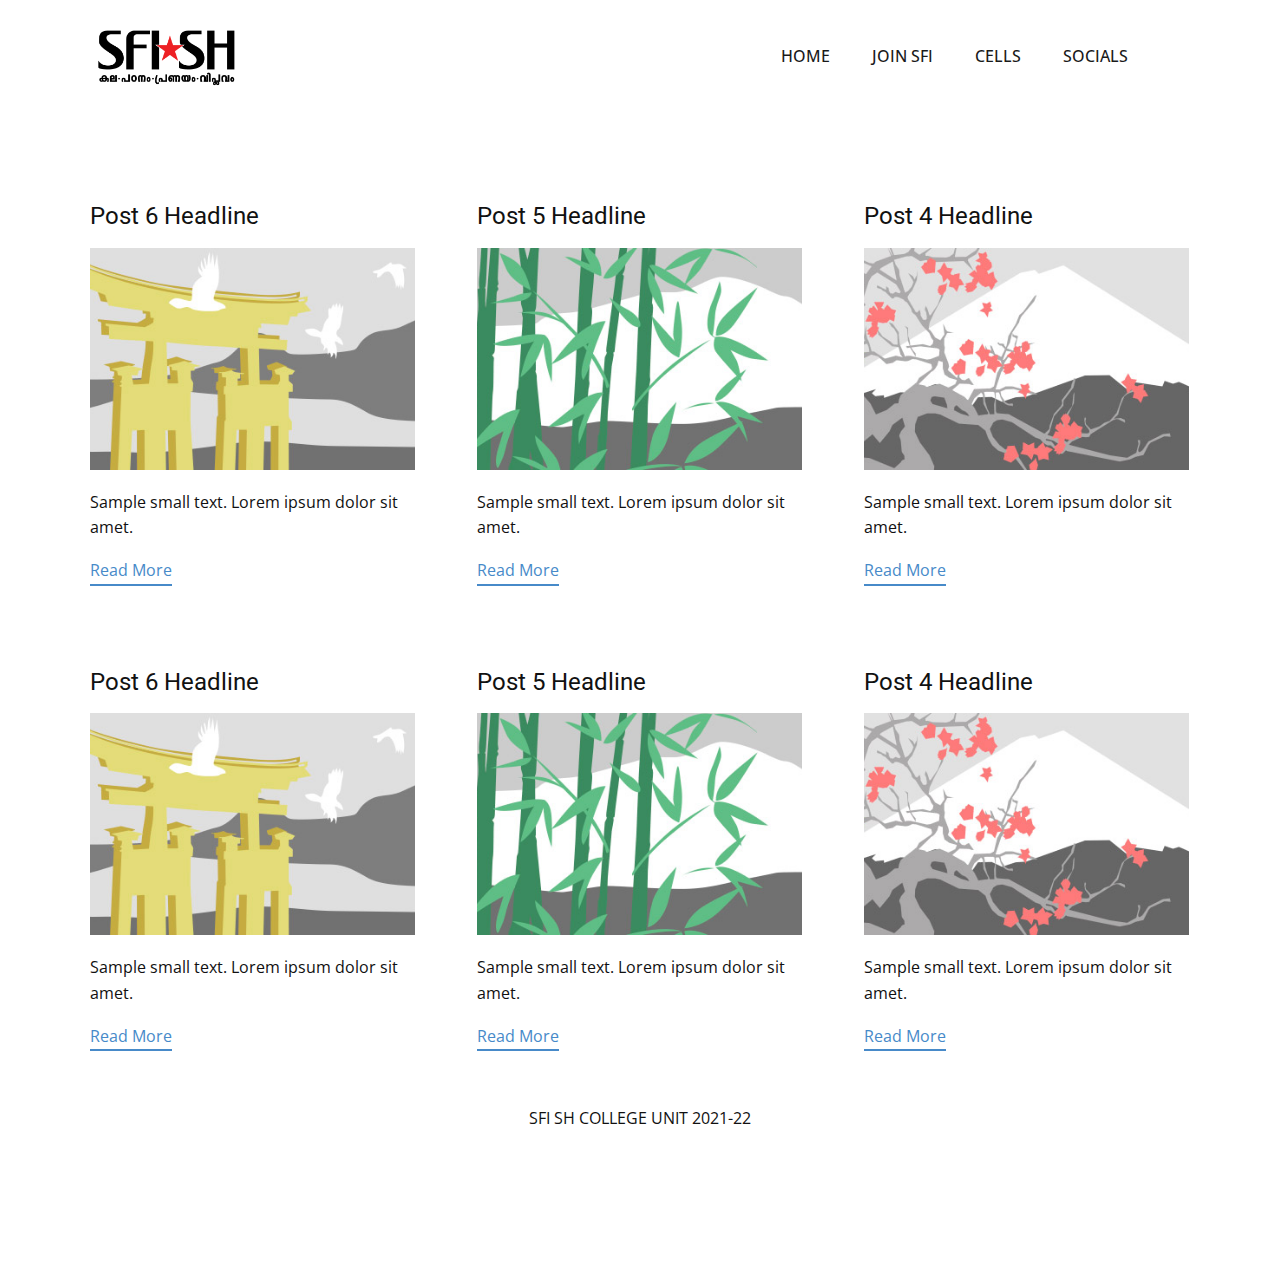
<file: blog/blog.html>
<html style="font-size: 16px;"><head>
    <meta name="viewport" content="width=device-width, initial-scale=1.0">
    <meta charset="utf-8">
    <meta name="keywords" content="">
    <meta name="description" content="">
    <meta name="page_type" content="np-template-header-footer-from-plugin">
    <title>Blog Template</title>
    <link rel="stylesheet" href="../nicepage.css" media="screen">
<link rel="stylesheet" href="../Blog-Template.css" media="screen">
    <script class="u-script" type="text/javascript" src="../jquery.js" defer=""></script>
    <script class="u-script" type="text/javascript" src="../nicepage.js" defer=""></script>
    <meta name="generator" content="Nicepage 3.28.3, nicepage.com">
    <link id="u-theme-google-font" rel="stylesheet" href="https://fonts.googleapis.com/css?family=Roboto:100,100i,300,300i,400,400i,500,500i,700,700i,900,900i|Open+Sans:300,300i,400,400i,600,600i,700,700i,800,800i">
    
    
    <script type="application/ld+json">{
		"@context": "http://schema.org",
		"@type": "Organization",
		"name": "Site1"
}</script>
    <meta name="theme-color" content="#478ac9">
  </head>
  <body class="u-body"><header class="u-clearfix u-header u-white u-header" id="sec-6509"><div class="u-align-left u-clearfix u-sheet u-sheet-1">
        <img class="u-image u-image-default u-image-1" src="../images/sfilogo.png" alt="" data-image-width="792" data-image-height="280">
        <nav class="u-menu u-menu-dropdown u-offcanvas u-menu-1">
          <div class="menu-collapse" style="font-size: 1rem; letter-spacing: 0px; text-transform: uppercase; font-weight: 500;">
            <a class="u-button-style u-custom-active-color u-custom-border u-custom-border-color u-custom-hover-color u-custom-left-right-menu-spacing u-custom-text-active-color u-custom-text-color u-custom-text-hover-color u-custom-top-bottom-menu-spacing u-nav-link" href="#" style="">
              <svg><use xmlns:xlink="http://www.w3.org/1999/xlink" xlink:href="#menu-hamburger"></use></svg>
              <svg version="1.1" xmlns="http://www.w3.org/2000/svg" xmlns:xlink="http://www.w3.org/1999/xlink"><defs><symbol id="menu-hamburger" viewBox="0 0 16 16" style="width: 16px; height: 16px;"><rect y="1" width="16" height="2"></rect><rect y="7" width="16" height="2"></rect><rect y="13" width="16" height="2"></rect>
</symbol>
</defs></svg>
            </a>
          </div>
          <div class="u-custom-menu u-nav-container">
            <ul class="u-nav u-spacing-2 u-unstyled u-nav-1"><li class="u-nav-item"><a class="u-active-custom-color-1 u-button-style u-hover-grey-10 u-nav-link u-text-active-white u-text-grey-90 u-text-hover-black" href="../Home.html" style="padding: 10px 20px;">Home</a>
</li><li class="u-nav-item"><a class="u-active-custom-color-1 u-button-style u-hover-grey-10 u-nav-link u-text-active-white u-text-grey-90 u-text-hover-black" href="../Home.html#carousel_d7bf" data-page-id="387709320" style="padding: 10px 20px;">JOIN SFI</a>
</li><li class="u-nav-item"><a class="u-active-custom-color-1 u-button-style u-hover-grey-10 u-nav-link u-text-active-white u-text-grey-90 u-text-hover-black" href="../Home.html#sec-33e4" data-page-id="387709320" style="padding: 10px 20px;">CELLS</a>
</li><li class="u-nav-item"><a class="u-active-custom-color-1 u-button-style u-hover-grey-10 u-nav-link u-text-active-white u-text-grey-90 u-text-hover-black" href="../Home.html#sec-41e2" data-page-id="387709320" style="padding: 10px 20px;">SOCIALS</a>
</li></ul>
          </div>
          <div class="u-custom-menu u-nav-container-collapse">
            <div class="u-container-style u-custom-color-1 u-inner-container-layout u-opacity u-opacity-95 u-sidenav">
              <div class="u-inner-container-layout u-sidenav-overflow">
                <div class="u-menu-close"></div>
                <ul class="u-align-center u-nav u-popupmenu-items u-unstyled u-nav-2"><li class="u-nav-item"><a class="u-button-style u-nav-link" href="../Home.html" style="padding: 10px 20px;">Home</a>
</li><li class="u-nav-item"><a class="u-button-style u-nav-link" href="../Home.html#carousel_d7bf" data-page-id="387709320" style="padding: 10px 20px;">JOIN SFI</a>
</li><li class="u-nav-item"><a class="u-button-style u-nav-link" href="../Home.html#sec-33e4" data-page-id="387709320" style="padding: 10px 20px;">CELLS</a>
</li><li class="u-nav-item"><a class="u-button-style u-nav-link" href="../Home.html#sec-41e2" data-page-id="387709320" style="padding: 10px 20px;">SOCIALS</a>
</li></ul>
              </div>
            </div>
            <div class="u-custom-color-1 u-menu-overlay u-opacity u-opacity-35"></div>
          </div>
        </nav>
      </div></header>
    <section class="u-clearfix u-section-1" id="sec-4559">
      <div class="u-clearfix u-sheet u-valign-middle u-sheet-1"><!--blog--><!--blog_options_json--><!--{"type":"Recent","source":"","tags":"","count":""}--><!--/blog_options_json-->
        <div class="u-blog u-expanded-width u-repeater u-repeater-1"><!--blog_post-->
          <div class="u-blog-post u-container-style u-repeater-item u-white u-repeater-item-1">
            <div class="u-container-layout u-similar-container u-valign-top u-container-layout-1"><!--blog_post_header-->
              <h4 class="u-blog-control u-text u-text-1">
                <a class="u-post-header-link" href="../blog/post-5.html"><!--blog_post_header_content-->Post 6 Headline<!--/blog_post_header_content--></a>
              </h4><!--/blog_post_header--><!--blog_post_image-->
              <a class="u-post-header-link" href="../blog/post-5.html"><img alt="" class="u-blog-control u-expanded-width u-image u-image-default u-image-1" src="[data-uri]"></a><!--/blog_post_image--><!--blog_post_content-->
              <div class="u-blog-control u-post-content u-text u-text-2 fr-view">Sample small text. Lorem ipsum dolor sit amet.</div><!--/blog_post_content--><!--blog_post_readmore-->
              <a href="../blog/post-5.html" class="u-blog-control u-border-2 u-border-palette-1-base u-btn u-btn-rectangle u-button-style u-none u-btn-1"><!--blog_post_readmore_content--><!--options_json--><!--{"content":""}--><!--/options_json-->Read More<!--/blog_post_readmore_content--></a><!--/blog_post_readmore-->
            </div>
          </div><div class="u-blog-post u-container-style u-repeater-item u-video-cover u-white">
            <div class="u-container-layout u-similar-container u-valign-top u-container-layout-2"><!--blog_post_header-->
              <h4 class="u-blog-control u-text u-text-3">
                <a class="u-post-header-link" href="../blog/post-4.html"><!--blog_post_header_content-->Post 5 Headline<!--/blog_post_header_content--></a>
              </h4><!--/blog_post_header--><!--blog_post_image-->
              <a class="u-post-header-link" href="../blog/post-4.html"><img alt="" class="u-blog-control u-expanded-width u-image u-image-default u-image-2" src="[data-uri]"></a><!--/blog_post_image--><!--blog_post_content-->
              <div class="u-blog-control u-post-content u-text u-text-4 fr-view">Sample small text. Lorem ipsum dolor sit amet.</div><!--/blog_post_content--><!--blog_post_readmore-->
              <a href="../blog/post-4.html" class="u-blog-control u-border-2 u-border-palette-1-base u-btn u-btn-rectangle u-button-style u-none u-btn-2"><!--blog_post_readmore_content--><!--options_json--><!--{"content":""}--><!--/options_json-->Read More<!--/blog_post_readmore_content--></a><!--/blog_post_readmore-->
            </div>
          </div><div class="u-blog-post u-container-style u-repeater-item u-video-cover u-white">
            <div class="u-container-layout u-similar-container u-valign-top u-container-layout-3"><!--blog_post_header-->
              <h4 class="u-blog-control u-text u-text-5">
                <a class="u-post-header-link" href="../blog/post-3.html"><!--blog_post_header_content-->Post 4 Headline<!--/blog_post_header_content--></a>
              </h4><!--/blog_post_header--><!--blog_post_image-->
              <a class="u-post-header-link" href="../blog/post-3.html"><img alt="" class="u-blog-control u-expanded-width u-image u-image-default u-image-3" src="[data-uri]"></a><!--/blog_post_image--><!--blog_post_content-->
              <div class="u-blog-control u-post-content u-text u-text-6 fr-view">Sample small text. Lorem ipsum dolor sit amet.</div><!--/blog_post_content--><!--blog_post_readmore-->
              <a href="../blog/post-3.html" class="u-blog-control u-border-2 u-border-palette-1-base u-btn u-btn-rectangle u-button-style u-none u-btn-3"><!--blog_post_readmore_content--><!--options_json--><!--{"content":""}--><!--/options_json-->Read More<!--/blog_post_readmore_content--></a><!--/blog_post_readmore-->
            </div>
          </div><div class="u-blog-post u-container-style u-repeater-item u-white u-repeater-item-1">
            <div class="u-container-layout u-similar-container u-valign-top u-container-layout-1"><!--blog_post_header-->
              <h4 class="u-blog-control u-text u-text-1">
                <a class="u-post-header-link" href="../blog/post-2.html"><!--blog_post_header_content-->Post 6 Headline<!--/blog_post_header_content--></a>
              </h4><!--/blog_post_header--><!--blog_post_image-->
              <a class="u-post-header-link" href="../blog/post-2.html"><img alt="" class="u-blog-control u-expanded-width u-image u-image-default u-image-1" src="[data-uri]"></a><!--/blog_post_image--><!--blog_post_content-->
              <div class="u-blog-control u-post-content u-text u-text-2 fr-view">Sample small text. Lorem ipsum dolor sit amet.</div><!--/blog_post_content--><!--blog_post_readmore-->
              <a href="../blog/post-2.html" class="u-blog-control u-border-2 u-border-palette-1-base u-btn u-btn-rectangle u-button-style u-none u-btn-1"><!--blog_post_readmore_content--><!--options_json--><!--{"content":""}--><!--/options_json-->Read More<!--/blog_post_readmore_content--></a><!--/blog_post_readmore-->
            </div>
          </div><div class="u-blog-post u-container-style u-repeater-item u-video-cover u-white">
            <div class="u-container-layout u-similar-container u-valign-top u-container-layout-2"><!--blog_post_header-->
              <h4 class="u-blog-control u-text u-text-3">
                <a class="u-post-header-link" href="../blog/post-1.html"><!--blog_post_header_content-->Post 5 Headline<!--/blog_post_header_content--></a>
              </h4><!--/blog_post_header--><!--blog_post_image-->
              <a class="u-post-header-link" href="../blog/post-1.html"><img alt="" class="u-blog-control u-expanded-width u-image u-image-default u-image-2" src="[data-uri]"></a><!--/blog_post_image--><!--blog_post_content-->
              <div class="u-blog-control u-post-content u-text u-text-4 fr-view">Sample small text. Lorem ipsum dolor sit amet.</div><!--/blog_post_content--><!--blog_post_readmore-->
              <a href="../blog/post-1.html" class="u-blog-control u-border-2 u-border-palette-1-base u-btn u-btn-rectangle u-button-style u-none u-btn-2"><!--blog_post_readmore_content--><!--options_json--><!--{"content":""}--><!--/options_json-->Read More<!--/blog_post_readmore_content--></a><!--/blog_post_readmore-->
            </div>
          </div><div class="u-blog-post u-container-style u-repeater-item u-video-cover u-white">
            <div class="u-container-layout u-similar-container u-valign-top u-container-layout-3"><!--blog_post_header-->
              <h4 class="u-blog-control u-text u-text-5">
                <a class="u-post-header-link" href="../blog/post.html"><!--blog_post_header_content-->Post 4 Headline<!--/blog_post_header_content--></a>
              </h4><!--/blog_post_header--><!--blog_post_image-->
              <a class="u-post-header-link" href="../blog/post.html"><img alt="" class="u-blog-control u-expanded-width u-image u-image-default u-image-3" src="[data-uri]"></a><!--/blog_post_image--><!--blog_post_content-->
              <div class="u-blog-control u-post-content u-text u-text-6 fr-view">Sample small text. Lorem ipsum dolor sit amet.</div><!--/blog_post_content--><!--blog_post_readmore-->
              <a href="../blog/post.html" class="u-blog-control u-border-2 u-border-palette-1-base u-btn u-btn-rectangle u-button-style u-none u-btn-3"><!--blog_post_readmore_content--><!--options_json--><!--{"content":""}--><!--/options_json-->Read More<!--/blog_post_readmore_content--></a><!--/blog_post_readmore-->
            </div>
          </div><!--/blog_post--><!--blog_post-->
          <!--/blog_post--><!--blog_post-->
          <!--/blog_post-->
        </div><!--/blog-->
      </div>
    </section>
    
    
    <footer class="u-clearfix u-footer u-white" id="sec-cbab"><div class="u-clearfix u-sheet u-valign-middle-xs u-sheet-1">
        <p class="u-text u-text-default u-text-1">SFI SH COLLEGE UNIT 2021-22</p>
      </div></footer>
  
</body></html>
</file>
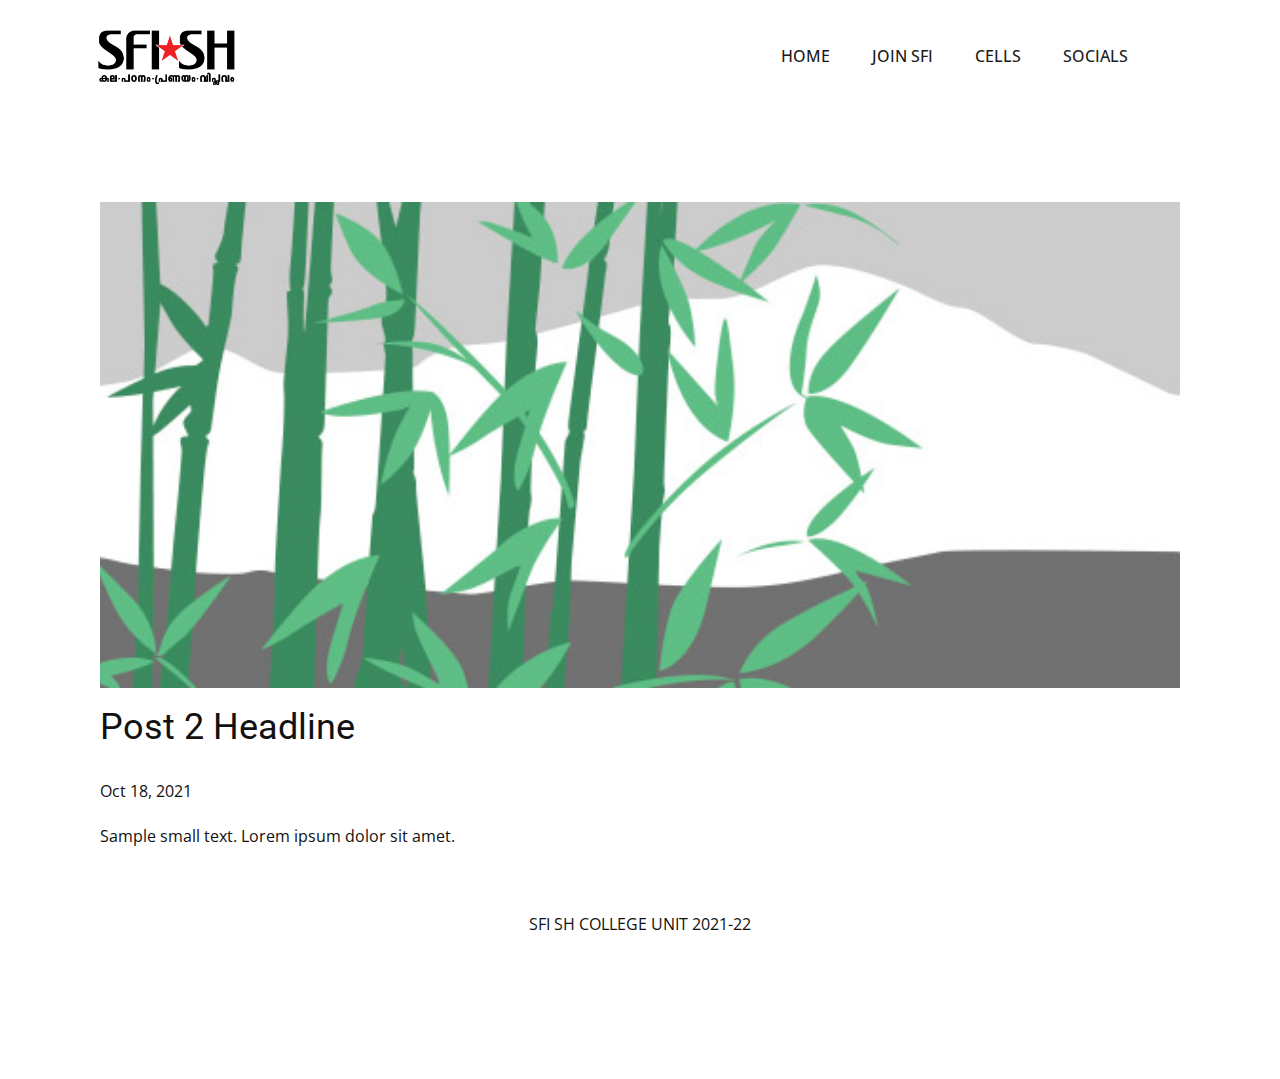
<file: blog/post-1.html>
<!doctype html>
<html style="font-size: 16px;"><head>
    <meta name="viewport" content="width=device-width, initial-scale=1.0">
    <meta charset="utf-8">
    <meta name="keywords" content="Post 1 Headline">
    <meta name="description" content="">
    <meta name="page_type" content="np-template-header-footer-from-plugin">
    <title>Post 2 Headline</title>
    <link rel="stylesheet" href="../nicepage.css" media="screen">
<link rel="stylesheet" href="../Post-Template.css" media="screen">
    <script class="u-script" type="text/javascript" src="../jquery.js" defer=""></script>
    <script class="u-script" type="text/javascript" src="../nicepage.js" defer=""></script>
    <meta name="generator" content="Nicepage 3.28.3, nicepage.com">
    <link id="u-theme-google-font" rel="stylesheet" href="https://fonts.googleapis.com/css?family=Roboto:100,100i,300,300i,400,400i,500,500i,700,700i,900,900i|Open+Sans:300,300i,400,400i,600,600i,700,700i,800,800i">
    
    
    <script type="application/ld+json">{
		"@context": "http://schema.org",
		"@type": "Organization",
		"name": "Site1"
}</script>
    <meta name="theme-color" content="#478ac9">
  </head>
  <body class="u-body"><header class="u-clearfix u-header u-white u-header" id="sec-6509"><div class="u-align-left u-clearfix u-sheet u-sheet-1">
        <img class="u-image u-image-default u-image-1" src="../images/sfilogo.png" alt="" data-image-width="792" data-image-height="280">
        <nav class="u-menu u-menu-dropdown u-offcanvas u-menu-1">
          <div class="menu-collapse" style="font-size: 1rem; letter-spacing: 0px; text-transform: uppercase; font-weight: 500;">
            <a class="u-button-style u-custom-active-color u-custom-border u-custom-border-color u-custom-hover-color u-custom-left-right-menu-spacing u-custom-text-active-color u-custom-text-color u-custom-text-hover-color u-custom-top-bottom-menu-spacing u-nav-link" href="#" style="">
              <svg><use xmlns:xlink="http://www.w3.org/1999/xlink" xlink:href="#menu-hamburger"></use></svg>
              <svg version="1.1" xmlns="http://www.w3.org/2000/svg" xmlns:xlink="http://www.w3.org/1999/xlink"><defs><symbol id="menu-hamburger" viewBox="0 0 16 16" style="width: 16px; height: 16px;"><rect y="1" width="16" height="2"></rect><rect y="7" width="16" height="2"></rect><rect y="13" width="16" height="2"></rect>
</symbol>
</defs></svg>
            </a>
          </div>
          <div class="u-custom-menu u-nav-container">
            <ul class="u-nav u-spacing-2 u-unstyled u-nav-1"><li class="u-nav-item"><a class="u-active-custom-color-1 u-button-style u-hover-grey-10 u-nav-link u-text-active-white u-text-grey-90 u-text-hover-black" href="../Home.html" style="padding: 10px 20px;">Home</a>
</li><li class="u-nav-item"><a class="u-active-custom-color-1 u-button-style u-hover-grey-10 u-nav-link u-text-active-white u-text-grey-90 u-text-hover-black" href="../Home.html#carousel_d7bf" data-page-id="387709320" style="padding: 10px 20px;">JOIN SFI</a>
</li><li class="u-nav-item"><a class="u-active-custom-color-1 u-button-style u-hover-grey-10 u-nav-link u-text-active-white u-text-grey-90 u-text-hover-black" href="../Home.html#sec-33e4" data-page-id="387709320" style="padding: 10px 20px;">CELLS</a>
</li><li class="u-nav-item"><a class="u-active-custom-color-1 u-button-style u-hover-grey-10 u-nav-link u-text-active-white u-text-grey-90 u-text-hover-black" href="../Home.html#sec-41e2" data-page-id="387709320" style="padding: 10px 20px;">SOCIALS</a>
</li></ul>
          </div>
          <div class="u-custom-menu u-nav-container-collapse">
            <div class="u-container-style u-custom-color-1 u-inner-container-layout u-opacity u-opacity-95 u-sidenav">
              <div class="u-inner-container-layout u-sidenav-overflow">
                <div class="u-menu-close"></div>
                <ul class="u-align-center u-nav u-popupmenu-items u-unstyled u-nav-2"><li class="u-nav-item"><a class="u-button-style u-nav-link" href="../Home.html" style="padding: 10px 20px;">Home</a>
</li><li class="u-nav-item"><a class="u-button-style u-nav-link" href="../Home.html#carousel_d7bf" data-page-id="387709320" style="padding: 10px 20px;">JOIN SFI</a>
</li><li class="u-nav-item"><a class="u-button-style u-nav-link" href="../Home.html#sec-33e4" data-page-id="387709320" style="padding: 10px 20px;">CELLS</a>
</li><li class="u-nav-item"><a class="u-button-style u-nav-link" href="../Home.html#sec-41e2" data-page-id="387709320" style="padding: 10px 20px;">SOCIALS</a>
</li></ul>
              </div>
            </div>
            <div class="u-custom-color-1 u-menu-overlay u-opacity u-opacity-35"></div>
          </div>
        </nav>
      </div></header>
    <section class="u-align-center u-clearfix u-section-1" id="sec-8fe3">
      <div class="u-clearfix u-sheet u-valign-middle-md u-valign-middle-sm u-valign-middle-xs u-sheet-1"><!--post_details--><!--post_details_options_json--><!--{"source":""}--><!--/post_details_options_json--><!--blog_post-->
        <div class="u-container-style u-expanded-width u-post-details u-post-details-1">
          <div class="u-container-layout u-valign-middle u-container-layout-1"><!--blog_post_image-->
            <img alt="" class="u-blog-control u-expanded-width u-image u-image-default u-image-1" src="[data-uri]"><!--/blog_post_image--><!--blog_post_header-->
            <h2 class="u-blog-control u-text u-text-1">Post 2 Headline</h2><!--/blog_post_header--><!--blog_post_metadata-->
            <div class="u-blog-control u-metadata u-metadata-1"><!--blog_post_metadata_date-->
              <span class="u-meta-date u-meta-icon">Oct 18, 2021</span><!--/blog_post_metadata_date--><!--blog_post_metadata_category-->
              <!--/blog_post_metadata_category--><!--blog_post_metadata_comments-->
              <!--/blog_post_metadata_comments-->
            </div><!--/blog_post_metadata--><!--blog_post_content-->
            <div class="u-align-justify u-blog-control u-post-content u-text u-text-2 fr-view">
  Sample small text. Lorem ipsum dolor sit amet.
  </div><!--/blog_post_content-->
          </div>
        </div><!--/blog_post--><!--/post_details-->
      </div>
    </section>
    
    
    <footer class="u-clearfix u-footer u-white" id="sec-cbab"><div class="u-clearfix u-sheet u-valign-middle-xs u-sheet-1">
        <p class="u-text u-text-default u-text-1">SFI SH COLLEGE UNIT 2021-22</p>
      </div></footer>
  
</body></html>
</file>
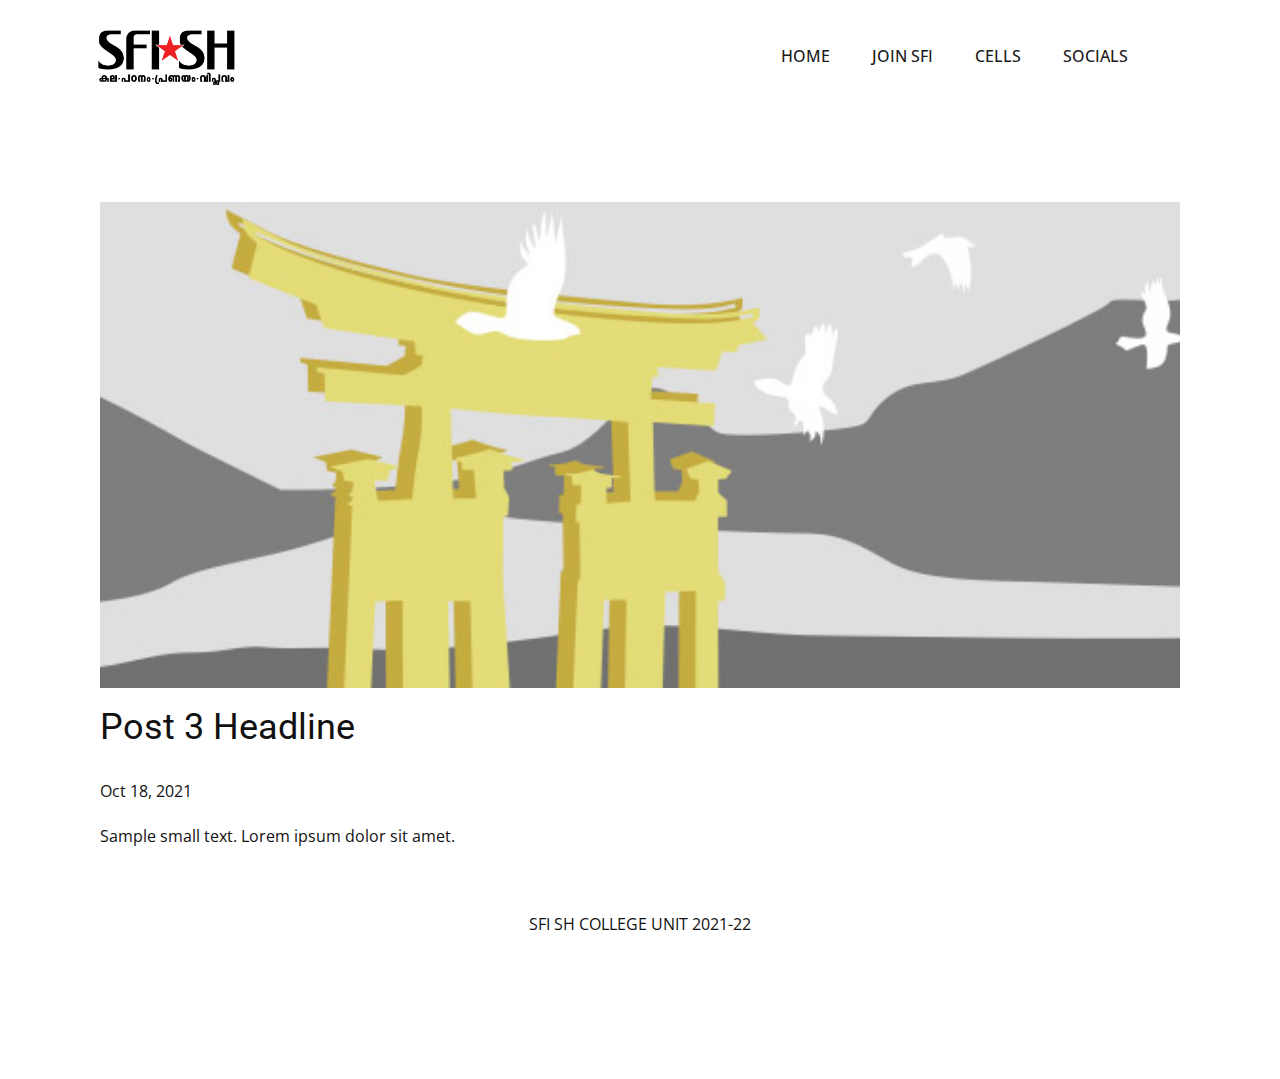
<file: blog/post-2.html>
<!doctype html>
<html style="font-size: 16px;"><head>
    <meta name="viewport" content="width=device-width, initial-scale=1.0">
    <meta charset="utf-8">
    <meta name="keywords" content="Post 1 Headline">
    <meta name="description" content="">
    <meta name="page_type" content="np-template-header-footer-from-plugin">
    <title>Post 3 Headline</title>
    <link rel="stylesheet" href="../nicepage.css" media="screen">
<link rel="stylesheet" href="../Post-Template.css" media="screen">
    <script class="u-script" type="text/javascript" src="../jquery.js" defer=""></script>
    <script class="u-script" type="text/javascript" src="../nicepage.js" defer=""></script>
    <meta name="generator" content="Nicepage 3.28.3, nicepage.com">
    <link id="u-theme-google-font" rel="stylesheet" href="https://fonts.googleapis.com/css?family=Roboto:100,100i,300,300i,400,400i,500,500i,700,700i,900,900i|Open+Sans:300,300i,400,400i,600,600i,700,700i,800,800i">
    
    
    <script type="application/ld+json">{
		"@context": "http://schema.org",
		"@type": "Organization",
		"name": "Site1"
}</script>
    <meta name="theme-color" content="#478ac9">
  </head>
  <body class="u-body"><header class="u-clearfix u-header u-white u-header" id="sec-6509"><div class="u-align-left u-clearfix u-sheet u-sheet-1">
        <img class="u-image u-image-default u-image-1" src="../images/sfilogo.png" alt="" data-image-width="792" data-image-height="280">
        <nav class="u-menu u-menu-dropdown u-offcanvas u-menu-1">
          <div class="menu-collapse" style="font-size: 1rem; letter-spacing: 0px; text-transform: uppercase; font-weight: 500;">
            <a class="u-button-style u-custom-active-color u-custom-border u-custom-border-color u-custom-hover-color u-custom-left-right-menu-spacing u-custom-text-active-color u-custom-text-color u-custom-text-hover-color u-custom-top-bottom-menu-spacing u-nav-link" href="#" style="">
              <svg><use xmlns:xlink="http://www.w3.org/1999/xlink" xlink:href="#menu-hamburger"></use></svg>
              <svg version="1.1" xmlns="http://www.w3.org/2000/svg" xmlns:xlink="http://www.w3.org/1999/xlink"><defs><symbol id="menu-hamburger" viewBox="0 0 16 16" style="width: 16px; height: 16px;"><rect y="1" width="16" height="2"></rect><rect y="7" width="16" height="2"></rect><rect y="13" width="16" height="2"></rect>
</symbol>
</defs></svg>
            </a>
          </div>
          <div class="u-custom-menu u-nav-container">
            <ul class="u-nav u-spacing-2 u-unstyled u-nav-1"><li class="u-nav-item"><a class="u-active-custom-color-1 u-button-style u-hover-grey-10 u-nav-link u-text-active-white u-text-grey-90 u-text-hover-black" href="../Home.html" style="padding: 10px 20px;">Home</a>
</li><li class="u-nav-item"><a class="u-active-custom-color-1 u-button-style u-hover-grey-10 u-nav-link u-text-active-white u-text-grey-90 u-text-hover-black" href="../Home.html#carousel_d7bf" data-page-id="387709320" style="padding: 10px 20px;">JOIN SFI</a>
</li><li class="u-nav-item"><a class="u-active-custom-color-1 u-button-style u-hover-grey-10 u-nav-link u-text-active-white u-text-grey-90 u-text-hover-black" href="../Home.html#sec-33e4" data-page-id="387709320" style="padding: 10px 20px;">CELLS</a>
</li><li class="u-nav-item"><a class="u-active-custom-color-1 u-button-style u-hover-grey-10 u-nav-link u-text-active-white u-text-grey-90 u-text-hover-black" href="../Home.html#sec-41e2" data-page-id="387709320" style="padding: 10px 20px;">SOCIALS</a>
</li></ul>
          </div>
          <div class="u-custom-menu u-nav-container-collapse">
            <div class="u-container-style u-custom-color-1 u-inner-container-layout u-opacity u-opacity-95 u-sidenav">
              <div class="u-inner-container-layout u-sidenav-overflow">
                <div class="u-menu-close"></div>
                <ul class="u-align-center u-nav u-popupmenu-items u-unstyled u-nav-2"><li class="u-nav-item"><a class="u-button-style u-nav-link" href="../Home.html" style="padding: 10px 20px;">Home</a>
</li><li class="u-nav-item"><a class="u-button-style u-nav-link" href="../Home.html#carousel_d7bf" data-page-id="387709320" style="padding: 10px 20px;">JOIN SFI</a>
</li><li class="u-nav-item"><a class="u-button-style u-nav-link" href="../Home.html#sec-33e4" data-page-id="387709320" style="padding: 10px 20px;">CELLS</a>
</li><li class="u-nav-item"><a class="u-button-style u-nav-link" href="../Home.html#sec-41e2" data-page-id="387709320" style="padding: 10px 20px;">SOCIALS</a>
</li></ul>
              </div>
            </div>
            <div class="u-custom-color-1 u-menu-overlay u-opacity u-opacity-35"></div>
          </div>
        </nav>
      </div></header>
    <section class="u-align-center u-clearfix u-section-1" id="sec-8fe3">
      <div class="u-clearfix u-sheet u-valign-middle-md u-valign-middle-sm u-valign-middle-xs u-sheet-1"><!--post_details--><!--post_details_options_json--><!--{"source":""}--><!--/post_details_options_json--><!--blog_post-->
        <div class="u-container-style u-expanded-width u-post-details u-post-details-1">
          <div class="u-container-layout u-valign-middle u-container-layout-1"><!--blog_post_image-->
            <img alt="" class="u-blog-control u-expanded-width u-image u-image-default u-image-1" src="[data-uri]"><!--/blog_post_image--><!--blog_post_header-->
            <h2 class="u-blog-control u-text u-text-1">Post 3 Headline</h2><!--/blog_post_header--><!--blog_post_metadata-->
            <div class="u-blog-control u-metadata u-metadata-1"><!--blog_post_metadata_date-->
              <span class="u-meta-date u-meta-icon">Oct 18, 2021</span><!--/blog_post_metadata_date--><!--blog_post_metadata_category-->
              <!--/blog_post_metadata_category--><!--blog_post_metadata_comments-->
              <!--/blog_post_metadata_comments-->
            </div><!--/blog_post_metadata--><!--blog_post_content-->
            <div class="u-align-justify u-blog-control u-post-content u-text u-text-2 fr-view">
  Sample small text. Lorem ipsum dolor sit amet.
  </div><!--/blog_post_content-->
          </div>
        </div><!--/blog_post--><!--/post_details-->
      </div>
    </section>
    
    
    <footer class="u-clearfix u-footer u-white" id="sec-cbab"><div class="u-clearfix u-sheet u-valign-middle-xs u-sheet-1">
        <p class="u-text u-text-default u-text-1">SFI SH COLLEGE UNIT 2021-22</p>
      </div></footer>
  
</body></html>
</file>
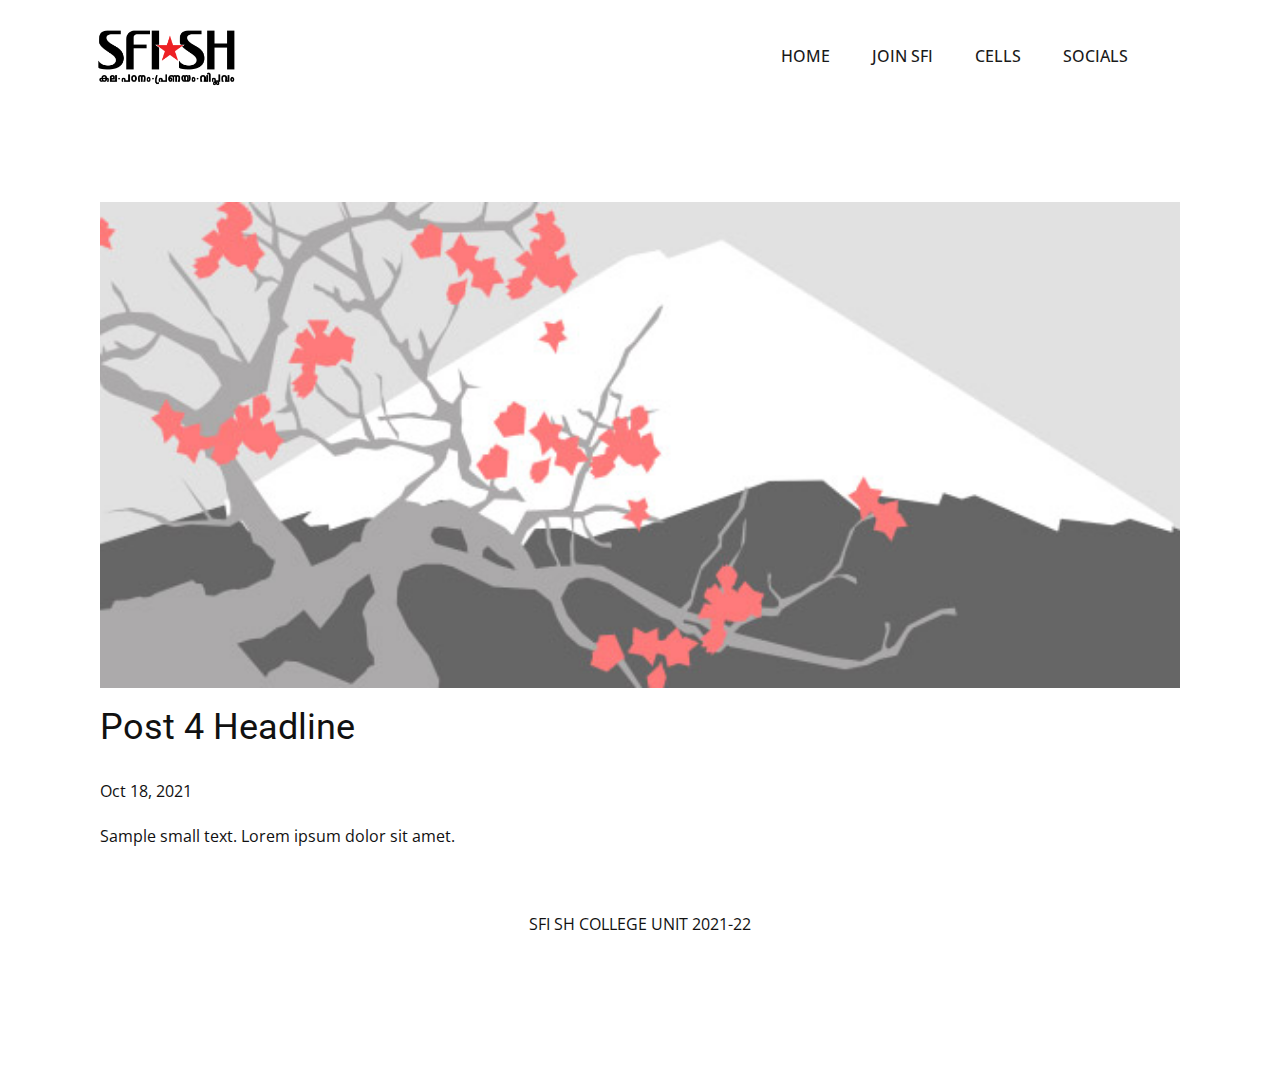
<file: blog/post-3.html>
<!doctype html>
<html style="font-size: 16px;"><head>
    <meta name="viewport" content="width=device-width, initial-scale=1.0">
    <meta charset="utf-8">
    <meta name="keywords" content="Post 1 Headline">
    <meta name="description" content="">
    <meta name="page_type" content="np-template-header-footer-from-plugin">
    <title>Post 4 Headline</title>
    <link rel="stylesheet" href="../nicepage.css" media="screen">
<link rel="stylesheet" href="../Post-Template.css" media="screen">
    <script class="u-script" type="text/javascript" src="../jquery.js" defer=""></script>
    <script class="u-script" type="text/javascript" src="../nicepage.js" defer=""></script>
    <meta name="generator" content="Nicepage 3.28.3, nicepage.com">
    <link id="u-theme-google-font" rel="stylesheet" href="https://fonts.googleapis.com/css?family=Roboto:100,100i,300,300i,400,400i,500,500i,700,700i,900,900i|Open+Sans:300,300i,400,400i,600,600i,700,700i,800,800i">
    
    
    <script type="application/ld+json">{
		"@context": "http://schema.org",
		"@type": "Organization",
		"name": "Site1"
}</script>
    <meta name="theme-color" content="#478ac9">
  </head>
  <body class="u-body"><header class="u-clearfix u-header u-white u-header" id="sec-6509"><div class="u-align-left u-clearfix u-sheet u-sheet-1">
        <img class="u-image u-image-default u-image-1" src="../images/sfilogo.png" alt="" data-image-width="792" data-image-height="280">
        <nav class="u-menu u-menu-dropdown u-offcanvas u-menu-1">
          <div class="menu-collapse" style="font-size: 1rem; letter-spacing: 0px; text-transform: uppercase; font-weight: 500;">
            <a class="u-button-style u-custom-active-color u-custom-border u-custom-border-color u-custom-hover-color u-custom-left-right-menu-spacing u-custom-text-active-color u-custom-text-color u-custom-text-hover-color u-custom-top-bottom-menu-spacing u-nav-link" href="#" style="">
              <svg><use xmlns:xlink="http://www.w3.org/1999/xlink" xlink:href="#menu-hamburger"></use></svg>
              <svg version="1.1" xmlns="http://www.w3.org/2000/svg" xmlns:xlink="http://www.w3.org/1999/xlink"><defs><symbol id="menu-hamburger" viewBox="0 0 16 16" style="width: 16px; height: 16px;"><rect y="1" width="16" height="2"></rect><rect y="7" width="16" height="2"></rect><rect y="13" width="16" height="2"></rect>
</symbol>
</defs></svg>
            </a>
          </div>
          <div class="u-custom-menu u-nav-container">
            <ul class="u-nav u-spacing-2 u-unstyled u-nav-1"><li class="u-nav-item"><a class="u-active-custom-color-1 u-button-style u-hover-grey-10 u-nav-link u-text-active-white u-text-grey-90 u-text-hover-black" href="../Home.html" style="padding: 10px 20px;">Home</a>
</li><li class="u-nav-item"><a class="u-active-custom-color-1 u-button-style u-hover-grey-10 u-nav-link u-text-active-white u-text-grey-90 u-text-hover-black" href="../Home.html#carousel_d7bf" data-page-id="387709320" style="padding: 10px 20px;">JOIN SFI</a>
</li><li class="u-nav-item"><a class="u-active-custom-color-1 u-button-style u-hover-grey-10 u-nav-link u-text-active-white u-text-grey-90 u-text-hover-black" href="../Home.html#sec-33e4" data-page-id="387709320" style="padding: 10px 20px;">CELLS</a>
</li><li class="u-nav-item"><a class="u-active-custom-color-1 u-button-style u-hover-grey-10 u-nav-link u-text-active-white u-text-grey-90 u-text-hover-black" href="../Home.html#sec-41e2" data-page-id="387709320" style="padding: 10px 20px;">SOCIALS</a>
</li></ul>
          </div>
          <div class="u-custom-menu u-nav-container-collapse">
            <div class="u-container-style u-custom-color-1 u-inner-container-layout u-opacity u-opacity-95 u-sidenav">
              <div class="u-inner-container-layout u-sidenav-overflow">
                <div class="u-menu-close"></div>
                <ul class="u-align-center u-nav u-popupmenu-items u-unstyled u-nav-2"><li class="u-nav-item"><a class="u-button-style u-nav-link" href="../Home.html" style="padding: 10px 20px;">Home</a>
</li><li class="u-nav-item"><a class="u-button-style u-nav-link" href="../Home.html#carousel_d7bf" data-page-id="387709320" style="padding: 10px 20px;">JOIN SFI</a>
</li><li class="u-nav-item"><a class="u-button-style u-nav-link" href="../Home.html#sec-33e4" data-page-id="387709320" style="padding: 10px 20px;">CELLS</a>
</li><li class="u-nav-item"><a class="u-button-style u-nav-link" href="../Home.html#sec-41e2" data-page-id="387709320" style="padding: 10px 20px;">SOCIALS</a>
</li></ul>
              </div>
            </div>
            <div class="u-custom-color-1 u-menu-overlay u-opacity u-opacity-35"></div>
          </div>
        </nav>
      </div></header>
    <section class="u-align-center u-clearfix u-section-1" id="sec-8fe3">
      <div class="u-clearfix u-sheet u-valign-middle-md u-valign-middle-sm u-valign-middle-xs u-sheet-1"><!--post_details--><!--post_details_options_json--><!--{"source":""}--><!--/post_details_options_json--><!--blog_post-->
        <div class="u-container-style u-expanded-width u-post-details u-post-details-1">
          <div class="u-container-layout u-valign-middle u-container-layout-1"><!--blog_post_image-->
            <img alt="" class="u-blog-control u-expanded-width u-image u-image-default u-image-1" src="[data-uri]"><!--/blog_post_image--><!--blog_post_header-->
            <h2 class="u-blog-control u-text u-text-1">Post 4 Headline</h2><!--/blog_post_header--><!--blog_post_metadata-->
            <div class="u-blog-control u-metadata u-metadata-1"><!--blog_post_metadata_date-->
              <span class="u-meta-date u-meta-icon">Oct 18, 2021</span><!--/blog_post_metadata_date--><!--blog_post_metadata_category-->
              <!--/blog_post_metadata_category--><!--blog_post_metadata_comments-->
              <!--/blog_post_metadata_comments-->
            </div><!--/blog_post_metadata--><!--blog_post_content-->
            <div class="u-align-justify u-blog-control u-post-content u-text u-text-2 fr-view">
  Sample small text. Lorem ipsum dolor sit amet.
  </div><!--/blog_post_content-->
          </div>
        </div><!--/blog_post--><!--/post_details-->
      </div>
    </section>
    
    
    <footer class="u-clearfix u-footer u-white" id="sec-cbab"><div class="u-clearfix u-sheet u-valign-middle-xs u-sheet-1">
        <p class="u-text u-text-default u-text-1">SFI SH COLLEGE UNIT 2021-22</p>
      </div></footer>
  
</body></html>
</file>
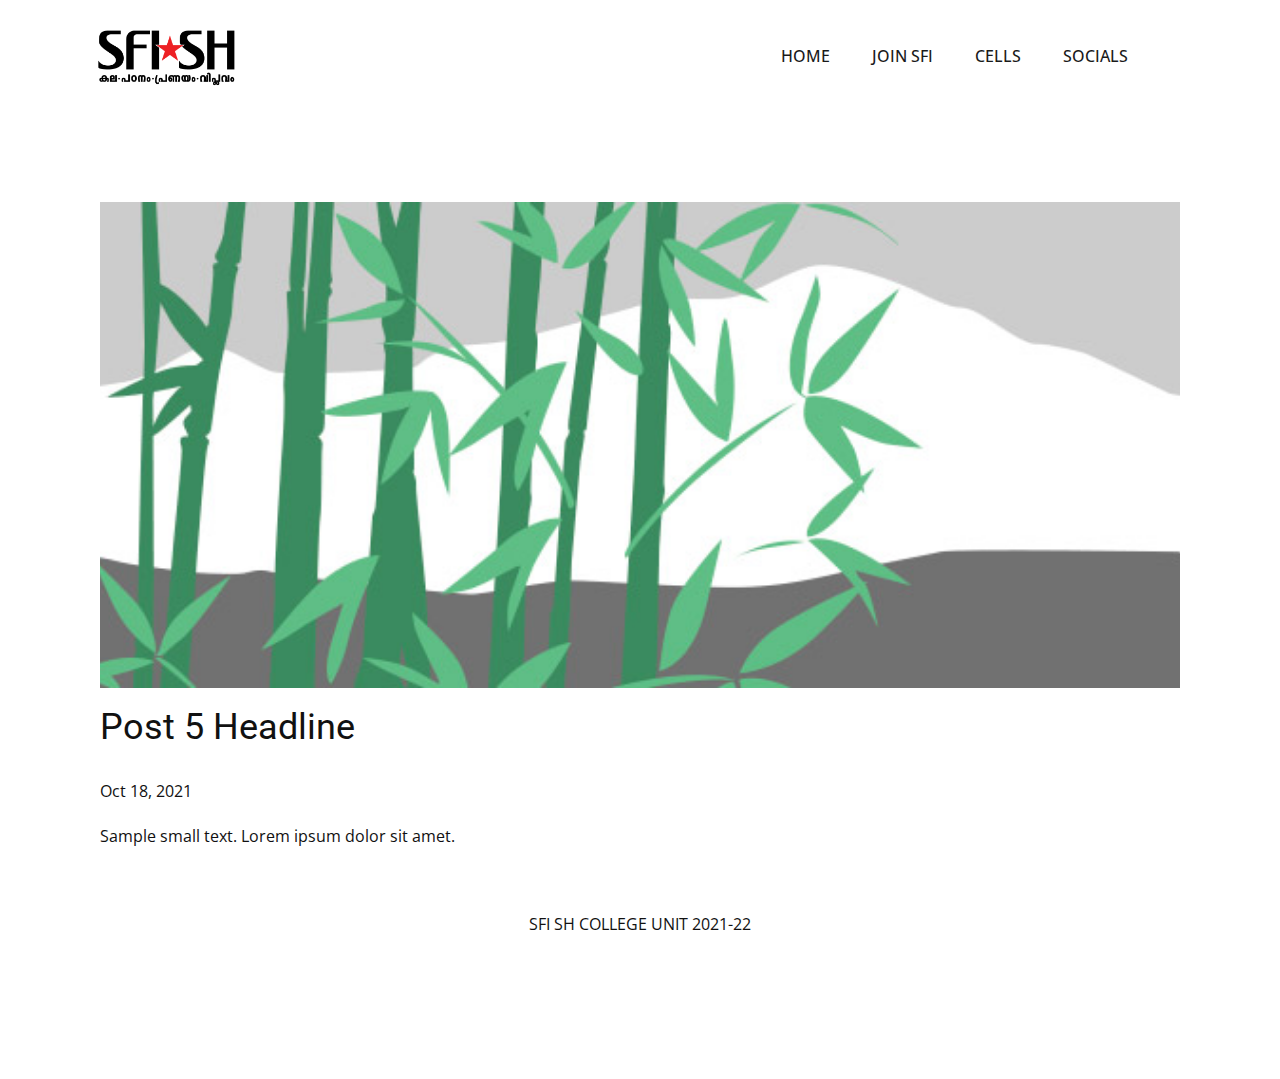
<file: blog/post-4.html>
<!doctype html>
<html style="font-size: 16px;"><head>
    <meta name="viewport" content="width=device-width, initial-scale=1.0">
    <meta charset="utf-8">
    <meta name="keywords" content="Post 1 Headline">
    <meta name="description" content="">
    <meta name="page_type" content="np-template-header-footer-from-plugin">
    <title>Post 5 Headline</title>
    <link rel="stylesheet" href="../nicepage.css" media="screen">
<link rel="stylesheet" href="../Post-Template.css" media="screen">
    <script class="u-script" type="text/javascript" src="../jquery.js" defer=""></script>
    <script class="u-script" type="text/javascript" src="../nicepage.js" defer=""></script>
    <meta name="generator" content="Nicepage 3.28.3, nicepage.com">
    <link id="u-theme-google-font" rel="stylesheet" href="https://fonts.googleapis.com/css?family=Roboto:100,100i,300,300i,400,400i,500,500i,700,700i,900,900i|Open+Sans:300,300i,400,400i,600,600i,700,700i,800,800i">
    
    
    <script type="application/ld+json">{
		"@context": "http://schema.org",
		"@type": "Organization",
		"name": "Site1"
}</script>
    <meta name="theme-color" content="#478ac9">
  </head>
  <body class="u-body"><header class="u-clearfix u-header u-white u-header" id="sec-6509"><div class="u-align-left u-clearfix u-sheet u-sheet-1">
        <img class="u-image u-image-default u-image-1" src="../images/sfilogo.png" alt="" data-image-width="792" data-image-height="280">
        <nav class="u-menu u-menu-dropdown u-offcanvas u-menu-1">
          <div class="menu-collapse" style="font-size: 1rem; letter-spacing: 0px; text-transform: uppercase; font-weight: 500;">
            <a class="u-button-style u-custom-active-color u-custom-border u-custom-border-color u-custom-hover-color u-custom-left-right-menu-spacing u-custom-text-active-color u-custom-text-color u-custom-text-hover-color u-custom-top-bottom-menu-spacing u-nav-link" href="#" style="">
              <svg><use xmlns:xlink="http://www.w3.org/1999/xlink" xlink:href="#menu-hamburger"></use></svg>
              <svg version="1.1" xmlns="http://www.w3.org/2000/svg" xmlns:xlink="http://www.w3.org/1999/xlink"><defs><symbol id="menu-hamburger" viewBox="0 0 16 16" style="width: 16px; height: 16px;"><rect y="1" width="16" height="2"></rect><rect y="7" width="16" height="2"></rect><rect y="13" width="16" height="2"></rect>
</symbol>
</defs></svg>
            </a>
          </div>
          <div class="u-custom-menu u-nav-container">
            <ul class="u-nav u-spacing-2 u-unstyled u-nav-1"><li class="u-nav-item"><a class="u-active-custom-color-1 u-button-style u-hover-grey-10 u-nav-link u-text-active-white u-text-grey-90 u-text-hover-black" href="../Home.html" style="padding: 10px 20px;">Home</a>
</li><li class="u-nav-item"><a class="u-active-custom-color-1 u-button-style u-hover-grey-10 u-nav-link u-text-active-white u-text-grey-90 u-text-hover-black" href="../Home.html#carousel_d7bf" data-page-id="387709320" style="padding: 10px 20px;">JOIN SFI</a>
</li><li class="u-nav-item"><a class="u-active-custom-color-1 u-button-style u-hover-grey-10 u-nav-link u-text-active-white u-text-grey-90 u-text-hover-black" href="../Home.html#sec-33e4" data-page-id="387709320" style="padding: 10px 20px;">CELLS</a>
</li><li class="u-nav-item"><a class="u-active-custom-color-1 u-button-style u-hover-grey-10 u-nav-link u-text-active-white u-text-grey-90 u-text-hover-black" href="../Home.html#sec-41e2" data-page-id="387709320" style="padding: 10px 20px;">SOCIALS</a>
</li></ul>
          </div>
          <div class="u-custom-menu u-nav-container-collapse">
            <div class="u-container-style u-custom-color-1 u-inner-container-layout u-opacity u-opacity-95 u-sidenav">
              <div class="u-inner-container-layout u-sidenav-overflow">
                <div class="u-menu-close"></div>
                <ul class="u-align-center u-nav u-popupmenu-items u-unstyled u-nav-2"><li class="u-nav-item"><a class="u-button-style u-nav-link" href="../Home.html" style="padding: 10px 20px;">Home</a>
</li><li class="u-nav-item"><a class="u-button-style u-nav-link" href="../Home.html#carousel_d7bf" data-page-id="387709320" style="padding: 10px 20px;">JOIN SFI</a>
</li><li class="u-nav-item"><a class="u-button-style u-nav-link" href="../Home.html#sec-33e4" data-page-id="387709320" style="padding: 10px 20px;">CELLS</a>
</li><li class="u-nav-item"><a class="u-button-style u-nav-link" href="../Home.html#sec-41e2" data-page-id="387709320" style="padding: 10px 20px;">SOCIALS</a>
</li></ul>
              </div>
            </div>
            <div class="u-custom-color-1 u-menu-overlay u-opacity u-opacity-35"></div>
          </div>
        </nav>
      </div></header>
    <section class="u-align-center u-clearfix u-section-1" id="sec-8fe3">
      <div class="u-clearfix u-sheet u-valign-middle-md u-valign-middle-sm u-valign-middle-xs u-sheet-1"><!--post_details--><!--post_details_options_json--><!--{"source":""}--><!--/post_details_options_json--><!--blog_post-->
        <div class="u-container-style u-expanded-width u-post-details u-post-details-1">
          <div class="u-container-layout u-valign-middle u-container-layout-1"><!--blog_post_image-->
            <img alt="" class="u-blog-control u-expanded-width u-image u-image-default u-image-1" src="[data-uri]"><!--/blog_post_image--><!--blog_post_header-->
            <h2 class="u-blog-control u-text u-text-1">Post 5 Headline</h2><!--/blog_post_header--><!--blog_post_metadata-->
            <div class="u-blog-control u-metadata u-metadata-1"><!--blog_post_metadata_date-->
              <span class="u-meta-date u-meta-icon">Oct 18, 2021</span><!--/blog_post_metadata_date--><!--blog_post_metadata_category-->
              <!--/blog_post_metadata_category--><!--blog_post_metadata_comments-->
              <!--/blog_post_metadata_comments-->
            </div><!--/blog_post_metadata--><!--blog_post_content-->
            <div class="u-align-justify u-blog-control u-post-content u-text u-text-2 fr-view">
  Sample small text. Lorem ipsum dolor sit amet.
  </div><!--/blog_post_content-->
          </div>
        </div><!--/blog_post--><!--/post_details-->
      </div>
    </section>
    
    
    <footer class="u-clearfix u-footer u-white" id="sec-cbab"><div class="u-clearfix u-sheet u-valign-middle-xs u-sheet-1">
        <p class="u-text u-text-default u-text-1">SFI SH COLLEGE UNIT 2021-22</p>
      </div></footer>
  
</body></html>
</file>
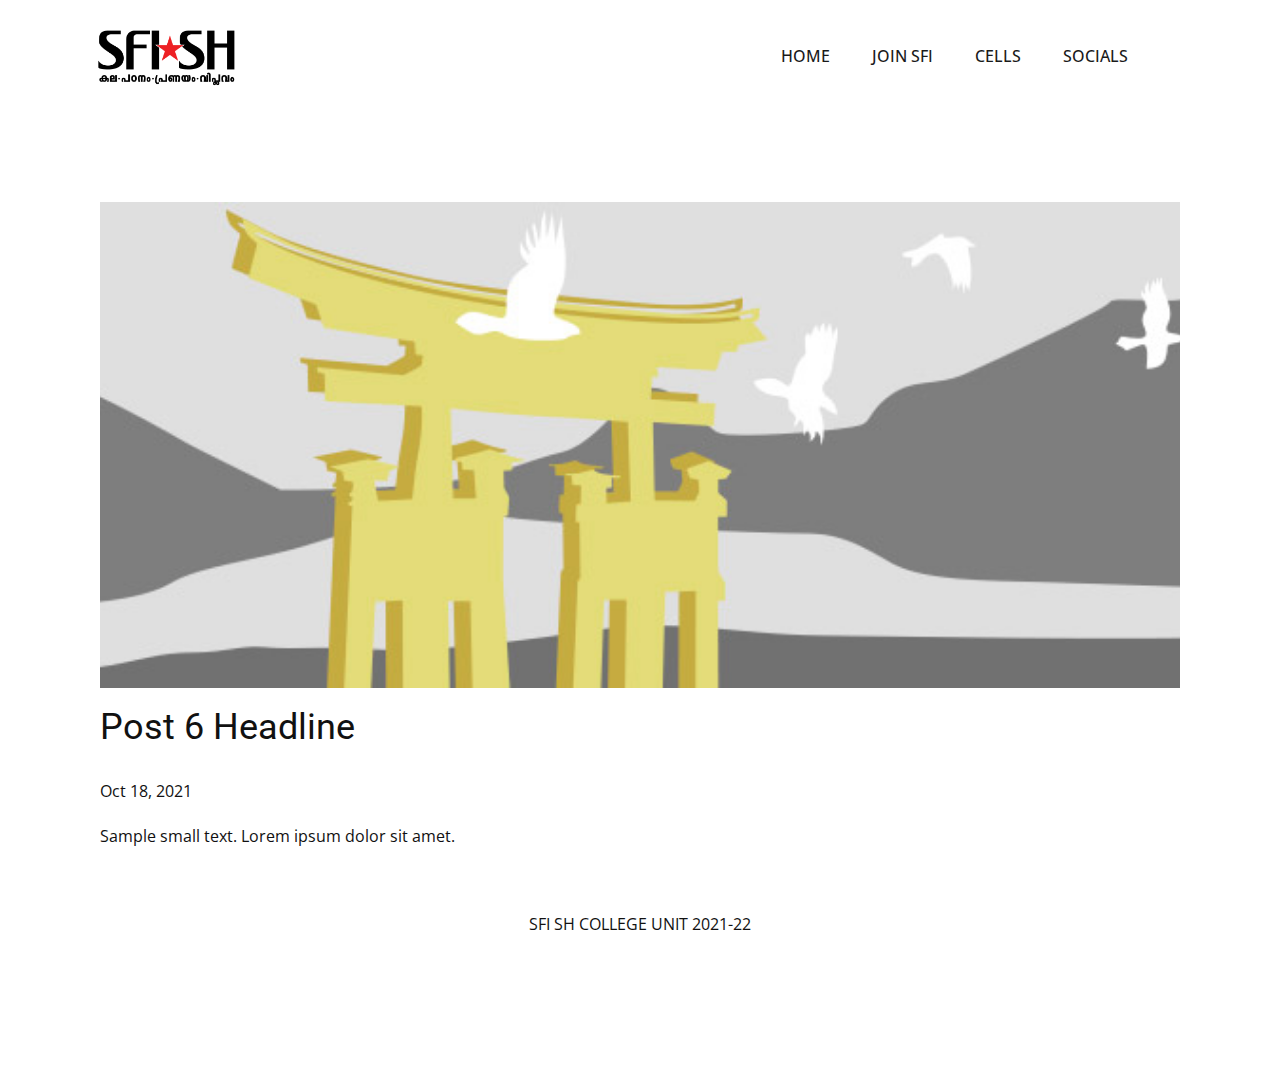
<file: blog/post-5.html>
<!doctype html>
<html style="font-size: 16px;"><head>
    <meta name="viewport" content="width=device-width, initial-scale=1.0">
    <meta charset="utf-8">
    <meta name="keywords" content="Post 1 Headline">
    <meta name="description" content="">
    <meta name="page_type" content="np-template-header-footer-from-plugin">
    <title>Post 6 Headline</title>
    <link rel="stylesheet" href="../nicepage.css" media="screen">
<link rel="stylesheet" href="../Post-Template.css" media="screen">
    <script class="u-script" type="text/javascript" src="../jquery.js" defer=""></script>
    <script class="u-script" type="text/javascript" src="../nicepage.js" defer=""></script>
    <meta name="generator" content="Nicepage 3.28.3, nicepage.com">
    <link id="u-theme-google-font" rel="stylesheet" href="https://fonts.googleapis.com/css?family=Roboto:100,100i,300,300i,400,400i,500,500i,700,700i,900,900i|Open+Sans:300,300i,400,400i,600,600i,700,700i,800,800i">
    
    
    <script type="application/ld+json">{
		"@context": "http://schema.org",
		"@type": "Organization",
		"name": "Site1"
}</script>
    <meta name="theme-color" content="#478ac9">
  </head>
  <body class="u-body"><header class="u-clearfix u-header u-white u-header" id="sec-6509"><div class="u-align-left u-clearfix u-sheet u-sheet-1">
        <img class="u-image u-image-default u-image-1" src="../images/sfilogo.png" alt="" data-image-width="792" data-image-height="280">
        <nav class="u-menu u-menu-dropdown u-offcanvas u-menu-1">
          <div class="menu-collapse" style="font-size: 1rem; letter-spacing: 0px; text-transform: uppercase; font-weight: 500;">
            <a class="u-button-style u-custom-active-color u-custom-border u-custom-border-color u-custom-hover-color u-custom-left-right-menu-spacing u-custom-text-active-color u-custom-text-color u-custom-text-hover-color u-custom-top-bottom-menu-spacing u-nav-link" href="#" style="">
              <svg><use xmlns:xlink="http://www.w3.org/1999/xlink" xlink:href="#menu-hamburger"></use></svg>
              <svg version="1.1" xmlns="http://www.w3.org/2000/svg" xmlns:xlink="http://www.w3.org/1999/xlink"><defs><symbol id="menu-hamburger" viewBox="0 0 16 16" style="width: 16px; height: 16px;"><rect y="1" width="16" height="2"></rect><rect y="7" width="16" height="2"></rect><rect y="13" width="16" height="2"></rect>
</symbol>
</defs></svg>
            </a>
          </div>
          <div class="u-custom-menu u-nav-container">
            <ul class="u-nav u-spacing-2 u-unstyled u-nav-1"><li class="u-nav-item"><a class="u-active-custom-color-1 u-button-style u-hover-grey-10 u-nav-link u-text-active-white u-text-grey-90 u-text-hover-black" href="../Home.html" style="padding: 10px 20px;">Home</a>
</li><li class="u-nav-item"><a class="u-active-custom-color-1 u-button-style u-hover-grey-10 u-nav-link u-text-active-white u-text-grey-90 u-text-hover-black" href="../Home.html#carousel_d7bf" data-page-id="387709320" style="padding: 10px 20px;">JOIN SFI</a>
</li><li class="u-nav-item"><a class="u-active-custom-color-1 u-button-style u-hover-grey-10 u-nav-link u-text-active-white u-text-grey-90 u-text-hover-black" href="../Home.html#sec-33e4" data-page-id="387709320" style="padding: 10px 20px;">CELLS</a>
</li><li class="u-nav-item"><a class="u-active-custom-color-1 u-button-style u-hover-grey-10 u-nav-link u-text-active-white u-text-grey-90 u-text-hover-black" href="../Home.html#sec-41e2" data-page-id="387709320" style="padding: 10px 20px;">SOCIALS</a>
</li></ul>
          </div>
          <div class="u-custom-menu u-nav-container-collapse">
            <div class="u-container-style u-custom-color-1 u-inner-container-layout u-opacity u-opacity-95 u-sidenav">
              <div class="u-inner-container-layout u-sidenav-overflow">
                <div class="u-menu-close"></div>
                <ul class="u-align-center u-nav u-popupmenu-items u-unstyled u-nav-2"><li class="u-nav-item"><a class="u-button-style u-nav-link" href="../Home.html" style="padding: 10px 20px;">Home</a>
</li><li class="u-nav-item"><a class="u-button-style u-nav-link" href="../Home.html#carousel_d7bf" data-page-id="387709320" style="padding: 10px 20px;">JOIN SFI</a>
</li><li class="u-nav-item"><a class="u-button-style u-nav-link" href="../Home.html#sec-33e4" data-page-id="387709320" style="padding: 10px 20px;">CELLS</a>
</li><li class="u-nav-item"><a class="u-button-style u-nav-link" href="../Home.html#sec-41e2" data-page-id="387709320" style="padding: 10px 20px;">SOCIALS</a>
</li></ul>
              </div>
            </div>
            <div class="u-custom-color-1 u-menu-overlay u-opacity u-opacity-35"></div>
          </div>
        </nav>
      </div></header>
    <section class="u-align-center u-clearfix u-section-1" id="sec-8fe3">
      <div class="u-clearfix u-sheet u-valign-middle-md u-valign-middle-sm u-valign-middle-xs u-sheet-1"><!--post_details--><!--post_details_options_json--><!--{"source":""}--><!--/post_details_options_json--><!--blog_post-->
        <div class="u-container-style u-expanded-width u-post-details u-post-details-1">
          <div class="u-container-layout u-valign-middle u-container-layout-1"><!--blog_post_image-->
            <img alt="" class="u-blog-control u-expanded-width u-image u-image-default u-image-1" src="[data-uri]"><!--/blog_post_image--><!--blog_post_header-->
            <h2 class="u-blog-control u-text u-text-1">Post 6 Headline</h2><!--/blog_post_header--><!--blog_post_metadata-->
            <div class="u-blog-control u-metadata u-metadata-1"><!--blog_post_metadata_date-->
              <span class="u-meta-date u-meta-icon">Oct 18, 2021</span><!--/blog_post_metadata_date--><!--blog_post_metadata_category-->
              <!--/blog_post_metadata_category--><!--blog_post_metadata_comments-->
              <!--/blog_post_metadata_comments-->
            </div><!--/blog_post_metadata--><!--blog_post_content-->
            <div class="u-align-justify u-blog-control u-post-content u-text u-text-2 fr-view">
  Sample small text. Lorem ipsum dolor sit amet.
  </div><!--/blog_post_content-->
          </div>
        </div><!--/blog_post--><!--/post_details-->
      </div>
    </section>
    
    
    <footer class="u-clearfix u-footer u-white" id="sec-cbab"><div class="u-clearfix u-sheet u-valign-middle-xs u-sheet-1">
        <p class="u-text u-text-default u-text-1">SFI SH COLLEGE UNIT 2021-22</p>
      </div></footer>
  
</body></html>
</file>
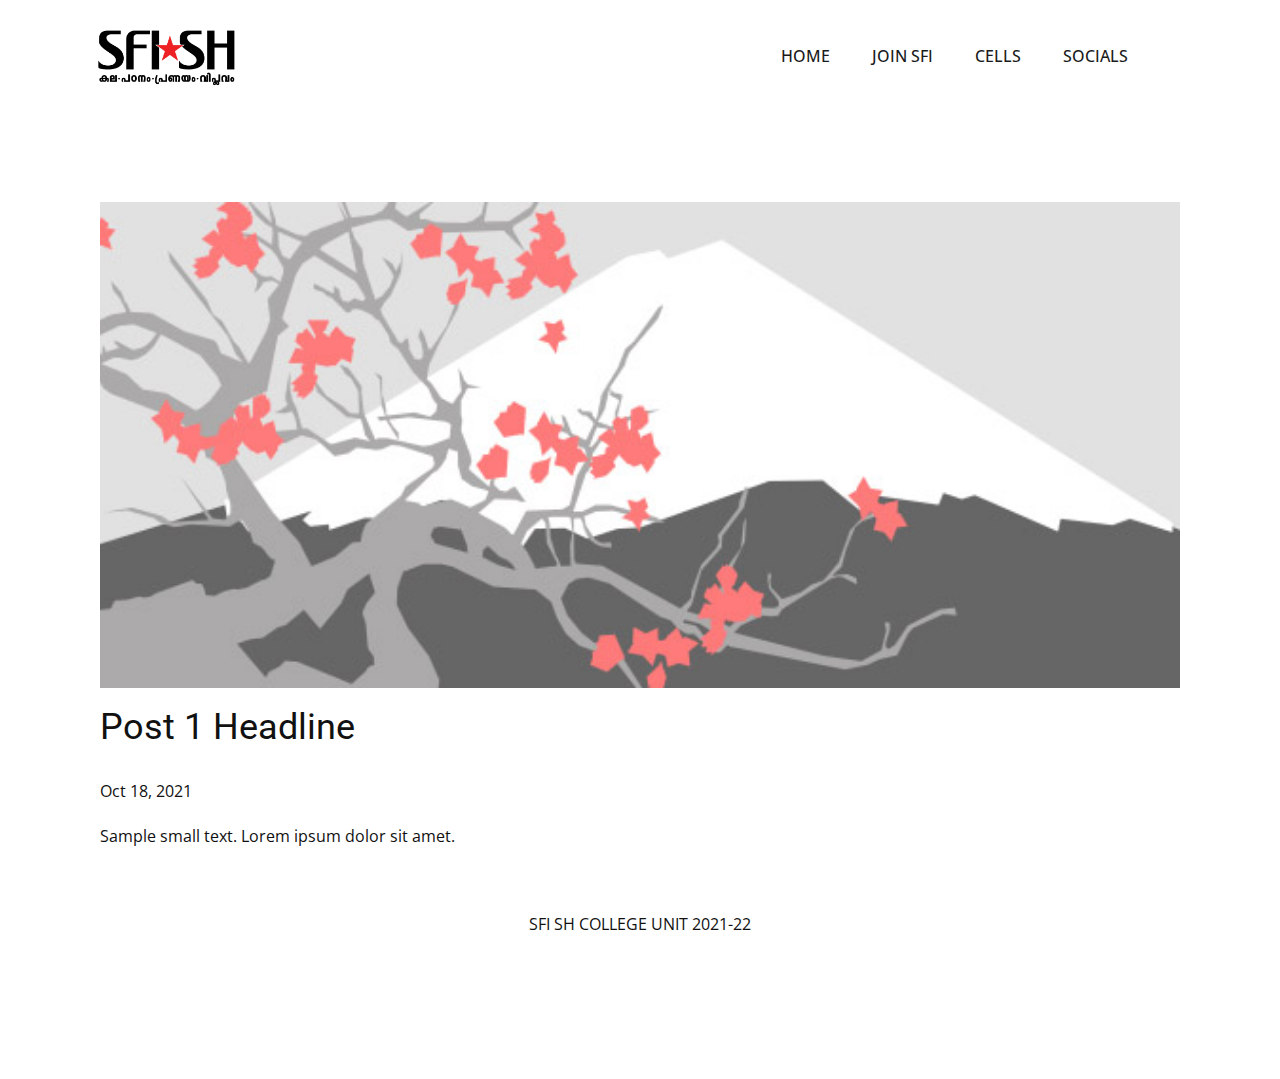
<file: blog/post.html>
<!doctype html>
<html style="font-size: 16px;"><head>
    <meta name="viewport" content="width=device-width, initial-scale=1.0">
    <meta charset="utf-8">
    <meta name="keywords" content="Post 1 Headline">
    <meta name="description" content="">
    <meta name="page_type" content="np-template-header-footer-from-plugin">
    <title>Post 1 Headline</title>
    <link rel="stylesheet" href="../nicepage.css" media="screen">
<link rel="stylesheet" href="../Post-Template.css" media="screen">
    <script class="u-script" type="text/javascript" src="../jquery.js" defer=""></script>
    <script class="u-script" type="text/javascript" src="../nicepage.js" defer=""></script>
    <meta name="generator" content="Nicepage 3.28.3, nicepage.com">
    <link id="u-theme-google-font" rel="stylesheet" href="https://fonts.googleapis.com/css?family=Roboto:100,100i,300,300i,400,400i,500,500i,700,700i,900,900i|Open+Sans:300,300i,400,400i,600,600i,700,700i,800,800i">
    
    
    <script type="application/ld+json">{
		"@context": "http://schema.org",
		"@type": "Organization",
		"name": "Site1"
}</script>
    <meta name="theme-color" content="#478ac9">
  </head>
  <body class="u-body"><header class="u-clearfix u-header u-white u-header" id="sec-6509"><div class="u-align-left u-clearfix u-sheet u-sheet-1">
        <img class="u-image u-image-default u-image-1" src="../images/sfilogo.png" alt="" data-image-width="792" data-image-height="280">
        <nav class="u-menu u-menu-dropdown u-offcanvas u-menu-1">
          <div class="menu-collapse" style="font-size: 1rem; letter-spacing: 0px; text-transform: uppercase; font-weight: 500;">
            <a class="u-button-style u-custom-active-color u-custom-border u-custom-border-color u-custom-hover-color u-custom-left-right-menu-spacing u-custom-text-active-color u-custom-text-color u-custom-text-hover-color u-custom-top-bottom-menu-spacing u-nav-link" href="#" style="">
              <svg><use xmlns:xlink="http://www.w3.org/1999/xlink" xlink:href="#menu-hamburger"></use></svg>
              <svg version="1.1" xmlns="http://www.w3.org/2000/svg" xmlns:xlink="http://www.w3.org/1999/xlink"><defs><symbol id="menu-hamburger" viewBox="0 0 16 16" style="width: 16px; height: 16px;"><rect y="1" width="16" height="2"></rect><rect y="7" width="16" height="2"></rect><rect y="13" width="16" height="2"></rect>
</symbol>
</defs></svg>
            </a>
          </div>
          <div class="u-custom-menu u-nav-container">
            <ul class="u-nav u-spacing-2 u-unstyled u-nav-1"><li class="u-nav-item"><a class="u-active-custom-color-1 u-button-style u-hover-grey-10 u-nav-link u-text-active-white u-text-grey-90 u-text-hover-black" href="../Home.html" style="padding: 10px 20px;">Home</a>
</li><li class="u-nav-item"><a class="u-active-custom-color-1 u-button-style u-hover-grey-10 u-nav-link u-text-active-white u-text-grey-90 u-text-hover-black" href="../Home.html#carousel_d7bf" data-page-id="387709320" style="padding: 10px 20px;">JOIN SFI</a>
</li><li class="u-nav-item"><a class="u-active-custom-color-1 u-button-style u-hover-grey-10 u-nav-link u-text-active-white u-text-grey-90 u-text-hover-black" href="../Home.html#sec-33e4" data-page-id="387709320" style="padding: 10px 20px;">CELLS</a>
</li><li class="u-nav-item"><a class="u-active-custom-color-1 u-button-style u-hover-grey-10 u-nav-link u-text-active-white u-text-grey-90 u-text-hover-black" href="../Home.html#sec-41e2" data-page-id="387709320" style="padding: 10px 20px;">SOCIALS</a>
</li></ul>
          </div>
          <div class="u-custom-menu u-nav-container-collapse">
            <div class="u-container-style u-custom-color-1 u-inner-container-layout u-opacity u-opacity-95 u-sidenav">
              <div class="u-inner-container-layout u-sidenav-overflow">
                <div class="u-menu-close"></div>
                <ul class="u-align-center u-nav u-popupmenu-items u-unstyled u-nav-2"><li class="u-nav-item"><a class="u-button-style u-nav-link" href="../Home.html" style="padding: 10px 20px;">Home</a>
</li><li class="u-nav-item"><a class="u-button-style u-nav-link" href="../Home.html#carousel_d7bf" data-page-id="387709320" style="padding: 10px 20px;">JOIN SFI</a>
</li><li class="u-nav-item"><a class="u-button-style u-nav-link" href="../Home.html#sec-33e4" data-page-id="387709320" style="padding: 10px 20px;">CELLS</a>
</li><li class="u-nav-item"><a class="u-button-style u-nav-link" href="../Home.html#sec-41e2" data-page-id="387709320" style="padding: 10px 20px;">SOCIALS</a>
</li></ul>
              </div>
            </div>
            <div class="u-custom-color-1 u-menu-overlay u-opacity u-opacity-35"></div>
          </div>
        </nav>
      </div></header>
    <section class="u-align-center u-clearfix u-section-1" id="sec-8fe3">
      <div class="u-clearfix u-sheet u-valign-middle-md u-valign-middle-sm u-valign-middle-xs u-sheet-1"><!--post_details--><!--post_details_options_json--><!--{"source":""}--><!--/post_details_options_json--><!--blog_post-->
        <div class="u-container-style u-expanded-width u-post-details u-post-details-1">
          <div class="u-container-layout u-valign-middle u-container-layout-1"><!--blog_post_image-->
            <img alt="" class="u-blog-control u-expanded-width u-image u-image-default u-image-1" src="[data-uri]"><!--/blog_post_image--><!--blog_post_header-->
            <h2 class="u-blog-control u-text u-text-1">Post 1 Headline</h2><!--/blog_post_header--><!--blog_post_metadata-->
            <div class="u-blog-control u-metadata u-metadata-1"><!--blog_post_metadata_date-->
              <span class="u-meta-date u-meta-icon">Oct 18, 2021</span><!--/blog_post_metadata_date--><!--blog_post_metadata_category-->
              <!--/blog_post_metadata_category--><!--blog_post_metadata_comments-->
              <!--/blog_post_metadata_comments-->
            </div><!--/blog_post_metadata--><!--blog_post_content-->
            <div class="u-align-justify u-blog-control u-post-content u-text u-text-2 fr-view">
  Sample small text. Lorem ipsum dolor sit amet.
  </div><!--/blog_post_content-->
          </div>
        </div><!--/blog_post--><!--/post_details-->
      </div>
    </section>
    
    
    <footer class="u-clearfix u-footer u-white" id="sec-cbab"><div class="u-clearfix u-sheet u-valign-middle-xs u-sheet-1">
        <p class="u-text u-text-default u-text-1">SFI SH COLLEGE UNIT 2021-22</p>
      </div></footer>
  
</body></html>
</file>
